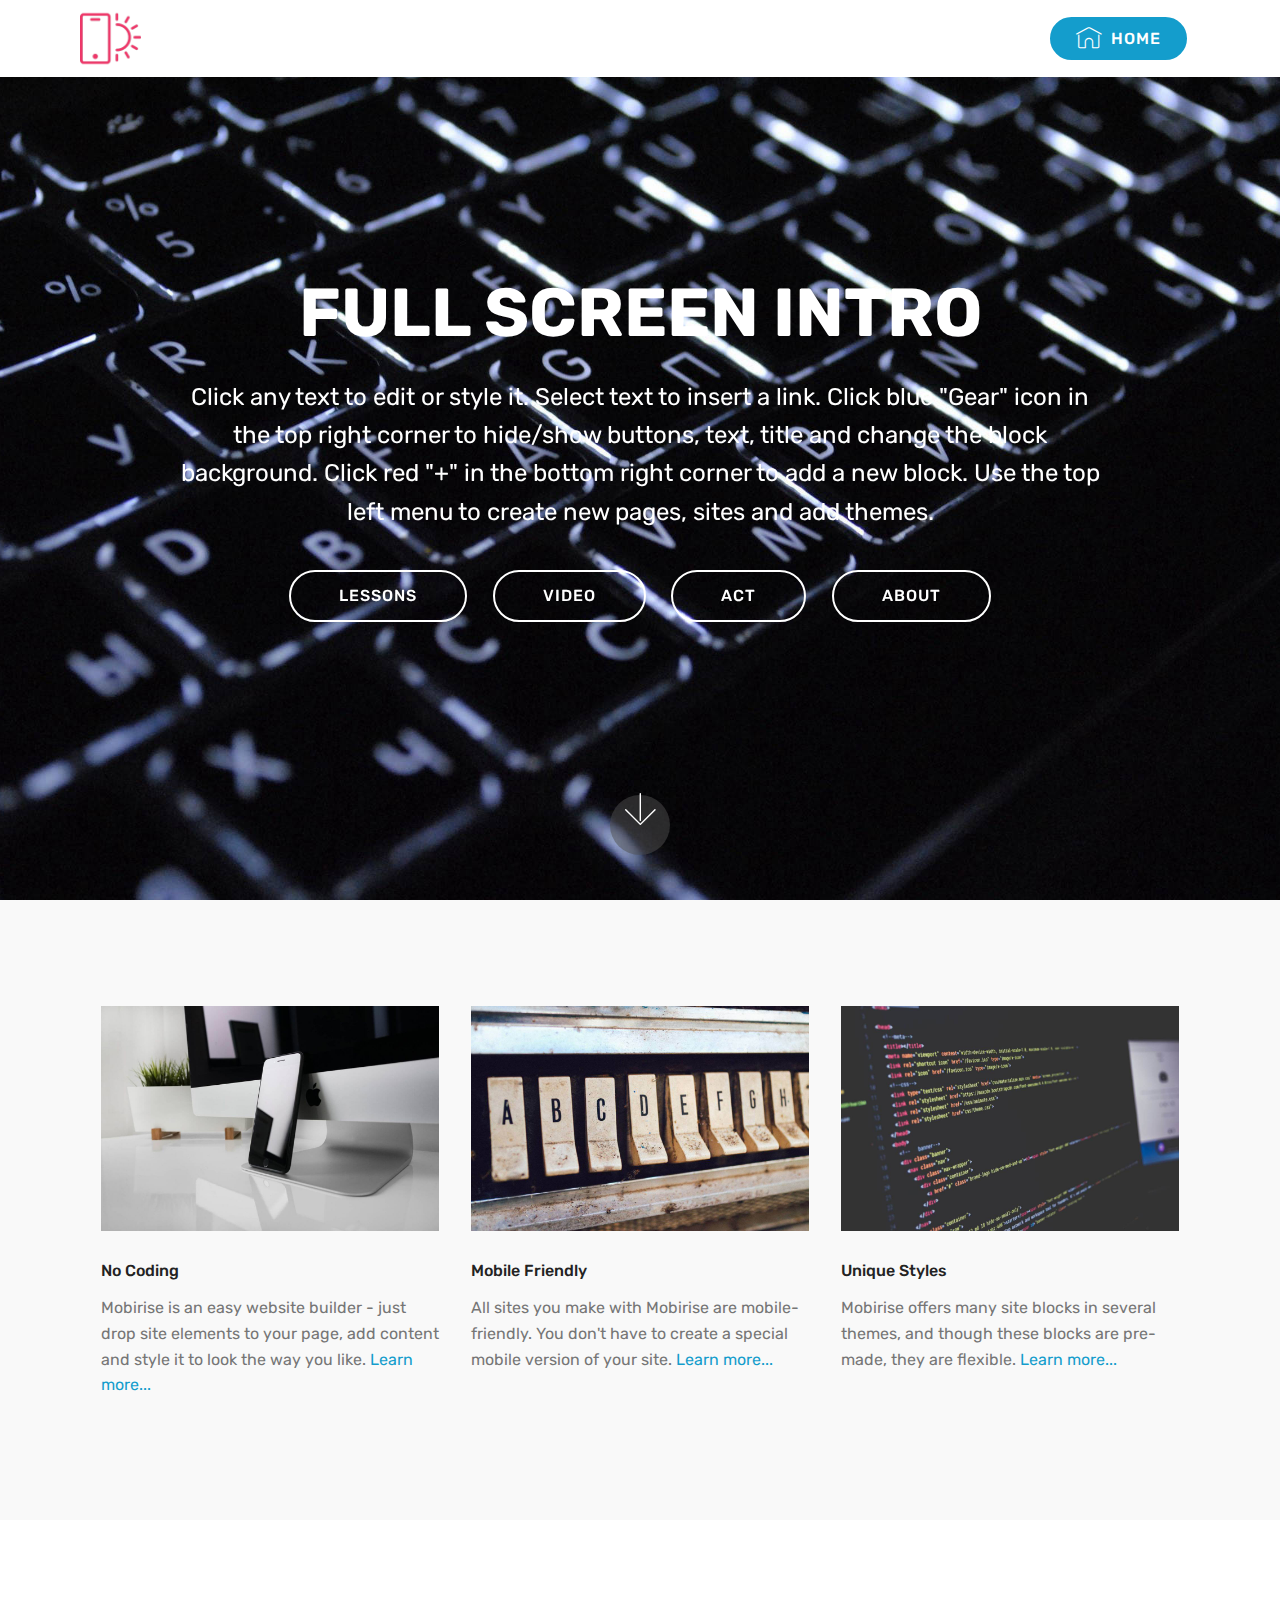
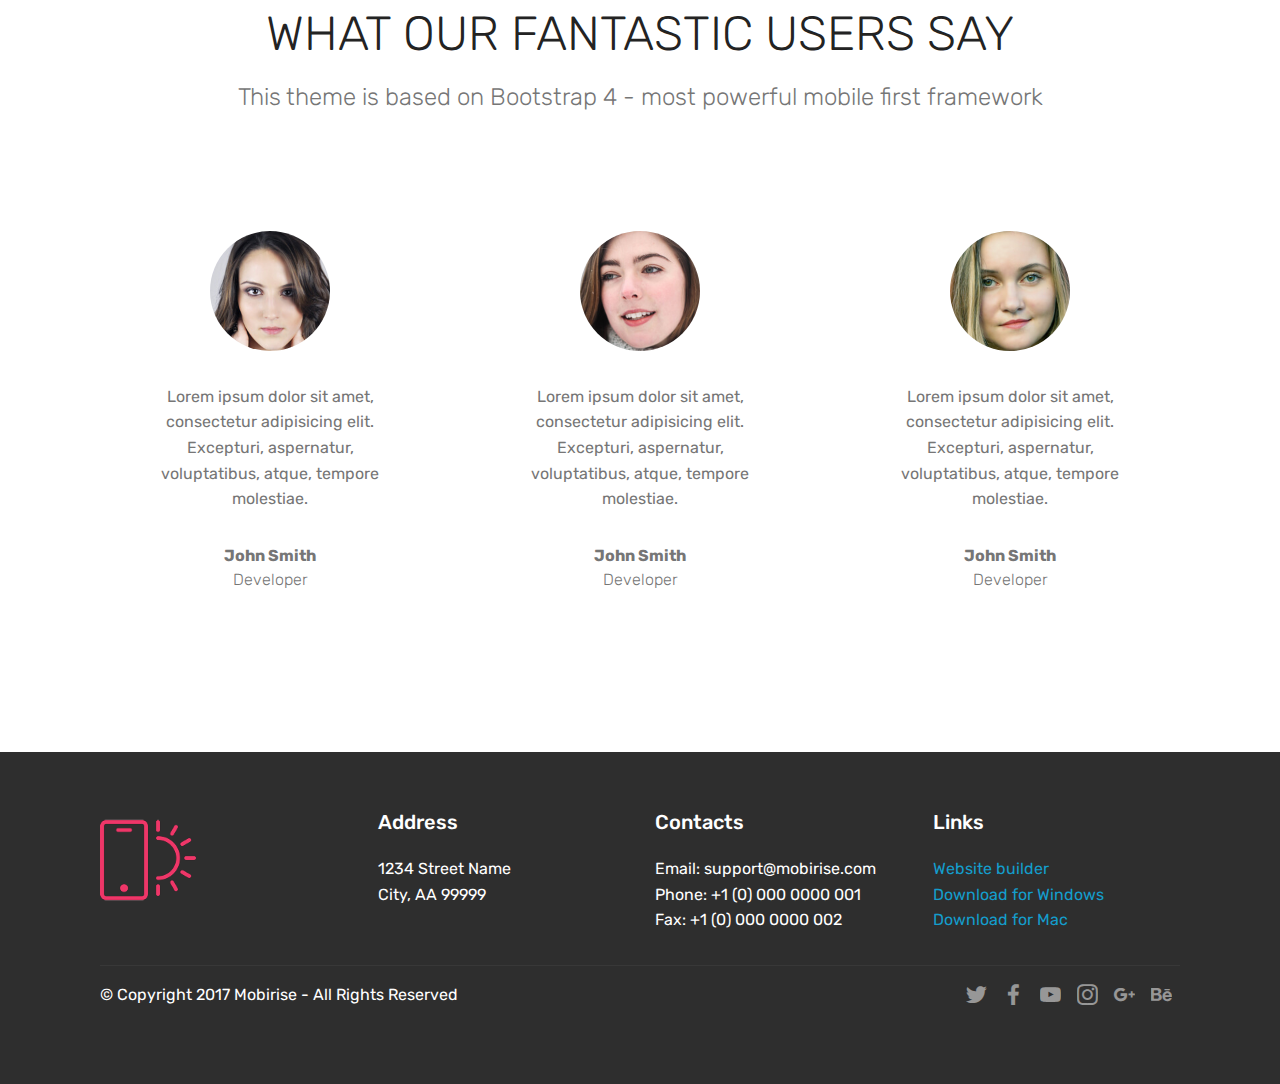
<file: index.html>
<!DOCTYPE html>
<html >
<head>
  <!-- Site made with Mobirise Website Builder v4.8.1, https://mobirise.com -->
  <meta charset="UTF-8">
  <meta http-equiv="X-UA-Compatible" content="IE=edge">
  <meta name="generator" content="Mobirise v4.8.1, mobirise.com">
  <meta name="viewport" content="width=device-width, initial-scale=1, minimum-scale=1">
  <link rel="shortcut icon" href="assets/images/logo2.png" type="image/x-icon">
  <meta name="description" content="">
  <title>Home</title>
  <link rel="stylesheet" href="assets/web/assets/mobirise-icons/mobirise-icons.css">
  <link rel="stylesheet" href="assets/tether/tether.min.css">
  <link rel="stylesheet" href="assets/bootstrap/css/bootstrap.min.css">
  <link rel="stylesheet" href="assets/bootstrap/css/bootstrap-grid.min.css">
  <link rel="stylesheet" href="assets/bootstrap/css/bootstrap-reboot.min.css">
  <link rel="stylesheet" href="assets/socicon/css/styles.css">
  <link rel="stylesheet" href="assets/dropdown/css/style.css">
  <link rel="stylesheet" href="assets/theme/css/style.css">
  <link rel="stylesheet" href="assets/mobirise/css/mbr-additional.css" type="text/css">
  
  
  
</head>
<body>
  <section class="menu cid-qRFJzCqyzZ" once="menu" id="menu2-k">

    

    <nav class="navbar navbar-expand beta-menu navbar-dropdown align-items-center navbar-fixed-top navbar-toggleable-sm">
        <button class="navbar-toggler navbar-toggler-right" type="button" data-toggle="collapse" data-target="#navbarSupportedContent" aria-controls="navbarSupportedContent" aria-expanded="false" aria-label="Toggle navigation">
            <div class="hamburger">
                <span></span>
                <span></span>
                <span></span>
                <span></span>
            </div>
        </button>
        <div class="menu-logo">
            <div class="navbar-brand">
                <span class="navbar-logo">
                    <a href="https://mobirise.com">
                        <img src="assets/images/logo2.png" alt="Mobirise" style="height: 3.8rem;">
                    </a>
                </span>
                
            </div>
        </div>
        <div class="collapse navbar-collapse" id="navbarSupportedContent">
            <ul class="navbar-nav nav-dropdown" data-app-modern-menu="true"><li class="nav-item">
                    <a class="nav-link link text-black display-4" href="https://mobirise.com"></a>
                </li>
                <li class="nav-item">
                    <a class="nav-link link text-black display-4" href="https://mobirise.com">&nbsp; &nbsp; &nbsp; &nbsp; &nbsp; &nbsp; &nbsp; &nbsp; &nbsp; &nbsp; &nbsp;</a>
                </li></ul>
            <div class="navbar-buttons mbr-section-btn"><a class="btn btn-sm btn-primary display-4" href="index.html"><span class="mbri-home mbr-iconfont mbr-iconfont-btn"></span>
                    
                    HOME</a></div>
        </div>
    </nav>
</section>

<section class="engine"><a href="https://mobiri.se/d">site maker</a></section><section class="cid-qPpEoGr4Gi mbr-fullscreen mbr-parallax-background" id="header2-0">

    

    

    <div class="container align-center">
        <div class="row justify-content-md-center">
            <div class="mbr-white col-md-10">
                <h1 class="mbr-section-title mbr-bold pb-3 mbr-fonts-style display-1">
                    FULL SCREEN INTRO
                </h1>
                
                <p class="mbr-text pb-3 mbr-fonts-style display-5">
                    Click any text to edit or style it. Select text to insert a link. Click blue "Gear" icon in the top right corner to hide/show buttons, text, title and change the block background. Click red "+" in the bottom right corner to add a new block. Use the top left menu to create new pages, sites and add themes.
                </p>
                <div class="mbr-section-btn"><a class="btn btn-md btn-white-outline display-4" href="page1.html">LESSONS</a> <a class="btn btn-md btn-white-outline display-4" href="page2.html">VIDEO</a> <a class="btn btn-md btn-white-outline display-4" href="page3.html">ACT</a> <a class="btn btn-md btn-white-outline display-4" href="page5.html">ABOUT</a></div>
            </div>
        </div>
    </div>
    <div class="mbr-arrow hidden-sm-down" aria-hidden="true">
        <a href="#next">
            <i class="mbri-down mbr-iconfont"></i>
        </a>
    </div>
</section>

<section class="features2 cid-qPpEtc7bzT" id="features2-1">

    

    
    
    <div class="container">
        <div class="media-container-row">
            <div class="card p-3 col-12 col-md-6 col-lg-4">
                <div class="card-wrapper">
                    <div class="card-img">
                        <img src="assets/images/01.jpg" alt="Mobirise">
                    </div>
                    <div class="card-box">
                        <h4 class="card-title pb-3 mbr-fonts-style display-7">
                            No Coding
                        </h4>
                        <p class="mbr-text mbr-fonts-style display-7">
                            Mobirise is an easy website builder - just drop site elements to your page, add content and style it to look the way you like. <a href="http://mobirise.com">Learn more...</a>
                        </p>
                    </div>
                </div>
            </div>

            <div class="card p-3 col-12 col-md-6 col-lg-4">
                <div class="card-wrapper">
                    <div class="card-img">
                        <img src="assets/images/02.jpg" alt="Mobirise">
                    </div>
                    <div class="card-box ">
                        <h4 class="card-title pb-3 mbr-fonts-style display-7">
                            Mobile Friendly
                        </h4>
                        <p class="mbr-text mbr-fonts-style display-7">
                            All sites you make with Mobirise are mobile-friendly. You don't have to create a special mobile version of your site. <a href="http://mobirise.com">Learn more...</a>
                        </p>
                    </div>
                </div>
            </div>

            <div class="card p-3 col-12 col-md-6 col-lg-4">
                <div class="card-wrapper">
                    <div class="card-img">
                        <img src="assets/images/03.jpg" alt="Mobirise">
                    </div>
                    <div class="card-box">
                        <h4 class="card-title pb-3 mbr-fonts-style display-7">
                            Unique Styles
                        </h4>
                        <p class="mbr-text mbr-fonts-style display-7">
                            Mobirise offers many site blocks in several themes, and though these blocks are pre-made, they are flexible. <a href="http://mobirise.com">Learn more...</a>
                        </p>
                    </div>
                </div>
            </div>

            
        </div>
    </div>
</section>

<section class="testimonials1 cid-qPpEx8QI1q" id="testimonials1-2">

    

    
    <div class="container">
        <div class="media-container-row">
            <div class="title col-12 align-center">
                <h2 class="pb-3 mbr-fonts-style display-2">
                    WHAT OUR FANTASTIC USERS SAY
                </h2>
                <h3 class="mbr-section-subtitle mbr-light pb-3 mbr-fonts-style display-5">
                    This theme is based on Bootstrap 4 - most powerful mobile first framework
                </h3>
            </div>
        </div>
    </div>

    <div class="container pt-3 mt-2">
        <div class="media-container-row">
            <div class="mbr-testimonial p-3 align-center col-12 col-md-6 col-lg-4">
                <div class="panel-item p-3">
                    <div class="card-block">
                        <div class="testimonial-photo">
                            <img src="assets/images/face1.jpg">
                        </div>
                        <p class="mbr-text mbr-fonts-style display-7">
                           Lorem ipsum dolor sit amet, consectetur adipisicing elit. Excepturi, aspernatur, voluptatibus, atque, tempore molestiae.
                        </p>
                    </div>
                    <div class="card-footer">
                        <div class="mbr-author-name mbr-bold mbr-fonts-style display-7">
                             John Smith
                        </div>
                        <small class="mbr-author-desc mbr-italic mbr-light mbr-fonts-style display-7">
                               Developer
                        </small>
                    </div>
                </div>
            </div>

            <div class="mbr-testimonial p-3 align-center col-12 col-md-6 col-lg-4">
                <div class="panel-item p-3">
                    <div class="card-block">
                        <div class="testimonial-photo">
                            <img src="assets/images/face2.jpg">
                        </div>
                        <p class="mbr-text mbr-fonts-style display-7">
                           Lorem ipsum dolor sit amet, consectetur adipisicing elit. Excepturi, aspernatur, voluptatibus, atque, tempore molestiae.
                        </p>
                    </div>
                    <div class="card-footer">
                        <div class="mbr-author-name mbr-bold mbr-fonts-style display-7">
                             John Smith
                        </div>
                        <small class="mbr-author-desc mbr-italic mbr-light mbr-fonts-style display-7">
                               Developer
                        </small>
                    </div>
                </div>
            </div>

            <div class="mbr-testimonial p-3 align-center col-12 col-md-6 col-lg-4">
                <div class="panel-item p-3">
                    <div class="card-block">
                        <div class="testimonial-photo">
                            <img src="assets/images/face3.jpg">
                        </div>
                        <p class="mbr-text mbr-fonts-style display-7">
                           Lorem ipsum dolor sit amet, consectetur adipisicing elit. Excepturi, aspernatur, voluptatibus, atque, tempore molestiae.
                        </p>
                    </div>
                    <div class="card-footer">
                        <div class="mbr-author-name mbr-bold mbr-fonts-style display-7">
                             John Smith
                        </div>
                        <small class="mbr-author-desc mbr-italic mbr-light mbr-fonts-style display-7">
                               Developer
                        </small>
                    </div>
                </div>
            </div>

            

            

            
        </div>
    </div>   
</section>

<section class="cid-qPpEzFp6pa" id="footer1-3">

    

    

    <div class="container">
        <div class="media-container-row content text-white">
            <div class="col-12 col-md-3">
                <div class="media-wrap">
                    <a href="https://mobirise.com/">
                        <img src="assets/images/logo20.png" alt="Mobirise">
                    </a>
                </div>
            </div>
            <div class="col-12 col-md-3 mbr-fonts-style display-7">
                <h5 class="pb-3">
                    Address
                </h5>
                <p class="mbr-text">
                    1234 Street Name
                    <br>City, AA 99999
                </p>
            </div>
            <div class="col-12 col-md-3 mbr-fonts-style display-7">
                <h5 class="pb-3">
                    Contacts
                </h5>
                <p class="mbr-text">
                    Email: support@mobirise.com
                    <br>Phone: +1 (0) 000 0000 001
                    <br>Fax: +1 (0) 000 0000 002
                </p>
            </div>
            <div class="col-12 col-md-3 mbr-fonts-style display-7">
                <h5 class="pb-3">
                    Links
                </h5>
                <p class="mbr-text">
                    <a class="text-primary" href="https://mobirise.com/">Website builder</a>
                    <br><a class="text-primary" href="https://mobirise.com/mobirise-free-win.zip">Download for Windows</a>
                    <br><a class="text-primary" href="https://mobirise.com/mobirise-free-mac.zip">Download for Mac</a>
                </p>
            </div>
        </div>
        <div class="footer-lower">
            <div class="media-container-row">
                <div class="col-sm-12">
                    <hr>
                </div>
            </div>
            <div class="media-container-row mbr-white">
                <div class="col-sm-6 copyright">
                    <p class="mbr-text mbr-fonts-style display-7">
                        © Copyright 2017 Mobirise - All Rights Reserved
                    </p>
                </div>
                <div class="col-md-6">
                    <div class="social-list align-right">
                        <div class="soc-item">
                            <a href="https://twitter.com/mobirise" target="_blank">
                                <span class="socicon-twitter socicon mbr-iconfont mbr-iconfont-social"></span>
                            </a>
                        </div>
                        <div class="soc-item">
                            <a href="https://www.facebook.com/pages/Mobirise/1616226671953247" target="_blank">
                                <span class="socicon-facebook socicon mbr-iconfont mbr-iconfont-social"></span>
                            </a>
                        </div>
                        <div class="soc-item">
                            <a href="https://www.youtube.com/c/mobirise" target="_blank">
                                <span class="socicon-youtube socicon mbr-iconfont mbr-iconfont-social"></span>
                            </a>
                        </div>
                        <div class="soc-item">
                            <a href="https://instagram.com/mobirise" target="_blank">
                                <span class="socicon-instagram socicon mbr-iconfont mbr-iconfont-social"></span>
                            </a>
                        </div>
                        <div class="soc-item">
                            <a href="https://plus.google.com/u/0/+Mobirise" target="_blank">
                                <span class="socicon-googleplus socicon mbr-iconfont mbr-iconfont-social"></span>
                            </a>
                        </div>
                        <div class="soc-item">
                            <a href="https://www.behance.net/Mobirise" target="_blank">
                                <span class="socicon-behance socicon mbr-iconfont mbr-iconfont-social"></span>
                            </a>
                        </div>
                    </div>
                </div>
            </div>
        </div>
    </div>
</section>


  <script src="assets/web/assets/jquery/jquery.min.js"></script>
  <script src="assets/popper/popper.min.js"></script>
  <script src="assets/tether/tether.min.js"></script>
  <script src="assets/bootstrap/js/bootstrap.min.js"></script>
  <script src="assets/parallax/jarallax.min.js"></script>
  <script src="assets/dropdown/js/script.min.js"></script>
  <script src="assets/touchswipe/jquery.touch-swipe.min.js"></script>
  <script src="assets/smoothscroll/smooth-scroll.js"></script>
  <script src="assets/theme/js/script.js"></script>
  
  
</body>
</html>
</file>
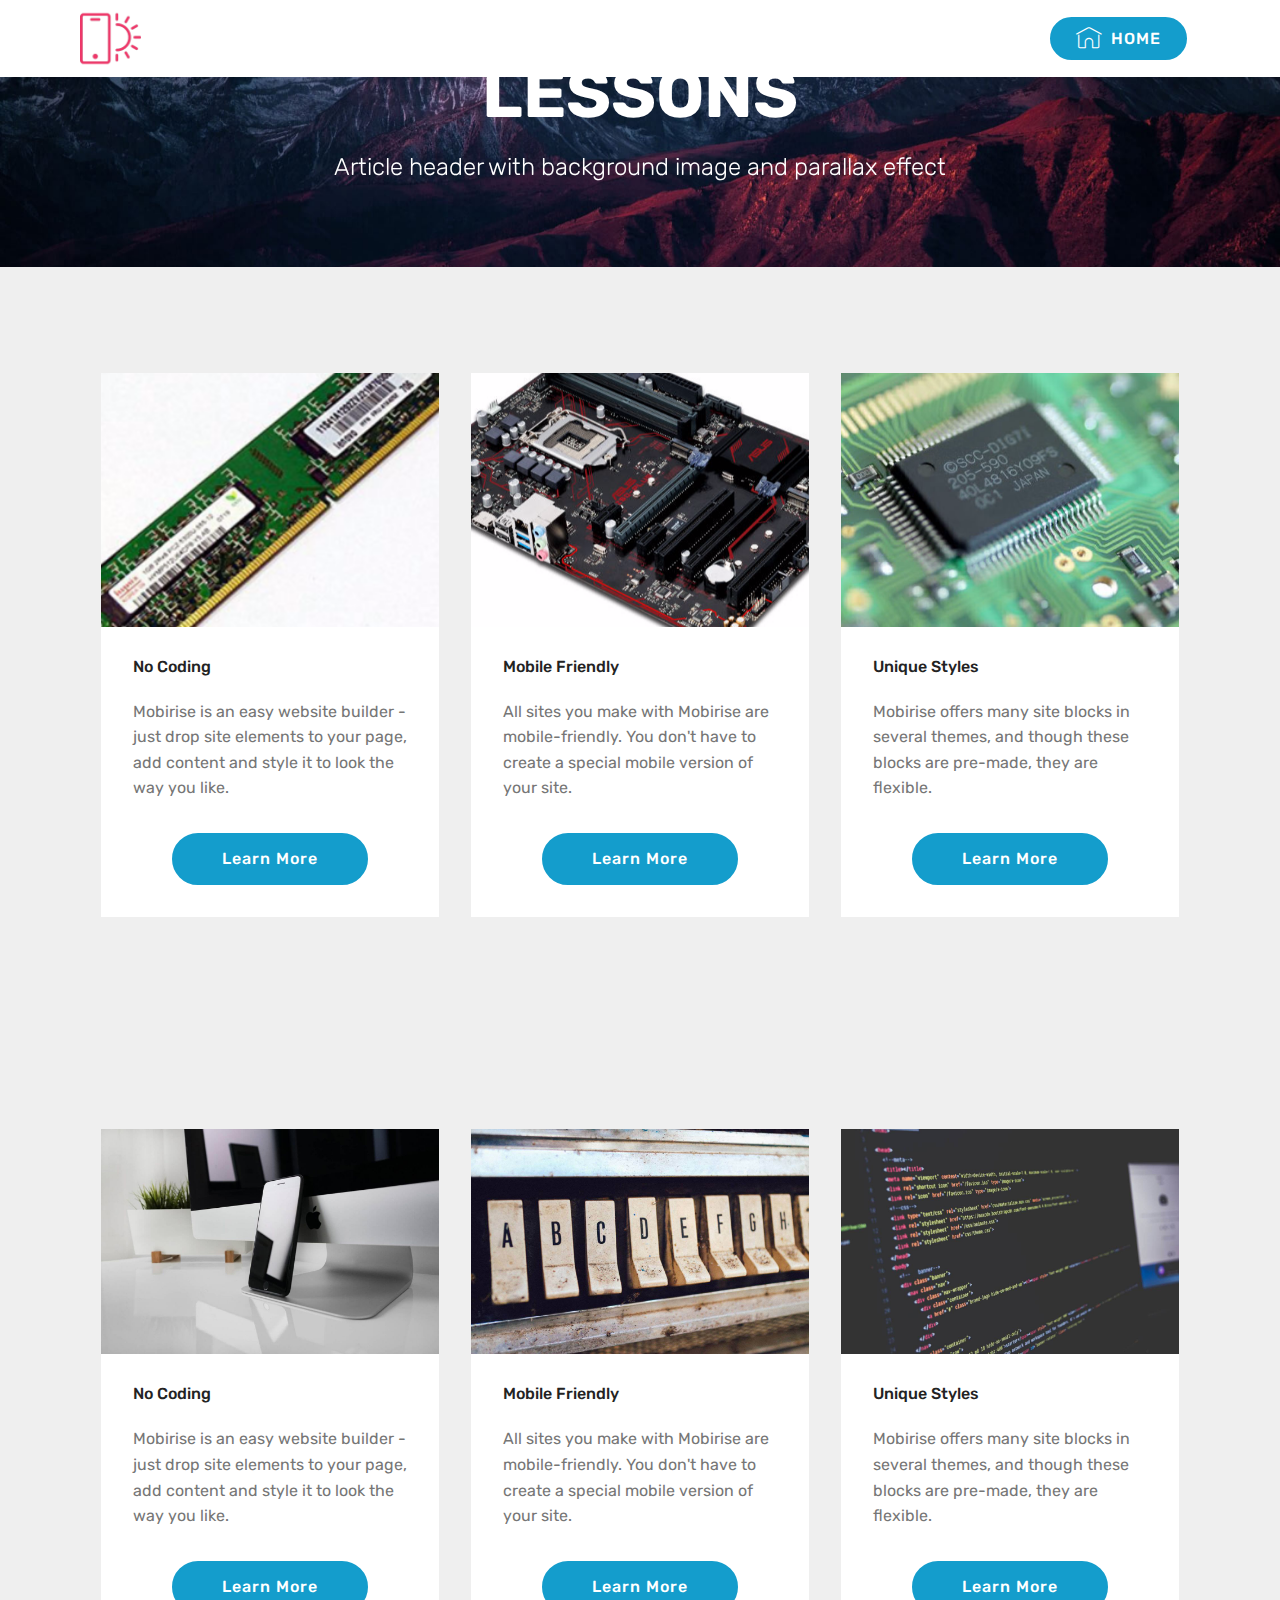
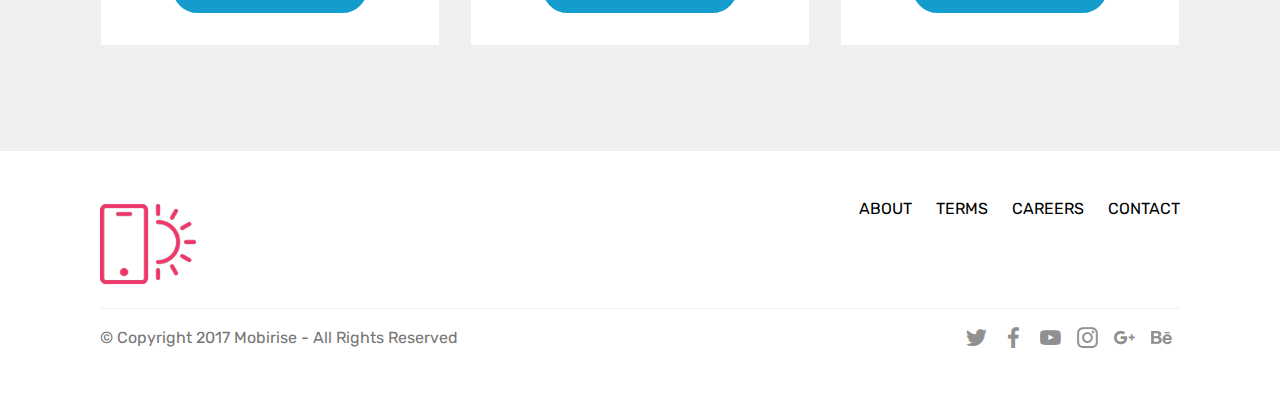
<file: page1.html>
<!DOCTYPE html>
<html >
<head>
  <!-- Site made with Mobirise Website Builder v4.8.1, https://mobirise.com -->
  <meta charset="UTF-8">
  <meta http-equiv="X-UA-Compatible" content="IE=edge">
  <meta name="generator" content="Mobirise v4.8.1, mobirise.com">
  <meta name="viewport" content="width=device-width, initial-scale=1, minimum-scale=1">
  <link rel="shortcut icon" href="assets/images/logo2.png" type="image/x-icon">
  <meta name="description" content="Web Site Maker Description">
  <title>LESSONS</title>
  <link rel="stylesheet" href="assets/web/assets/mobirise-icons/mobirise-icons.css">
  <link rel="stylesheet" href="assets/tether/tether.min.css">
  <link rel="stylesheet" href="assets/bootstrap/css/bootstrap.min.css">
  <link rel="stylesheet" href="assets/bootstrap/css/bootstrap-grid.min.css">
  <link rel="stylesheet" href="assets/bootstrap/css/bootstrap-reboot.min.css">
  <link rel="stylesheet" href="assets/dropdown/css/style.css">
  <link rel="stylesheet" href="assets/socicon/css/styles.css">
  <link rel="stylesheet" href="assets/theme/css/style.css">
  <link rel="stylesheet" href="assets/mobirise/css/mbr-additional.css" type="text/css">
  
  
  
</head>
<body>
  <section class="mbr-section content5 cid-qPpG1fLUPF mbr-parallax-background" id="content5-4">

    

    

    <div class="container">
        <div class="media-container-row">
            <div class="title col-12 col-md-8">
                <h2 class="align-center mbr-bold mbr-white pb-3 mbr-fonts-style display-1">
                    LESSONS</h2>
                <h3 class="mbr-section-subtitle align-center mbr-light mbr-white pb-3 mbr-fonts-style display-5">
                    Article header with background image and parallax effect
                </h3>
                
                
            </div>
        </div>
    </div>
</section>

<section class="engine"><a href="https://mobiri.se/r">free bootstrap template</a></section><section class="features3 cid-qPpG2NX5Uv" id="features3-6">

    

    
    <div class="container">
        <div class="media-container-row">
            <div class="card p-3 col-12 col-md-6 col-lg-4">
                <div class="card-wrapper">
                    <div class="card-img">
                        <img src="assets/images/51tqsqpqgkl.-sy355-1-355x355.jpg" alt="Mobirise" title="">
                    </div>
                    <div class="card-box">
                        <h4 class="card-title mbr-fonts-style display-7">
                            No Coding
                        </h4>
                        <p class="mbr-text mbr-fonts-style display-7">
                            Mobirise is an easy website builder - just drop site elements to your page, add content and style it to look the way you like.
                        </p>
                    </div>
                    <div class="mbr-section-btn text-center"><a href="page4.html" class="btn btn-primary display-4">
                            Learn More
                        </a></div>
                </div>
            </div>

            <div class="card p-3 col-12 col-md-6 col-lg-4">
                <div class="card-wrapper">
                    <div class="card-img">
                        <img src="assets/images/asus-b250-pro-angle-large-1-676x417.jpg" alt="Mobirise" title="">
                    </div>
                    <div class="card-box">
                        <h4 class="card-title mbr-fonts-style display-7">
                            Mobile Friendly
                        </h4>
                        <p class="mbr-text mbr-fonts-style display-7">
                            All sites you make with Mobirise are mobile-friendly. You don't have to create a special mobile version of your site.
                        </p>
                    </div>
                    <div class="mbr-section-btn text-center">
                        <a href="https://mobirise.com" class="btn btn-primary display-4">
                            Learn More
                        </a>
                    </div>
                </div>
            </div>

            <div class="card p-3 col-12 col-md-6 col-lg-4">
                <div class="card-wrapper">
                    <div class="card-img">
                        <img src="assets/images/microprocessor-chip-in-circuit-board-85757306-596fa28e6f53ba0011f9135c-1-676x507.jpg" alt="Mobirise" title="">
                    </div>
                    <div class="card-box">
                        <h4 class="card-title mbr-fonts-style display-7">
                            Unique Styles
                        </h4>
                        <p class="mbr-text mbr-fonts-style display-7">
                            Mobirise offers many site blocks in several themes, and though these blocks are pre-made, they are flexible.
                        </p>
                    </div>
                    <div class="mbr-section-btn text-center">
                        <a href="https://mobirise.com" class="btn btn-primary display-4">
                            Learn More
                        </a>
                    </div>
                </div>
            </div>

            
        </div>
    </div>
</section>

<section class="features3 cid-qPpG38v9cA" id="features3-7">

    

    
    <div class="container">
        <div class="media-container-row">
            <div class="card p-3 col-12 col-md-6 col-lg-4">
                <div class="card-wrapper">
                    <div class="card-img">
                        <img src="assets/images/01.jpg" alt="Mobirise">
                    </div>
                    <div class="card-box">
                        <h4 class="card-title mbr-fonts-style display-7">
                            No Coding
                        </h4>
                        <p class="mbr-text mbr-fonts-style display-7">
                            Mobirise is an easy website builder - just drop site elements to your page, add content and style it to look the way you like.
                        </p>
                    </div>
                    <div class="mbr-section-btn text-center">
                        <a href="https://mobirise.com" class="btn btn-primary display-4">
                            Learn More
                        </a>
                    </div>
                </div>
            </div>

            <div class="card p-3 col-12 col-md-6 col-lg-4">
                <div class="card-wrapper">
                    <div class="card-img">
                        <img src="assets/images/02.jpg" alt="Mobirise">
                    </div>
                    <div class="card-box">
                        <h4 class="card-title mbr-fonts-style display-7">
                            Mobile Friendly
                        </h4>
                        <p class="mbr-text mbr-fonts-style display-7">
                            All sites you make with Mobirise are mobile-friendly. You don't have to create a special mobile version of your site.
                        </p>
                    </div>
                    <div class="mbr-section-btn text-center">
                        <a href="https://mobirise.com" class="btn btn-primary display-4">
                            Learn More
                        </a>
                    </div>
                </div>
            </div>

            <div class="card p-3 col-12 col-md-6 col-lg-4">
                <div class="card-wrapper">
                    <div class="card-img">
                        <img src="assets/images/03.jpg" alt="Mobirise">
                    </div>
                    <div class="card-box">
                        <h4 class="card-title mbr-fonts-style display-7">
                            Unique Styles
                        </h4>
                        <p class="mbr-text mbr-fonts-style display-7">
                            Mobirise offers many site blocks in several themes, and though these blocks are pre-made, they are flexible.
                        </p>
                    </div>
                    <div class="mbr-section-btn text-center">
                        <a href="https://mobirise.com" class="btn btn-primary display-4">
                            Learn More
                        </a>
                    </div>
                </div>
            </div>

            
        </div>
    </div>
</section>

<section class="cid-qPpG4GR1rn" id="footer5-8">

    

    

    <div class="container">
        <div class="media-container-row">
            <div class="col-md-3">
                <div class="media-wrap">
                    <a href="https://mobirise.com/">
                       <img src="assets/images/logo20.png" alt="Mobirise">
                    </a>
                </div>
            </div>
            <div class="col-md-9">
                <p class="mbr-text align-right links mbr-fonts-style display-7">
                    <a href="#" class="text-black">ABOUT</a> &nbsp;&nbsp;&nbsp;&nbsp;
                    <a href="#" class="text-black">TERMS</a> &nbsp;&nbsp;&nbsp;&nbsp;
                    <a href="#" class="text-black">CAREERS</a> &nbsp;&nbsp;&nbsp;&nbsp;
                    <a href="#" class="text-black">CONTACT</a>
                </p>
            </div>
        </div>
        <div class="footer-lower">
            <div class="media-container-row">
                <div class="col-md-12">
                    <hr>
                </div>
            </div>
            <div class="media-container-row mbr-white">
                <div class="col-md-6 copyright">
                    <p class="mbr-text mbr-fonts-style display-7">
                        © Copyright 2017 Mobirise - All Rights Reserved
                    </p>
                </div>
                <div class="col-md-6">
                    <div class="social-list align-right">
                        <div class="soc-item">
                            <a href="https://twitter.com/mobirise" target="_blank">
                                <span class="socicon-twitter socicon mbr-iconfont mbr-iconfont-social"></span>
                            </a>
                        </div>
                        <div class="soc-item">
                            <a href="https://www.facebook.com/pages/Mobirise/1616226671953247" target="_blank">
                                <span class="socicon-facebook socicon mbr-iconfont mbr-iconfont-social"></span>
                            </a>
                        </div>
                        <div class="soc-item">
                            <a href="https://www.youtube.com/c/mobirise" target="_blank">
                                <span class="socicon-youtube socicon mbr-iconfont mbr-iconfont-social"></span>
                            </a>
                        </div>
                        <div class="soc-item">
                            <a href="https://instagram.com/mobirise" target="_blank">
                                <span class="socicon-instagram socicon mbr-iconfont mbr-iconfont-social"></span>
                            </a>
                        </div>
                        <div class="soc-item">
                            <a href="https://plus.google.com/u/0/+Mobirise" target="_blank">
                                <span class="socicon-googleplus socicon mbr-iconfont mbr-iconfont-social"></span>
                            </a>
                        </div>
                        <div class="soc-item">
                            <a href="https://www.behance.net/Mobirise" target="_blank">
                                <span class="socicon-behance socicon mbr-iconfont mbr-iconfont-social"></span>
                            </a>
                        </div>
                    </div>
                </div>
            </div>
        </div>
    </div>
</section>

<section class="menu cid-qPpHCWVU5g" once="menu" id="menu2-9">

    

    <nav class="navbar navbar-expand beta-menu navbar-dropdown align-items-center navbar-fixed-top navbar-toggleable-sm">
        <button class="navbar-toggler navbar-toggler-right" type="button" data-toggle="collapse" data-target="#navbarSupportedContent" aria-controls="navbarSupportedContent" aria-expanded="false" aria-label="Toggle navigation">
            <div class="hamburger">
                <span></span>
                <span></span>
                <span></span>
                <span></span>
            </div>
        </button>
        <div class="menu-logo">
            <div class="navbar-brand">
                <span class="navbar-logo">
                    <a href="https://mobirise.com">
                        <img src="assets/images/logo2.png" alt="Mobirise" style="height: 3.8rem;">
                    </a>
                </span>
                
            </div>
        </div>
        <div class="collapse navbar-collapse" id="navbarSupportedContent">
            <ul class="navbar-nav nav-dropdown" data-app-modern-menu="true"><li class="nav-item">
                    <a class="nav-link link text-black display-4" href="https://mobirise.com"></a>
                </li>
                <li class="nav-item">
                    <a class="nav-link link text-black display-4" href="https://mobirise.com">&nbsp; &nbsp; &nbsp; &nbsp; &nbsp; &nbsp; &nbsp; &nbsp; &nbsp; &nbsp; &nbsp;</a>
                </li></ul>
            <div class="navbar-buttons mbr-section-btn"><a class="btn btn-sm btn-primary display-4" href="index.html"><span class="mbri-home mbr-iconfont mbr-iconfont-btn"></span>
                    
                    HOME</a></div>
        </div>
    </nav>
</section>


  <script src="assets/web/assets/jquery/jquery.min.js"></script>
  <script src="assets/popper/popper.min.js"></script>
  <script src="assets/tether/tether.min.js"></script>
  <script src="assets/bootstrap/js/bootstrap.min.js"></script>
  <script src="assets/parallax/jarallax.min.js"></script>
  <script src="assets/dropdown/js/script.min.js"></script>
  <script src="assets/touchswipe/jquery.touch-swipe.min.js"></script>
  <script src="assets/smoothscroll/smooth-scroll.js"></script>
  <script src="assets/theme/js/script.js"></script>
  
  
</body>
</html>
</file>
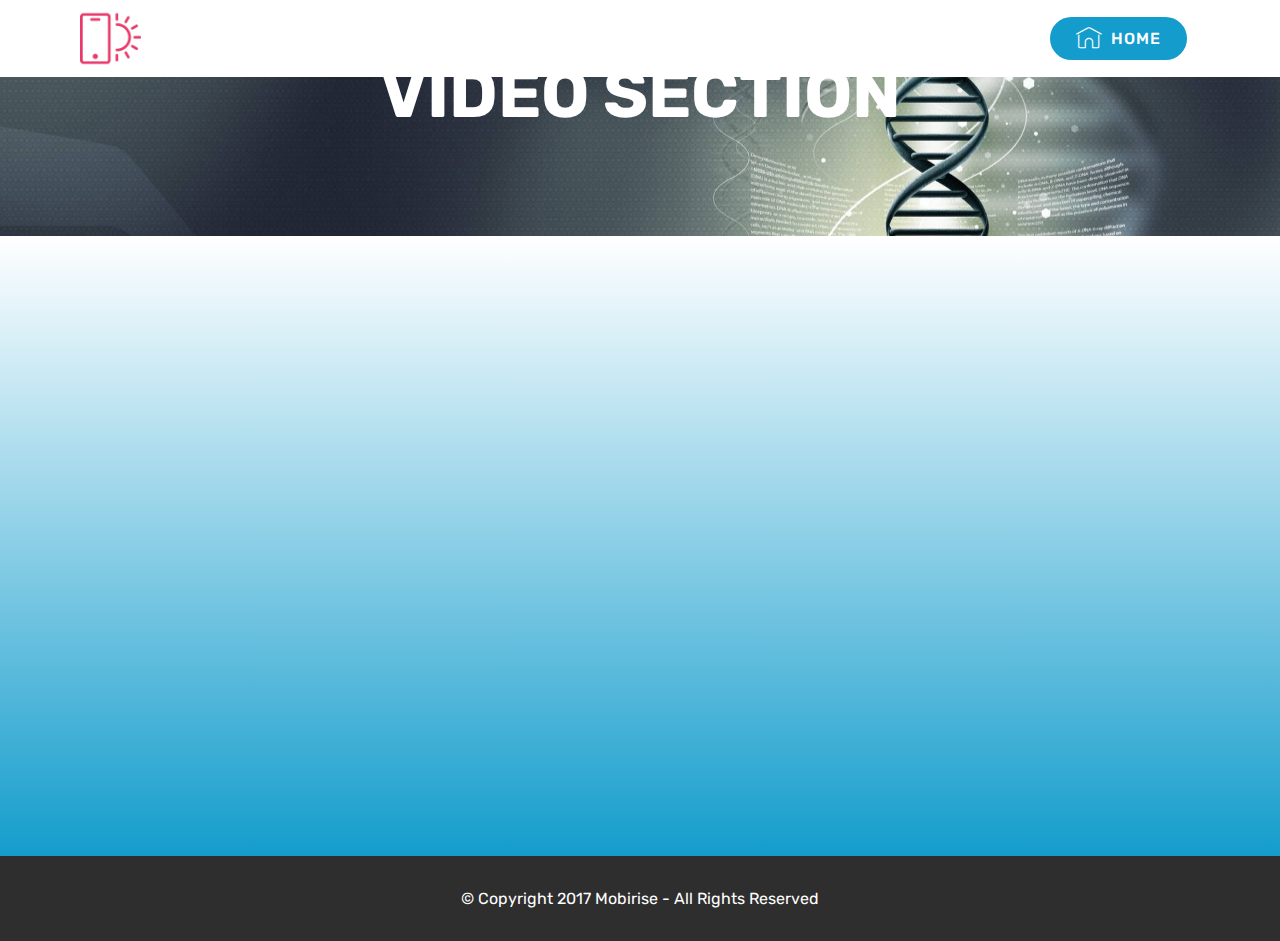
<file: page2.html>
<!DOCTYPE html>
<html >
<head>
  <!-- Site made with Mobirise Website Builder v4.8.1, https://mobirise.com -->
  <meta charset="UTF-8">
  <meta http-equiv="X-UA-Compatible" content="IE=edge">
  <meta name="generator" content="Mobirise v4.8.1, mobirise.com">
  <meta name="viewport" content="width=device-width, initial-scale=1, minimum-scale=1">
  <link rel="shortcut icon" href="assets/images/logo2.png" type="image/x-icon">
  <meta name="description" content="Website Maker Description">
  <title>Page 2</title>
  <link rel="stylesheet" href="assets/web/assets/mobirise-icons/mobirise-icons.css">
  <link rel="stylesheet" href="assets/tether/tether.min.css">
  <link rel="stylesheet" href="assets/bootstrap/css/bootstrap.min.css">
  <link rel="stylesheet" href="assets/bootstrap/css/bootstrap-grid.min.css">
  <link rel="stylesheet" href="assets/bootstrap/css/bootstrap-reboot.min.css">
  <link rel="stylesheet" href="assets/dropdown/css/style.css">
  <link rel="stylesheet" href="assets/theme/css/style.css">
  <link rel="stylesheet" href="assets/mobirise/css/mbr-additional.css" type="text/css">
  
  
  
</head>
<body>
  <section class="mbr-section content5 cid-qRFL2h7JTL mbr-parallax-background" id="content5-p">

    

    

    <div class="container">
        <div class="media-container-row">
            <div class="title col-12 col-md-8">
                <h2 class="align-center mbr-bold mbr-white pb-3 mbr-fonts-style display-1">VIDEO SECTION</h2>
                <h3 class="mbr-section-subtitle align-center mbr-light mbr-white pb-3 mbr-fonts-style display-5"></h3>
                
                
            </div>
        </div>
    </div>
</section>

<section class="engine"><a href="https://mobiri.se/r">bootstrap templates</a></section><section class="cid-qPpIsr2ZK8" id="video3-a">

    
    
    <figure class="mbr-figure align-center container">
        <div class="video-block" style="width: 80%;">
            <div><iframe class="mbr-embedded-video" src="file:///E:/The history of technology in education.mp4?loop=0&amp;autoplay=0" width="1280" height="720" frameborder="0" allowfullscreen></iframe></div>
        </div>
    </figure>
</section>

<section class="menu cid-qRFKkVUglh" once="menu" id="menu2-l">

    

    <nav class="navbar navbar-expand beta-menu navbar-dropdown align-items-center navbar-fixed-top navbar-toggleable-sm">
        <button class="navbar-toggler navbar-toggler-right" type="button" data-toggle="collapse" data-target="#navbarSupportedContent" aria-controls="navbarSupportedContent" aria-expanded="false" aria-label="Toggle navigation">
            <div class="hamburger">
                <span></span>
                <span></span>
                <span></span>
                <span></span>
            </div>
        </button>
        <div class="menu-logo">
            <div class="navbar-brand">
                <span class="navbar-logo">
                    <a href="https://mobirise.com">
                        <img src="assets/images/logo2.png" alt="Mobirise" style="height: 3.8rem;">
                    </a>
                </span>
                
            </div>
        </div>
        <div class="collapse navbar-collapse" id="navbarSupportedContent">
            <ul class="navbar-nav nav-dropdown" data-app-modern-menu="true"><li class="nav-item">
                    <a class="nav-link link text-black display-4" href="https://mobirise.com"></a>
                </li>
                <li class="nav-item">
                    <a class="nav-link link text-black display-4" href="https://mobirise.com">&nbsp; &nbsp; &nbsp; &nbsp; &nbsp; &nbsp; &nbsp; &nbsp; &nbsp; &nbsp; &nbsp;</a>
                </li></ul>
            <div class="navbar-buttons mbr-section-btn"><a class="btn btn-sm btn-primary display-4" href="index.html"><span class="mbri-home mbr-iconfont mbr-iconfont-btn"></span>
                    
                    HOME</a></div>
        </div>
    </nav>
</section>

<section once="" class="cid-qRFKq2aiuw" id="footer6-m">

    

    

    <div class="container">
        <div class="media-container-row align-center mbr-white">
            <div class="col-12">
                <p class="mbr-text mb-0 mbr-fonts-style display-7">
                    © Copyright 2017 Mobirise - All Rights Reserved
                </p>
            </div>
        </div>
    </div>
</section>


  <script src="assets/web/assets/jquery/jquery.min.js"></script>
  <script src="assets/popper/popper.min.js"></script>
  <script src="assets/tether/tether.min.js"></script>
  <script src="assets/bootstrap/js/bootstrap.min.js"></script>
  <script src="assets/smoothscroll/smooth-scroll.js"></script>
  <script src="assets/parallax/jarallax.min.js"></script>
  <script src="assets/dropdown/js/script.min.js"></script>
  <script src="assets/touchswipe/jquery.touch-swipe.min.js"></script>
  <script src="assets/theme/js/script.js"></script>
  
  
</body>
</html>
</file>
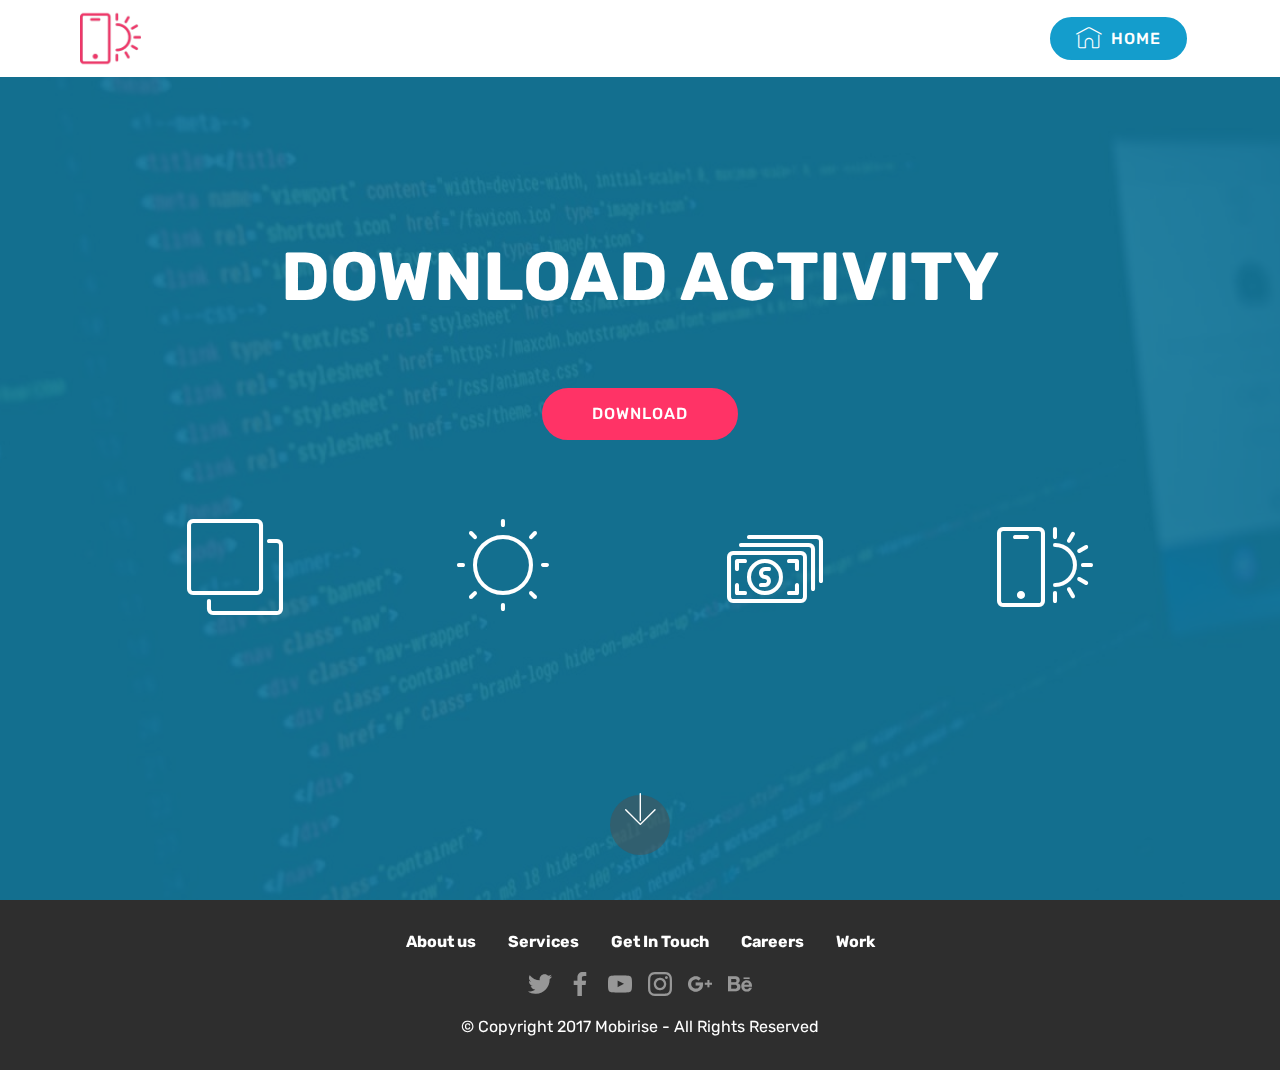
<file: page3.html>
<!DOCTYPE html>
<html >
<head>
  <!-- Site made with Mobirise Website Builder v4.8.1, https://mobirise.com -->
  <meta charset="UTF-8">
  <meta http-equiv="X-UA-Compatible" content="IE=edge">
  <meta name="generator" content="Mobirise v4.8.1, mobirise.com">
  <meta name="viewport" content="width=device-width, initial-scale=1, minimum-scale=1">
  <link rel="shortcut icon" href="assets/images/logo2.png" type="image/x-icon">
  <meta name="description" content="Web Page Maker Description">
  <title>ACT</title>
  <link rel="stylesheet" href="assets/web/assets/mobirise-icons/mobirise-icons.css">
  <link rel="stylesheet" href="assets/tether/tether.min.css">
  <link rel="stylesheet" href="assets/bootstrap/css/bootstrap.min.css">
  <link rel="stylesheet" href="assets/bootstrap/css/bootstrap-grid.min.css">
  <link rel="stylesheet" href="assets/bootstrap/css/bootstrap-reboot.min.css">
  <link rel="stylesheet" href="assets/socicon/css/styles.css">
  <link rel="stylesheet" href="assets/dropdown/css/style.css">
  <link rel="stylesheet" href="assets/theme/css/style.css">
  <link rel="stylesheet" href="assets/mobirise/css/mbr-additional.css" type="text/css">
  
  
  
</head>
<body>
  <section class="header12 cid-qPpK89JRY6 mbr-fullscreen mbr-parallax-background" id="header12-b">

    

    <div class="mbr-overlay" style="opacity: 0.9; background-color: rgb(15, 118, 153);">
    </div>

    <div class="container  ">
            <div class="media-container">
                <div class="col-md-12 align-center">
                    <h1 class="mbr-section-title pb-3 mbr-white mbr-bold mbr-fonts-style display-1">
                        DOWNLOAD ACTIVITY</h1>
                    <p class="mbr-text pb-3 mbr-white mbr-fonts-style display-5"></p>
                    <div class="mbr-section-btn align-center py-2"><a class="btn btn-md btn-secondary display-4" href="assets/files/EDTECH2The-Computer-as-the-Teachers-Tool.pptx">DOWNLOAD</a></div>

                    <div class="icons-media-container mbr-white">
                        <div class="card col-12 col-md-6 col-lg-3">
                            <div class="icon-block">
                            <a href="https://mobirise.com/">
                                <span class="mbri-layers mbr-iconfont"></span>
                            </a>
                            </div>
                            <h5 class="mbr-fonts-style display-5"></h5>
                        </div>

                        <div class="card col-12 col-md-6 col-lg-3">
                            <div class="icon-block">
                                <a href="https://mobirise.com/">
                                    <span class="mbri-sun mbr-iconfont"></span>
                                </a>
                            </div>
                            <h5 class="mbr-fonts-style display-5"></h5>
                        </div>

                        <div class="card col-12 col-md-6 col-lg-3">
                            <div class="icon-block">
                                <a href="https://mobirise.com/">
                                    <span class="mbri-cash mbr-iconfont"></span>
                                </a>
                            </div>
                            <h5 class="mbr-fonts-style display-5"></h5>
                        </div>

                        <div class="card col-12 col-md-6 col-lg-3">
                            <div class="icon-block">
                                <a href="https://mobirise.com/">
                                    <span class="mbri-mobirise mbr-iconfont"></span>
                                </a>
                            </div>
                            <h5 class="mbr-fonts-style display-5"></h5>
                        </div>
                    </div>
                </div>
            </div>
    </div>

    <div class="mbr-arrow hidden-sm-down" aria-hidden="true">
        <a href="#next">
            <i class="mbri-down mbr-iconfont"></i>
        </a>
    </div>
</section>

<section class="engine"><a href="https://mobiri.se/a">online site builder</a></section><section class="menu cid-qRFLWnFFZd" once="menu" id="menu2-q">

    

    <nav class="navbar navbar-expand beta-menu navbar-dropdown align-items-center navbar-fixed-top navbar-toggleable-sm">
        <button class="navbar-toggler navbar-toggler-right" type="button" data-toggle="collapse" data-target="#navbarSupportedContent" aria-controls="navbarSupportedContent" aria-expanded="false" aria-label="Toggle navigation">
            <div class="hamburger">
                <span></span>
                <span></span>
                <span></span>
                <span></span>
            </div>
        </button>
        <div class="menu-logo">
            <div class="navbar-brand">
                <span class="navbar-logo">
                    <a href="https://mobirise.com">
                        <img src="assets/images/logo2.png" alt="Mobirise" style="height: 3.8rem;">
                    </a>
                </span>
                
            </div>
        </div>
        <div class="collapse navbar-collapse" id="navbarSupportedContent">
            <ul class="navbar-nav nav-dropdown" data-app-modern-menu="true"><li class="nav-item">
                    <a class="nav-link link text-black display-4" href="https://mobirise.com"></a>
                </li>
                <li class="nav-item">
                    <a class="nav-link link text-black display-4" href="https://mobirise.com">&nbsp; &nbsp; &nbsp; &nbsp; &nbsp; &nbsp; &nbsp; &nbsp; &nbsp; &nbsp; &nbsp;</a>
                </li></ul>
            <div class="navbar-buttons mbr-section-btn"><a class="btn btn-sm btn-primary display-4" href="index.html"><span class="mbri-home mbr-iconfont mbr-iconfont-btn"></span>
                    
                    HOME</a></div>
        </div>
    </nav>
</section>

<section once="" class="cid-qRFM01TBYB" id="footer7-r">

    

    

    <div class="container">
        <div class="media-container-row align-center mbr-white">
            <div class="row row-links">
                <ul class="foot-menu">
                    
                    
                    
                    
                    
                <li class="foot-menu-item mbr-fonts-style display-7">
                        <a class="text-white mbr-bold" href="#" target="_blank">About us</a>
                    </li><li class="foot-menu-item mbr-fonts-style display-7">
                        <a class="text-white mbr-bold" href="#" target="_blank">Services</a>
                    </li><li class="foot-menu-item mbr-fonts-style display-7">
                        <a class="text-white mbr-bold" href="#" target="_blank">Get In Touch</a>
                    </li><li class="foot-menu-item mbr-fonts-style display-7">
                        <a class="text-white mbr-bold" href="#" target="_blank">Careers</a>
                    </li><li class="foot-menu-item mbr-fonts-style display-7">
                        <a class="text-white mbr-bold" href="#" target="_blank">Work</a>
                    </li></ul>
            </div>
            <div class="row social-row">
                <div class="social-list align-right pb-2">
                    
                    
                    
                    
                    
                    
                <div class="soc-item">
                        <a href="https://twitter.com/mobirise" target="_blank">
                            <span class="socicon-twitter socicon mbr-iconfont mbr-iconfont-social"></span>
                        </a>
                    </div><div class="soc-item">
                        <a href="https://www.facebook.com/pages/Mobirise/1616226671953247" target="_blank">
                            <span class="socicon-facebook socicon mbr-iconfont mbr-iconfont-social"></span>
                        </a>
                    </div><div class="soc-item">
                        <a href="https://www.youtube.com/c/mobirise" target="_blank">
                            <span class="socicon-youtube socicon mbr-iconfont mbr-iconfont-social"></span>
                        </a>
                    </div><div class="soc-item">
                        <a href="https://instagram.com/mobirise" target="_blank">
                            <span class="socicon-instagram socicon mbr-iconfont mbr-iconfont-social"></span>
                        </a>
                    </div><div class="soc-item">
                        <a href="https://plus.google.com/u/0/+Mobirise" target="_blank">
                            <span class="socicon-googleplus socicon mbr-iconfont mbr-iconfont-social"></span>
                        </a>
                    </div><div class="soc-item">
                        <a href="https://www.behance.net/Mobirise" target="_blank">
                            <span class="socicon-behance socicon mbr-iconfont mbr-iconfont-social"></span>
                        </a>
                    </div></div>
            </div>
            <div class="row row-copirayt">
                <p class="mbr-text mb-0 mbr-fonts-style mbr-white align-center display-7">
                    © Copyright 2017 Mobirise - All Rights Reserved
                </p>
            </div>
        </div>
    </div>
</section>


  <script src="assets/web/assets/jquery/jquery.min.js"></script>
  <script src="assets/popper/popper.min.js"></script>
  <script src="assets/tether/tether.min.js"></script>
  <script src="assets/bootstrap/js/bootstrap.min.js"></script>
  <script src="assets/parallax/jarallax.min.js"></script>
  <script src="assets/dropdown/js/script.min.js"></script>
  <script src="assets/touchswipe/jquery.touch-swipe.min.js"></script>
  <script src="assets/smoothscroll/smooth-scroll.js"></script>
  <script src="assets/theme/js/script.js"></script>
  
  
</body>
</html>
</file>
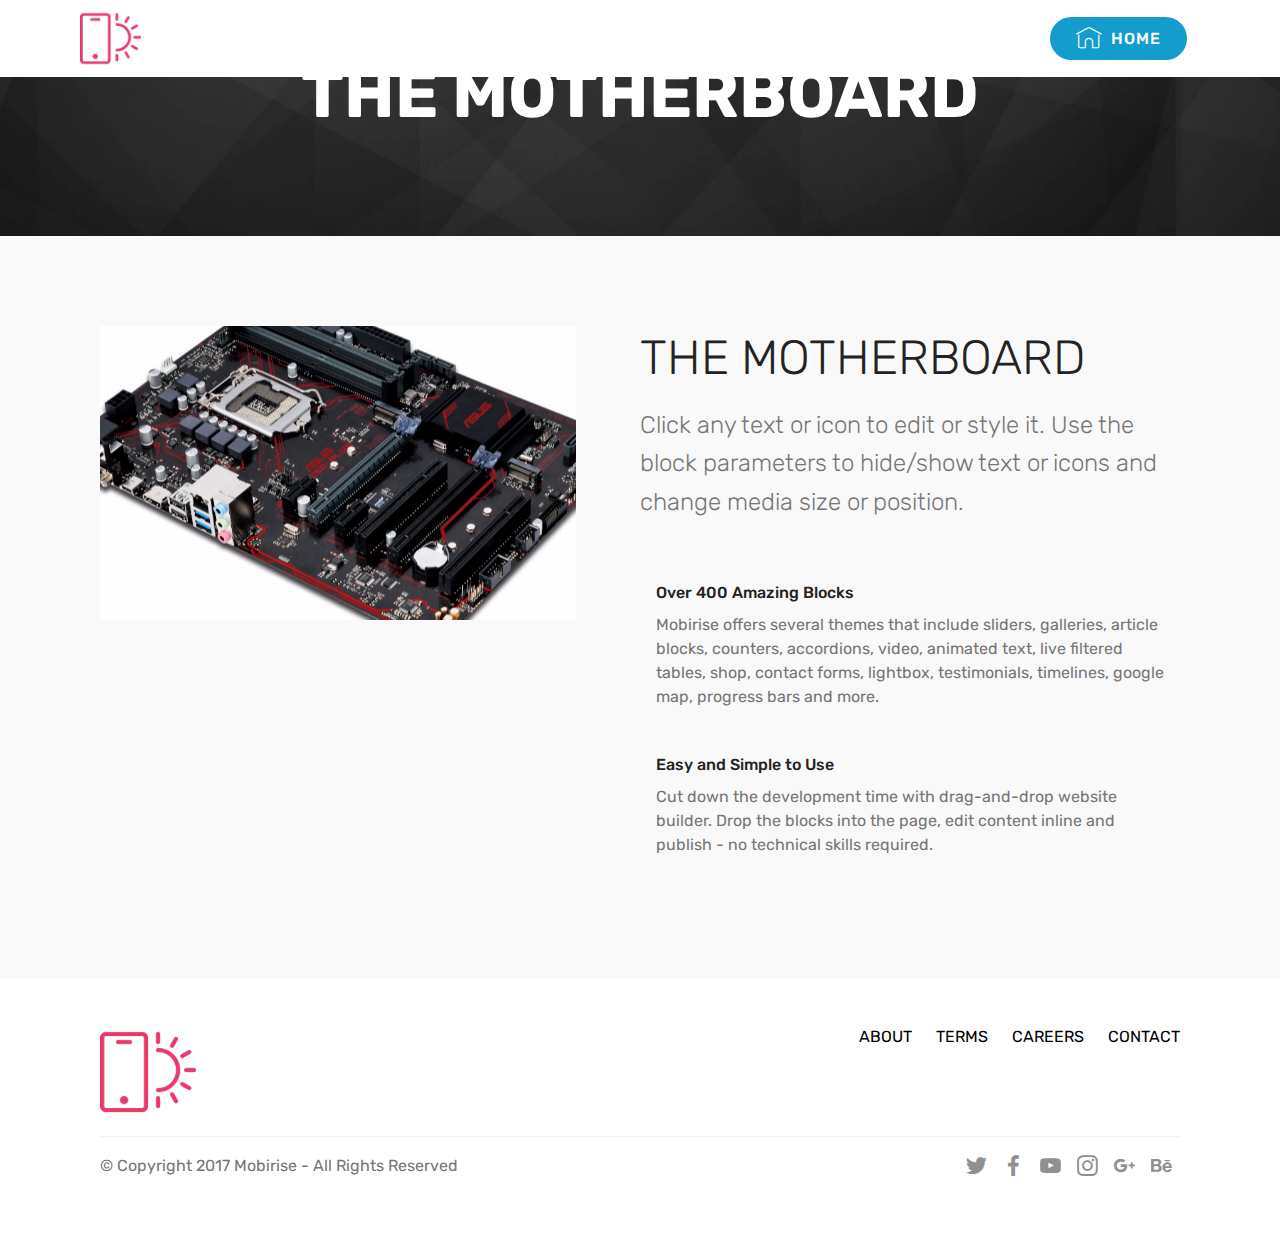
<file: page4.html>
<!DOCTYPE html>
<html >
<head>
  <!-- Site made with Mobirise Website Builder v4.8.1, https://mobirise.com -->
  <meta charset="UTF-8">
  <meta http-equiv="X-UA-Compatible" content="IE=edge">
  <meta name="generator" content="Mobirise v4.8.1, mobirise.com">
  <meta name="viewport" content="width=device-width, initial-scale=1, minimum-scale=1">
  <link rel="shortcut icon" href="assets/images/logo2.png" type="image/x-icon">
  <meta name="description" content="Web Site Maker Description">
  <title>LESSON 1</title>
  <link rel="stylesheet" href="assets/web/assets/mobirise-icons/mobirise-icons.css">
  <link rel="stylesheet" href="assets/tether/tether.min.css">
  <link rel="stylesheet" href="assets/bootstrap/css/bootstrap.min.css">
  <link rel="stylesheet" href="assets/bootstrap/css/bootstrap-grid.min.css">
  <link rel="stylesheet" href="assets/bootstrap/css/bootstrap-reboot.min.css">
  <link rel="stylesheet" href="assets/socicon/css/styles.css">
  <link rel="stylesheet" href="assets/dropdown/css/style.css">
  <link rel="stylesheet" href="assets/theme/css/style.css">
  <link rel="stylesheet" href="assets/mobirise/css/mbr-additional.css" type="text/css">
  
  
  
</head>
<body>
  <section class="mbr-section content5 cid-qRFIe19vSG mbr-parallax-background" id="content5-d">

    

    

    <div class="container">
        <div class="media-container-row">
            <div class="title col-12 col-md-8">
                <h2 class="align-center mbr-bold mbr-white pb-3 mbr-fonts-style display-1">
                    THE MOTHERBOARD</h2>
                <h3 class="mbr-section-subtitle align-center mbr-light mbr-white pb-3 mbr-fonts-style display-5"></h3>
                
                
            </div>
        </div>
    </div>
</section>

<section class="engine"><a href="https://mobiri.se/v">html templates</a></section><section class="features11 cid-qRFIvysu1L" id="features11-j">

    

    

    <div class="container">   
        <div class="col-md-12">
            <div class="media-container-row">
                <div class="mbr-figure" style="width: 50%;">
                    <img src="assets/images/asus-b250-pro-angle-large-1-952x587.jpg" alt="Mobirise" title="">
                </div>
                <div class=" align-left aside-content">
                    <h2 class="mbr-title pt-2 mbr-fonts-style display-2">THE MOTHERBOARD</h2>
                    <div class="mbr-section-text">
                        <p class="mbr-text mb-5 pt-3 mbr-light mbr-fonts-style display-5">
                        Click any text or icon to edit or style it. Use the block parameters to hide/show text or icons and change media size or position.
                        </p>
                    </div>

                    <div class="block-content">
                        <div class="card p-3 pr-3">
                            <div class="media">
                                     
                                <div class="media-body">
                                    <h4 class="card-title mbr-fonts-style display-7">
                                        Over 400 Amazing Blocks
                                    </h4>
                                </div>
                            </div>                

                            <div class="card-box">
                                <p class="block-text mbr-fonts-style display-7">
                                   Mobirise offers several themes that include sliders, galleries, article blocks, counters, accordions, video, animated text, live filtered tables, shop, contact forms, lightbox, testimonials, timelines, google map, progress bars and more. 
                                </p>
                            </div>
                        </div>

                        <div class="card p-3 pr-3">
                            <div class="media">
                                     
                                <div class="media-body">
                                    <h4 class="card-title mbr-fonts-style display-7">
                                        Easy and Simple to Use
                                    </h4>
                                </div>
                            </div>                

                            <div class="card-box">
                                <p class="block-text mbr-fonts-style display-7">
                                    Cut down the development time with drag-and-drop website builder. Drop the blocks into the page, edit content inline and publish - no technical skills required.
                                </p>
                            </div>
                        </div>
                    </div>
                </div>
            </div>
        </div> 
    </div>          
</section>

<section class="cid-qRFIeagi3p" id="footer5-g">

    

    

    <div class="container">
        <div class="media-container-row">
            <div class="col-md-3">
                <div class="media-wrap">
                    <a href="https://mobirise.com/">
                       <img src="assets/images/logo20.png" alt="Mobirise">
                    </a>
                </div>
            </div>
            <div class="col-md-9">
                <p class="mbr-text align-right links mbr-fonts-style display-7">
                    <a href="#" class="text-black">ABOUT</a> &nbsp;&nbsp;&nbsp;&nbsp;
                    <a href="#" class="text-black">TERMS</a> &nbsp;&nbsp;&nbsp;&nbsp;
                    <a href="#" class="text-black">CAREERS</a> &nbsp;&nbsp;&nbsp;&nbsp;
                    <a href="#" class="text-black">CONTACT</a>
                </p>
            </div>
        </div>
        <div class="footer-lower">
            <div class="media-container-row">
                <div class="col-md-12">
                    <hr>
                </div>
            </div>
            <div class="media-container-row mbr-white">
                <div class="col-md-6 copyright">
                    <p class="mbr-text mbr-fonts-style display-7">
                        © Copyright 2017 Mobirise - All Rights Reserved
                    </p>
                </div>
                <div class="col-md-6">
                    <div class="social-list align-right">
                        <div class="soc-item">
                            <a href="https://twitter.com/mobirise" target="_blank">
                                <span class="socicon-twitter socicon mbr-iconfont mbr-iconfont-social"></span>
                            </a>
                        </div>
                        <div class="soc-item">
                            <a href="https://www.facebook.com/pages/Mobirise/1616226671953247" target="_blank">
                                <span class="socicon-facebook socicon mbr-iconfont mbr-iconfont-social"></span>
                            </a>
                        </div>
                        <div class="soc-item">
                            <a href="https://www.youtube.com/c/mobirise" target="_blank">
                                <span class="socicon-youtube socicon mbr-iconfont mbr-iconfont-social"></span>
                            </a>
                        </div>
                        <div class="soc-item">
                            <a href="https://instagram.com/mobirise" target="_blank">
                                <span class="socicon-instagram socicon mbr-iconfont mbr-iconfont-social"></span>
                            </a>
                        </div>
                        <div class="soc-item">
                            <a href="https://plus.google.com/u/0/+Mobirise" target="_blank">
                                <span class="socicon-googleplus socicon mbr-iconfont mbr-iconfont-social"></span>
                            </a>
                        </div>
                        <div class="soc-item">
                            <a href="https://www.behance.net/Mobirise" target="_blank">
                                <span class="socicon-behance socicon mbr-iconfont mbr-iconfont-social"></span>
                            </a>
                        </div>
                    </div>
                </div>
            </div>
        </div>
    </div>
</section>

<section class="menu cid-qRFMOzW3xr" once="menu" id="menu2-s">

    

    <nav class="navbar navbar-expand beta-menu navbar-dropdown align-items-center navbar-fixed-top navbar-toggleable-sm">
        <button class="navbar-toggler navbar-toggler-right" type="button" data-toggle="collapse" data-target="#navbarSupportedContent" aria-controls="navbarSupportedContent" aria-expanded="false" aria-label="Toggle navigation">
            <div class="hamburger">
                <span></span>
                <span></span>
                <span></span>
                <span></span>
            </div>
        </button>
        <div class="menu-logo">
            <div class="navbar-brand">
                <span class="navbar-logo">
                    <a href="https://mobirise.com">
                        <img src="assets/images/logo2.png" alt="Mobirise" style="height: 3.8rem;">
                    </a>
                </span>
                
            </div>
        </div>
        <div class="collapse navbar-collapse" id="navbarSupportedContent">
            <ul class="navbar-nav nav-dropdown" data-app-modern-menu="true"><li class="nav-item">
                    <a class="nav-link link text-black display-4" href="https://mobirise.com"></a>
                </li>
                <li class="nav-item">
                    <a class="nav-link link text-black display-4" href="https://mobirise.com">&nbsp; &nbsp; &nbsp; &nbsp; &nbsp; &nbsp; &nbsp; &nbsp; &nbsp; &nbsp; &nbsp;</a>
                </li></ul>
            <div class="navbar-buttons mbr-section-btn"><a class="btn btn-sm btn-primary display-4" href="index.html"><span class="mbri-home mbr-iconfont mbr-iconfont-btn"></span>
                    
                    HOME</a></div>
        </div>
    </nav>
</section>


  <script src="assets/web/assets/jquery/jquery.min.js"></script>
  <script src="assets/popper/popper.min.js"></script>
  <script src="assets/tether/tether.min.js"></script>
  <script src="assets/bootstrap/js/bootstrap.min.js"></script>
  <script src="assets/parallax/jarallax.min.js"></script>
  <script src="assets/dropdown/js/script.min.js"></script>
  <script src="assets/touchswipe/jquery.touch-swipe.min.js"></script>
  <script src="assets/smoothscroll/smooth-scroll.js"></script>
  <script src="assets/theme/js/script.js"></script>
  
  
</body>
</html>
</file>
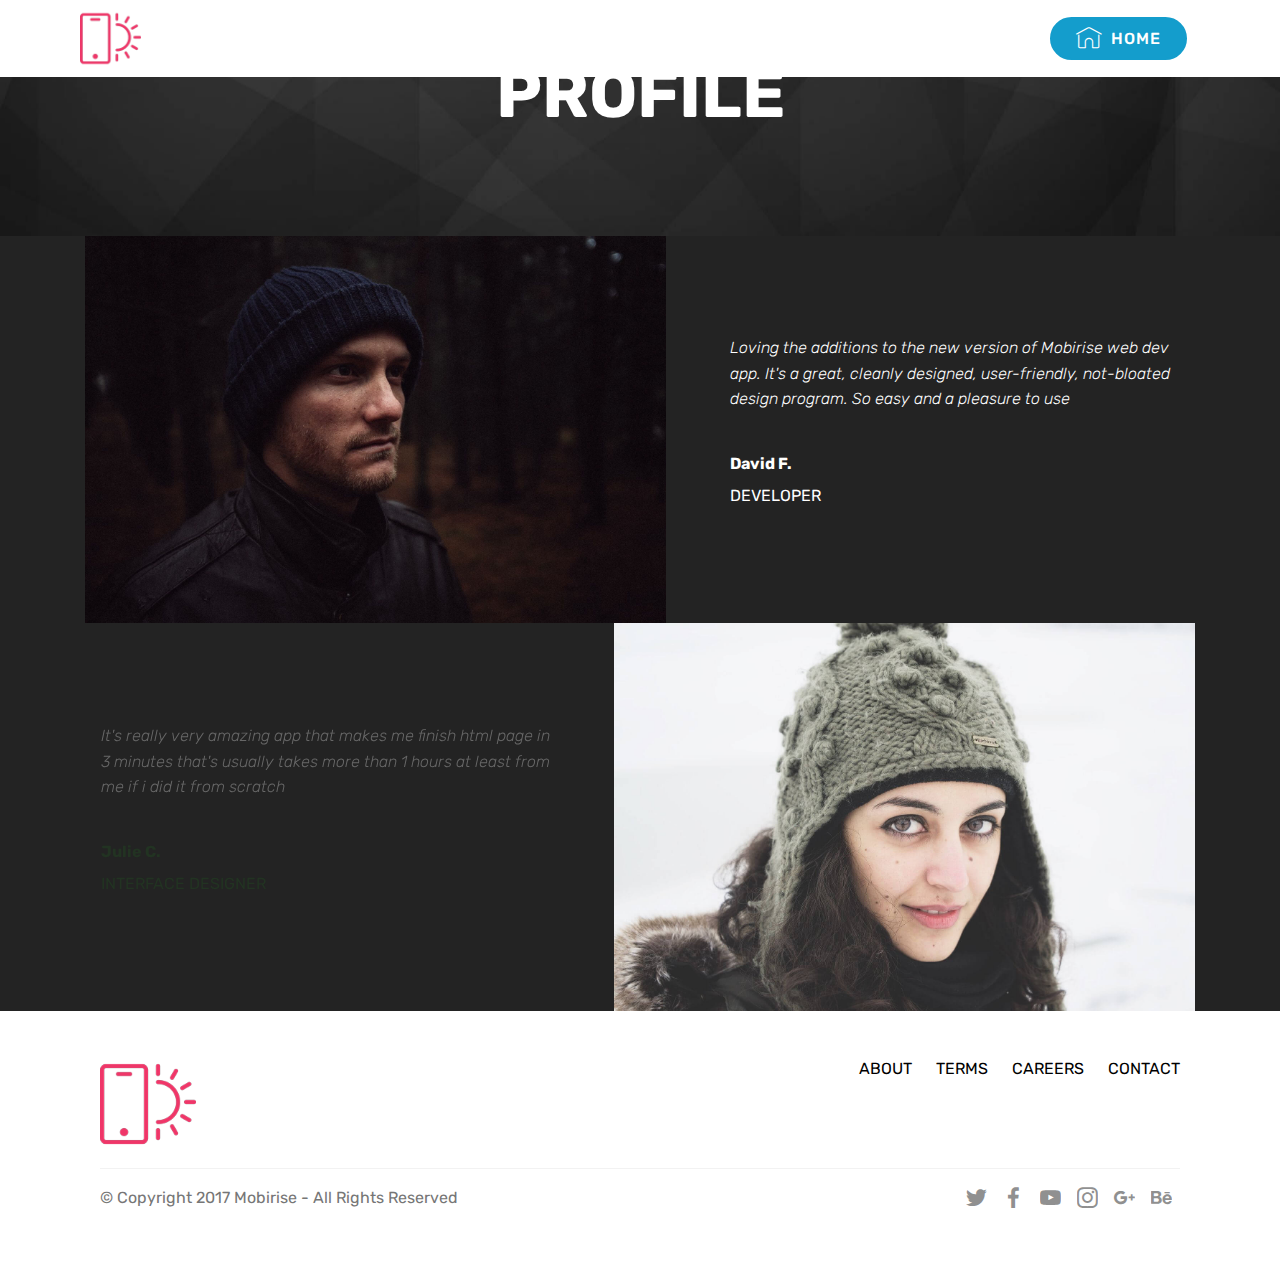
<file: page5.html>
<!DOCTYPE html>
<html >
<head>
  <!-- Site made with Mobirise Website Builder v4.8.1, https://mobirise.com -->
  <meta charset="UTF-8">
  <meta http-equiv="X-UA-Compatible" content="IE=edge">
  <meta name="generator" content="Mobirise v4.8.1, mobirise.com">
  <meta name="viewport" content="width=device-width, initial-scale=1, minimum-scale=1">
  <link rel="shortcut icon" href="assets/images/logo2.png" type="image/x-icon">
  <meta name="description" content="Site Builder Description">
  <title>ABOUT</title>
  <link rel="stylesheet" href="assets/web/assets/mobirise-icons/mobirise-icons.css">
  <link rel="stylesheet" href="assets/tether/tether.min.css">
  <link rel="stylesheet" href="assets/bootstrap/css/bootstrap.min.css">
  <link rel="stylesheet" href="assets/bootstrap/css/bootstrap-grid.min.css">
  <link rel="stylesheet" href="assets/bootstrap/css/bootstrap-reboot.min.css">
  <link rel="stylesheet" href="assets/socicon/css/styles.css">
  <link rel="stylesheet" href="assets/dropdown/css/style.css">
  <link rel="stylesheet" href="assets/theme/css/style.css">
  <link rel="stylesheet" href="assets/mobirise/css/mbr-additional.css" type="text/css">
  
  
  
</head>
<body>
  <section class="mbr-section content5 cid-qRFNIKakHf mbr-parallax-background" id="content5-w">

    

    

    <div class="container">
        <div class="media-container-row">
            <div class="title col-12 col-md-8">
                <h2 class="align-center mbr-bold mbr-white pb-3 mbr-fonts-style display-1">
                    PROFILE</h2>
                <h3 class="mbr-section-subtitle align-center mbr-light mbr-white pb-3 mbr-fonts-style display-5"></h3>
                
                
            </div>
        </div>
    </div>
</section>

<section class="engine"><a href="https://mobiri.se/q">free responsive web templates</a></section><section class="menu cid-qRFJzCqyzZ" once="menu" id="menu2-t">

    

    <nav class="navbar navbar-expand beta-menu navbar-dropdown align-items-center navbar-fixed-top navbar-toggleable-sm">
        <button class="navbar-toggler navbar-toggler-right" type="button" data-toggle="collapse" data-target="#navbarSupportedContent" aria-controls="navbarSupportedContent" aria-expanded="false" aria-label="Toggle navigation">
            <div class="hamburger">
                <span></span>
                <span></span>
                <span></span>
                <span></span>
            </div>
        </button>
        <div class="menu-logo">
            <div class="navbar-brand">
                <span class="navbar-logo">
                    <a href="https://mobirise.com">
                        <img src="assets/images/logo2.png" alt="Mobirise" style="height: 3.8rem;">
                    </a>
                </span>
                
            </div>
        </div>
        <div class="collapse navbar-collapse" id="navbarSupportedContent">
            <ul class="navbar-nav nav-dropdown" data-app-modern-menu="true"><li class="nav-item">
                    <a class="nav-link link text-black display-4" href="https://mobirise.com"></a>
                </li>
                <li class="nav-item">
                    <a class="nav-link link text-black display-4" href="https://mobirise.com">&nbsp; &nbsp; &nbsp; &nbsp; &nbsp; &nbsp; &nbsp; &nbsp; &nbsp; &nbsp; &nbsp;</a>
                </li></ul>
            <div class="navbar-buttons mbr-section-btn"><a class="btn btn-sm btn-primary display-4" href="index.html"><span class="mbri-home mbr-iconfont mbr-iconfont-btn"></span>
                    
                    HOME</a></div>
        </div>
    </nav>
</section>

<section class="testimonials2 cid-qRFNxii4Ri" id="testimonials2-u">

    

    

    <div class="container">
        <div class="media-container-row">
            <div class="mbr-figure pr-lg-5" style="width: 130%;">
              <img src="assets/images/face4.jpg">
            </div>
            <div class="media-content px-3 align-self-center mbr-white py-2">
                    <p class="mbr-text testimonial-text mbr-fonts-style display-7">
                       Loving the additions to the new version of Mobirise web dev app. It's a great, cleanly designed, user-friendly, not-bloated design program. So easy and a pleasure to use
                    </p>
                    <p class="mbr-author-name pt-4 mb-2 mbr-fonts-style display-7">
                       David F.
                    </p>
                    <p class="mbr-author-desc mbr-fonts-style display-7">
                       DEVELOPER
                    </p>
            </div>
        </div>
    </div>
</section>

<section class="testimonials3 cid-qRFOa5rkmk" id="testimonials3-x">

    

    

    <div class="container">
        <div class="media-container-row">
            <div class="media-content px-3 align-self-center mbr-white py-2">
                <p class="mbr-text testimonial-text mbr-fonts-style display-7">
                   It's really very amazing app that makes me finish html page in 3 minutes that's usually takes more than 1 hours at least from me if i did it from scratch
                </p>
                <p class="mbr-author-name pt-4 mb-2 mbr-fonts-style display-7">
                   Julie C.
                </p>
                <p class="mbr-author-desc mbr-fonts-style display-7">
                   INTERFACE DESIGNER
                </p>
            </div>

            <div class="mbr-figure pl-lg-5" style="width: 130%;">
              <img src="assets/images/face5.jpg">
            </div>
        </div>
    </div>
</section>

<section class="cid-qRFNA9Aufu" id="footer5-v">

    

    

    <div class="container">
        <div class="media-container-row">
            <div class="col-md-3">
                <div class="media-wrap">
                    <a href="https://mobirise.com/">
                       <img src="assets/images/logo20.png" alt="Mobirise">
                    </a>
                </div>
            </div>
            <div class="col-md-9">
                <p class="mbr-text align-right links mbr-fonts-style display-7">
                    <a href="#" class="text-black">ABOUT</a> &nbsp;&nbsp;&nbsp;&nbsp;
                    <a href="#" class="text-black">TERMS</a> &nbsp;&nbsp;&nbsp;&nbsp;
                    <a href="#" class="text-black">CAREERS</a> &nbsp;&nbsp;&nbsp;&nbsp;
                    <a href="#" class="text-black">CONTACT</a>
                </p>
            </div>
        </div>
        <div class="footer-lower">
            <div class="media-container-row">
                <div class="col-md-12">
                    <hr>
                </div>
            </div>
            <div class="media-container-row mbr-white">
                <div class="col-md-6 copyright">
                    <p class="mbr-text mbr-fonts-style display-7">
                        © Copyright 2017 Mobirise - All Rights Reserved
                    </p>
                </div>
                <div class="col-md-6">
                    <div class="social-list align-right">
                        <div class="soc-item">
                            <a href="https://twitter.com/mobirise" target="_blank">
                                <span class="socicon-twitter socicon mbr-iconfont mbr-iconfont-social"></span>
                            </a>
                        </div>
                        <div class="soc-item">
                            <a href="https://www.facebook.com/pages/Mobirise/1616226671953247" target="_blank">
                                <span class="socicon-facebook socicon mbr-iconfont mbr-iconfont-social"></span>
                            </a>
                        </div>
                        <div class="soc-item">
                            <a href="https://www.youtube.com/c/mobirise" target="_blank">
                                <span class="socicon-youtube socicon mbr-iconfont mbr-iconfont-social"></span>
                            </a>
                        </div>
                        <div class="soc-item">
                            <a href="https://instagram.com/mobirise" target="_blank">
                                <span class="socicon-instagram socicon mbr-iconfont mbr-iconfont-social"></span>
                            </a>
                        </div>
                        <div class="soc-item">
                            <a href="https://plus.google.com/u/0/+Mobirise" target="_blank">
                                <span class="socicon-googleplus socicon mbr-iconfont mbr-iconfont-social"></span>
                            </a>
                        </div>
                        <div class="soc-item">
                            <a href="https://www.behance.net/Mobirise" target="_blank">
                                <span class="socicon-behance socicon mbr-iconfont mbr-iconfont-social"></span>
                            </a>
                        </div>
                    </div>
                </div>
            </div>
        </div>
    </div>
</section>


  <script src="assets/web/assets/jquery/jquery.min.js"></script>
  <script src="assets/popper/popper.min.js"></script>
  <script src="assets/tether/tether.min.js"></script>
  <script src="assets/bootstrap/js/bootstrap.min.js"></script>
  <script src="assets/parallax/jarallax.min.js"></script>
  <script src="assets/dropdown/js/script.min.js"></script>
  <script src="assets/touchswipe/jquery.touch-swipe.min.js"></script>
  <script src="assets/smoothscroll/smooth-scroll.js"></script>
  <script src="assets/theme/js/script.js"></script>
  
  
</body>
</html>
</file>
<file: assets/web/assets/mobirise-icons/mobirise-icons.css>
@font-face {
  font-family: 'MobiriseIcons';
  src:  url('mobirise-icons.eot?spat4u');
  src:  url('mobirise-icons.eot?spat4u#iefix') format('embedded-opentype'),
    url('mobirise-icons.ttf?spat4u') format('truetype'),
    url('mobirise-icons.woff?spat4u') format('woff'),
    url('mobirise-icons.svg?spat4u#MobiriseIcons') format('svg');
  font-weight: normal;
  font-style: normal;
}

[class^="mbri-"], [class*=" mbri-"] {
  /* use !important to prevent issues with browser extensions that change fonts */
  font-family: MobiriseIcons !important;
  speak: none;
  font-style: normal;
  font-weight: normal;
  font-variant: normal;
  text-transform: none;
  line-height: 1;

  /* Better Font Rendering =========== */
  -webkit-font-smoothing: antialiased;
  -moz-osx-font-smoothing: grayscale;
}

.mbri-add-submenu:before {
  content: "\e900";
}
.mbri-alert:before {
  content: "\e901";
}
.mbri-align-center:before {
  content: "\e902";
}
.mbri-align-justify:before {
  content: "\e903";
}
.mbri-align-left:before {
  content: "\e904";
}
.mbri-align-right:before {
  content: "\e905";
}
.mbri-android:before {
  content: "\e906";
}
.mbri-apple:before {
  content: "\e907";
}
.mbri-arrow-down:before {
  content: "\e908";
}
.mbri-arrow-next:before {
  content: "\e909";
}
.mbri-arrow-prev:before {
  content: "\e90a";
}
.mbri-arrow-up:before {
  content: "\e90b";
}
.mbri-bold:before {
  content: "\e90c";
}
.mbri-bookmark:before {
  content: "\e90d";
}
.mbri-bootstrap:before {
  content: "\e90e";
}
.mbri-briefcase:before {
  content: "\e90f";
}
.mbri-browse:before {
  content: "\e910";
}
.mbri-bulleted-list:before {
  content: "\e911";
}
.mbri-calendar:before {
  content: "\e912";
}
.mbri-camera:before {
  content: "\e913";
}
.mbri-cart-add:before {
  content: "\e914";
}
.mbri-cart-full:before {
  content: "\e915";
}
.mbri-cash:before {
  content: "\e916";
}
.mbri-change-style:before {
  content: "\e917";
}
.mbri-chat:before {
  content: "\e918";
}
.mbri-clock:before {
  content: "\e919";
}
.mbri-close:before {
  content: "\e91a";
}
.mbri-cloud:before {
  content: "\e91b";
}
.mbri-code:before {
  content: "\e91c";
}
.mbri-contact-form:before {
  content: "\e91d";
}
.mbri-credit-card:before {
  content: "\e91e";
}
.mbri-cursor-click:before {
  content: "\e91f";
}
.mbri-cust-feedback:before {
  content: "\e920";
}
.mbri-database:before {
  content: "\e921";
}
.mbri-delivery:before {
  content: "\e922";
}
.mbri-desktop:before {
  content: "\e923";
}
.mbri-devices:before {
  content: "\e924";
}
.mbri-down:before {
  content: "\e925";
}
.mbri-download:before {
  content: "\e989";
}
.mbri-drag-n-drop:before {
  content: "\e927";
}
.mbri-drag-n-drop2:before {
  content: "\e928";
}
.mbri-edit:before {
  content: "\e929";
}
.mbri-edit2:before {
  content: "\e92a";
}
.mbri-error:before {
  content: "\e92b";
}
.mbri-extension:before {
  content: "\e92c";
}
.mbri-features:before {
  content: "\e92d";
}
.mbri-file:before {
  content: "\e92e";
}
.mbri-flag:before {
  content: "\e92f";
}
.mbri-folder:before {
  content: "\e930";
}
.mbri-gift:before {
  content: "\e931";
}
.mbri-github:before {
  content: "\e932";
}
.mbri-globe:before {
  content: "\e933";
}
.mbri-globe-2:before {
  content: "\e934";
}
.mbri-growing-chart:before {
  content: "\e935";
}
.mbri-hearth:before {
  content: "\e936";
}
.mbri-help:before {
  content: "\e937";
}
.mbri-home:before {
  content: "\e938";
}
.mbri-hot-cup:before {
  content: "\e939";
}
.mbri-idea:before {
  content: "\e93a";
}
.mbri-image-gallery:before {
  content: "\e93b";
}
.mbri-image-slider:before {
  content: "\e93c";
}
.mbri-info:before {
  content: "\e93d";
}
.mbri-italic:before {
  content: "\e93e";
}
.mbri-key:before {
  content: "\e93f";
}
.mbri-laptop:before {
  content: "\e940";
}
.mbri-layers:before {
  content: "\e941";
}
.mbri-left-right:before {
  content: "\e942";
}
.mbri-left:before {
  content: "\e943";
}
.mbri-letter:before {
  content: "\e944";
}
.mbri-like:before {
  content: "\e945";
}
.mbri-link:before {
  content: "\e946";
}
.mbri-lock:before {
  content: "\e947";
}
.mbri-login:before {
  content: "\e948";
}
.mbri-logout:before {
  content: "\e949";
}
.mbri-magic-stick:before {
  content: "\e94a";
}
.mbri-map-pin:before {
  content: "\e94b";
}
.mbri-menu:before {
  content: "\e94c";
}
.mbri-mobile:before {
  content: "\e94d";
}
.mbri-mobile2:before {
  content: "\e94e";
}
.mbri-mobirise:before {
  content: "\e94f";
}
.mbri-more-horizontal:before {
  content: "\e950";
}
.mbri-more-vertical:before {
  content: "\e951";
}
.mbri-music:before {
  content: "\e952";
}
.mbri-new-file:before {
  content: "\e953";
}
.mbri-numbered-list:before {
  content: "\e954";
}
.mbri-opened-folder:before {
  content: "\e955";
}
.mbri-pages:before {
  content: "\e956";
}
.mbri-paper-plane:before {
  content: "\e957";
}
.mbri-paperclip:before {
  content: "\e958";
}
.mbri-photo:before {
  content: "\e959";
}
.mbri-photos:before {
  content: "\e95a";
}
.mbri-pin:before {
  content: "\e95b";
}
.mbri-play:before {
  content: "\e95c";
}
.mbri-plus:before {
  content: "\e95d";
}
.mbri-preview:before {
  content: "\e95e";
}
.mbri-print:before {
  content: "\e95f";
}
.mbri-protect:before {
  content: "\e960";
}
.mbri-question:before {
  content: "\e961";
}
.mbri-quote-left:before {
  content: "\e962";
}
.mbri-quote-right:before {
  content: "\e963";
}
.mbri-refresh:before {
  content: "\e964";
}
.mbri-responsive:before {
  content: "\e965";
}
.mbri-right:before {
  content: "\e966";
}
.mbri-rocket:before {
  content: "\e967";
}
.mbri-sad-face:before {
  content: "\e968";
}
.mbri-sale:before {
  content: "\e969";
}
.mbri-save:before {
  content: "\e96a";
}
.mbri-search:before {
  content: "\e96b";
}
.mbri-setting:before {
  content: "\e96c";
}
.mbri-setting2:before {
  content: "\e96d";
}
.mbri-setting3:before {
  content: "\e96e";
}
.mbri-share:before {
  content: "\e96f";
}
.mbri-shopping-bag:before {
  content: "\e970";
}
.mbri-shopping-basket:before {
  content: "\e971";
}
.mbri-shopping-cart:before {
  content: "\e972";
}
.mbri-sites:before {
  content: "\e973";
}
.mbri-smile-face:before {
  content: "\e974";
}
.mbri-speed:before {
  content: "\e975";
}
.mbri-star:before {
  content: "\e976";
}
.mbri-success:before {
  content: "\e977";
}
.mbri-sun:before {
  content: "\e978";
}
.mbri-sun2:before {
  content: "\e979";
}
.mbri-tablet:before {
  content: "\e97a";
}
.mbri-tablet-vertical:before {
  content: "\e97b";
}
.mbri-target:before {
  content: "\e97c";
}
.mbri-timer:before {
  content: "\e97d";
}
.mbri-to-ftp:before {
  content: "\e97e";
}
.mbri-to-local-drive:before {
  content: "\e97f";
}
.mbri-touch-swipe:before {
  content: "\e980";
}
.mbri-touch:before {
  content: "\e981";
}
.mbri-trash:before {
  content: "\e982";
}
.mbri-underline:before {
  content: "\e983";
}
.mbri-unlink:before {
  content: "\e984";
}
.mbri-unlock:before {
  content: "\e985";
}
.mbri-up-down:before {
  content: "\e986";
}
.mbri-up:before {
  content: "\e987";
}
.mbri-update:before {
  content: "\e988";
}
.mbri-upload:before {
 content: "\e926"; 
}
.mbri-user:before {
  content: "\e98a";
}
.mbri-user2:before {
  content: "\e98b";
}
.mbri-users:before {
  content: "\e98c";
}
.mbri-video:before {
  content: "\e98d";
}
.mbri-video-play:before {
  content: "\e98e";
}
.mbri-watch:before {
  content: "\e98f";
}
.mbri-website-theme:before {
  content: "\e990";
}
.mbri-wifi:before {
  content: "\e991";
}
.mbri-windows:before {
  content: "\e992";
}
.mbri-zoom-out:before {
  content: "\e993";
}
.mbri-redo:before {
  content: "\e994";
}
.mbri-undo:before {
  content: "\e995";
}
</file>
<file: assets/socicon/css/styles.css>
@charset "UTF-8";

@font-face {
  font-family: "socicon";
  src:url("../fonts/socicon.eot");
  src:url("../fonts/socicon.eot?#iefix") format("embedded-opentype"),
    url("../fonts/socicon.woff") format("woff"),
    url("../fonts/socicon.ttf") format("truetype"),
    url("../fonts/socicon.svg#socicon") format("svg");
  font-weight: normal;
  font-style: normal;

}

[data-icon]:before {
  font-family: "socicon" !important;
  content: attr(data-icon);
  font-style: normal !important;
  font-weight: normal !important;
  font-variant: normal !important;
  text-transform: none !important;
  speak: none;
  line-height: 1;
  -webkit-font-smoothing: antialiased;
  -moz-osx-font-smoothing: grayscale;
}

[class^="socicon-"]:before,
[class*=" socicon-"]:before {
  font-family: "socicon" !important;
  font-style: normal !important;
  font-weight: normal !important;
  font-variant: normal !important;
  text-transform: none !important;
  speak: none;
  line-height: 1;
  -webkit-font-smoothing: antialiased;
  -moz-osx-font-smoothing: grayscale;
}

.socicon-modelmayhem:before {
  content: "\e000";
}
.socicon-mixcloud:before {
  content: "\e001";
}
.socicon-drupal:before {
  content: "\e002";
}
.socicon-swarm:before {
  content: "\e003";
}
.socicon-istock:before {
  content: "\e004";
}
.socicon-yammer:before {
  content: "\e005";
}
.socicon-ello:before {
  content: "\e006";
}
.socicon-stackoverflow:before {
  content: "\e007";
}
.socicon-persona:before {
  content: "\e008";
}
.socicon-triplej:before {
  content: "\e009";
}
.socicon-houzz:before {
  content: "\e00a";
}
.socicon-rss:before {
  content: "\e00b";
}
.socicon-paypal:before {
  content: "\e00c";
}
.socicon-odnoklassniki:before {
  content: "\e00d";
}
.socicon-airbnb:before {
  content: "\e00e";
}
.socicon-periscope:before {
  content: "\e00f";
}
.socicon-outlook:before {
  content: "\e010";
}
.socicon-coderwall:before {
  content: "\e011";
}
.socicon-tripadvisor:before {
  content: "\e012";
}
.socicon-appnet:before {
  content: "\e013";
}
.socicon-goodreads:before {
  content: "\e014";
}
.socicon-tripit:before {
  content: "\e015";
}
.socicon-lanyrd:before {
  content: "\e016";
}
.socicon-slideshare:before {
  content: "\e017";
}
.socicon-buffer:before {
  content: "\e018";
}
.socicon-disqus:before {
  content: "\e019";
}
.socicon-vkontakte:before {
  content: "\e01a";
}
.socicon-whatsapp:before {
  content: "\e01b";
}
.socicon-patreon:before {
  content: "\e01c";
}
.socicon-storehouse:before {
  content: "\e01d";
}
.socicon-pocket:before {
  content: "\e01e";
}
.socicon-mail:before {
  content: "\e01f";
}
.socicon-blogger:before {
  content: "\e020";
}
.socicon-technorati:before {
  content: "\e021";
}
.socicon-reddit:before {
  content: "\e022";
}
.socicon-dribbble:before {
  content: "\e023";
}
.socicon-stumbleupon:before {
  content: "\e024";
}
.socicon-digg:before {
  content: "\e025";
}
.socicon-envato:before {
  content: "\e026";
}
.socicon-behance:before {
  content: "\e027";
}
.socicon-delicious:before {
  content: "\e028";
}
.socicon-deviantart:before {
  content: "\e029";
}
.socicon-forrst:before {
  content: "\e02a";
}
.socicon-play:before {
  content: "\e02b";
}
.socicon-zerply:before {
  content: "\e02c";
}
.socicon-wikipedia:before {
  content: "\e02d";
}
.socicon-apple:before {
  content: "\e02e";
}
.socicon-flattr:before {
  content: "\e02f";
}
.socicon-github:before {
  content: "\e030";
}
.socicon-renren:before {
  content: "\e031";
}
.socicon-friendfeed:before {
  content: "\e032";
}
.socicon-newsvine:before {
  content: "\e033";
}
.socicon-identica:before {
  content: "\e034";
}
.socicon-bebo:before {
  content: "\e035";
}
.socicon-zynga:before {
  content: "\e036";
}
.socicon-steam:before {
  content: "\e037";
}
.socicon-xbox:before {
  content: "\e038";
}
.socicon-windows:before {
  content: "\e039";
}
.socicon-qq:before {
  content: "\e03a";
}
.socicon-douban:before {
  content: "\e03b";
}
.socicon-meetup:before {
  content: "\e03c";
}
.socicon-playstation:before {
  content: "\e03d";
}
.socicon-android:before {
  content: "\e03e";
}
.socicon-snapchat:before {
  content: "\e03f";
}
.socicon-twitter:before {
  content: "\e040";
}
.socicon-facebook:before {
  content: "\e041";
}
.socicon-googleplus:before {
  content: "\e042";
}
.socicon-pinterest:before {
  content: "\e043";
}
.socicon-foursquare:before {
  content: "\e044";
}
.socicon-yahoo:before {
  content: "\e045";
}
.socicon-skype:before {
  content: "\e046";
}
.socicon-yelp:before {
  content: "\e047";
}
.socicon-feedburner:before {
  content: "\e048";
}
.socicon-linkedin:before {
  content: "\e049";
}
.socicon-viadeo:before {
  content: "\e04a";
}
.socicon-xing:before {
  content: "\e04b";
}
.socicon-myspace:before {
  content: "\e04c";
}
.socicon-soundcloud:before {
  content: "\e04d";
}
.socicon-spotify:before {
  content: "\e04e";
}
.socicon-grooveshark:before {
  content: "\e04f";
}
.socicon-lastfm:before {
  content: "\e050";
}
.socicon-youtube:before {
  content: "\e051";
}
.socicon-vimeo:before {
  content: "\e052";
}
.socicon-dailymotion:before {
  content: "\e053";
}
.socicon-vine:before {
  content: "\e054";
}
.socicon-flickr:before {
  content: "\e055";
}
.socicon-500px:before {
  content: "\e056";
}
.socicon-wordpress:before {
  content: "\e058";
}
.socicon-tumblr:before {
  content: "\e059";
}
.socicon-twitch:before {
  content: "\e05a";
}
.socicon-8tracks:before {
  content: "\e05b";
}
.socicon-amazon:before {
  content: "\e05c";
}
.socicon-icq:before {
  content: "\e05d";
}
.socicon-smugmug:before {
  content: "\e05e";
}
.socicon-ravelry:before {
  content: "\e05f";
}
.socicon-weibo:before {
  content: "\e060";
}
.socicon-baidu:before {
  content: "\e061";
}
.socicon-angellist:before {
  content: "\e062";
}
.socicon-ebay:before {
  content: "\e063";
}
.socicon-imdb:before {
  content: "\e064";
}
.socicon-stayfriends:before {
  content: "\e065";
}
.socicon-residentadvisor:before {
  content: "\e066";
}
.socicon-google:before {
  content: "\e067";
}
.socicon-yandex:before {
  content: "\e068";
}
.socicon-sharethis:before {
  content: "\e069";
}
.socicon-bandcamp:before {
  content: "\e06a";
}
.socicon-itunes:before {
  content: "\e06b";
}
.socicon-deezer:before {
  content: "\e06c";
}
.socicon-telegram:before {
  content: "\e06e";
}
.socicon-openid:before {
  content: "\e06f";
}
.socicon-amplement:before {
  content: "\e070";
}
.socicon-viber:before {
  content: "\e071";
}
.socicon-zomato:before {
  content: "\e072";
}
.socicon-draugiem:before {
  content: "\e074";
}
.socicon-endomodo:before {
  content: "\e075";
}
.socicon-filmweb:before {
  content: "\e076";
}
.socicon-stackexchange:before {
  content: "\e077";
}
.socicon-wykop:before {
  content: "\e078";
}
.socicon-teamspeak:before {
  content: "\e079";
}
.socicon-teamviewer:before {
  content: "\e07a";
}
.socicon-ventrilo:before {
  content: "\e07b";
}
.socicon-younow:before {
  content: "\e07c";
}
.socicon-raidcall:before {
  content: "\e07d";
}
.socicon-mumble:before {
  content: "\e07e";
}
.socicon-medium:before {
  content: "\e06d";
}
.socicon-bebee:before {
  content: "\e07f";
}
.socicon-hitbox:before {
  content: "\e080";
}
.socicon-reverbnation:before {
  content: "\e081";
}
.socicon-formulr:before {
  content: "\e082";
}
.socicon-instagram:before {
  content: "\e057";
}
.socicon-battlenet:before {
  content: "\e083";
}
.socicon-chrome:before {
  content: "\e084";
}
.socicon-discord:before {
  content: "\e086";
}
.socicon-issuu:before {
  content: "\e087";
}
.socicon-macos:before {
  content: "\e088";
}
.socicon-firefox:before {
  content: "\e089";
}
.socicon-opera:before {
  content: "\e08d";
}
.socicon-keybase:before {
  content: "\e090";
}
.socicon-alliance:before {
  content: "\e091";
}
.socicon-livejournal:before {
  content: "\e092";
}
.socicon-googlephotos:before {
  content: "\e093";
}
.socicon-horde:before {
  content: "\e094";
}
.socicon-etsy:before {
  content: "\e095";
}
.socicon-zapier:before {
  content: "\e096";
}
.socicon-google-scholar:before {
  content: "\e097";
}
.socicon-researchgate:before {
  content: "\e098";
}
.socicon-wechat:before {
  content: "\e099";
}
.socicon-strava:before {
  content: "\e09a";
}
.socicon-line:before {
  content: "\e09b";
}
.socicon-lyft:before {
  content: "\e09c";
}
.socicon-uber:before {
  content: "\e09d";
}
.socicon-songkick:before {
  content: "\e09e";
}
.socicon-viewbug:before {
  content: "\e09f";
}
.socicon-googlegroups:before {
  content: "\e0a0";
}
.socicon-quora:before {
  content: "\e073";
}
.socicon-diablo:before {
  content: "\e085";
}
.socicon-blizzard:before {
  content: "\e0a1";
}
.socicon-hearthstone:before {
  content: "\e08b";
}
.socicon-heroes:before {
  content: "\e08a";
}
.socicon-overwatch:before {
  content: "\e08c";
}
.socicon-warcraft:before {
  content: "\e08e";
}
.socicon-starcraft:before {
  content: "\e08f";
}
.socicon-beam:before {
  content: "\e0a2";
}
.socicon-curse:before {
  content: "\e0a3";
}
.socicon-player:before {
  content: "\e0a4";
}
.socicon-streamjar:before {
  content: "\e0a5";
}
.socicon-nintendo:before {
  content: "\e0a6";
}
.socicon-hellocoton:before {
  content: "\e0a7";
}
</file>
<file: assets/dropdown/css/style.css>
.navbar-dropdown {
  left: 0;
  padding: 0;
  position: absolute;
  right: 0;
  top: 0;
  transition: all 0.45s ease;
  z-index: 1030;
  background: #282828; }
  .navbar-dropdown .navbar-logo {
    margin-right: 0.8rem;
    transition: margin 0.3s ease-in-out;
    vertical-align: middle; }
    .navbar-dropdown .navbar-logo img {
      height: 3.125rem;
      transition: all 0.3s ease-in-out; }
    .navbar-dropdown .navbar-logo.mbr-iconfont {
      font-size: 3.125rem;
      line-height: 3.125rem; }
  .navbar-dropdown .navbar-caption {
    font-weight: 700;
    white-space: normal;
    vertical-align: -4px;
    line-height: 3.125rem !important; }
    .navbar-dropdown .navbar-caption, .navbar-dropdown .navbar-caption:hover {
      color: inherit;
      text-decoration: none; }
  .navbar-dropdown .mbr-iconfont + .navbar-caption {
    vertical-align: -1px; }
  .navbar-dropdown.navbar-fixed-top {
    position: fixed; }
  .navbar-dropdown .navbar-brand span {
    vertical-align: -4px; }
  .navbar-dropdown.bg-color.transparent {
    background: none; }
  .navbar-dropdown.navbar-short .navbar-brand {
    padding: 0.625rem 0; }
    .navbar-dropdown.navbar-short .navbar-brand span {
      vertical-align: -1px; }
  .navbar-dropdown.navbar-short .navbar-caption {
    line-height: 2.375rem !important;
    vertical-align: -2px; }
  .navbar-dropdown.navbar-short .navbar-logo {
    margin-right: 0.5rem; }
    .navbar-dropdown.navbar-short .navbar-logo img {
      height: 2.375rem; }
    .navbar-dropdown.navbar-short .navbar-logo.mbr-iconfont {
      font-size: 2.375rem;
      line-height: 2.375rem; }
  .navbar-dropdown.navbar-short .mbr-table-cell {
    height: 3.625rem; }
  .navbar-dropdown .navbar-close {
    left: 0.6875rem;
    position: fixed;
    top: 0.75rem;
    z-index: 1000; }
  .navbar-dropdown .hamburger-icon {
    content: "";
    display: inline-block;
    vertical-align: middle;
    width: 16px;
    -webkit-box-shadow: 0 -6px 0 1px #282828,0 0 0 1px #282828,0 6px 0 1px #282828;
    -moz-box-shadow: 0 -6px 0 1px #282828,0 0 0 1px #282828,0 6px 0 1px #282828;
    box-shadow: 0 -6px 0 1px #282828,0 0 0 1px #282828,0 6px 0 1px #282828; }

.dropdown-menu .dropdown-toggle[data-toggle="dropdown-submenu"]::after {
  border-bottom: 0.35em solid transparent;
  border-left: 0.35em solid;
  border-right: 0;
  border-top: 0.35em solid transparent;
  margin-left: 0.3rem; }

.dropdown-menu .dropdown-item:focus {
  outline: 0; }

.nav-dropdown {
  font-size: 0.75rem;
  font-weight: 500;
  height: auto !important; }
  .nav-dropdown .nav-btn {
    padding-left: 1rem; }
  .nav-dropdown .link {
    margin: .667em 1.667em;
    font-weight: 500;
    padding: 0;
    transition: color .2s ease-in-out; }
    .nav-dropdown .link.dropdown-toggle {
      margin-right: 2.583em; }
      .nav-dropdown .link.dropdown-toggle::after {
        margin-left: .25rem;
        border-top: 0.35em solid;
        border-right: 0.35em solid transparent;
        border-left: 0.35em solid transparent;
        border-bottom: 0; }
      .nav-dropdown .link.dropdown-toggle[aria-expanded="true"] {
        margin: 0;
        padding: 0.667em 3.263em  0.667em 1.667em; }
  .nav-dropdown .link::after,
  .nav-dropdown .dropdown-item::after {
    color: inherit; }
  .nav-dropdown .btn {
    font-size: 0.75rem;
    font-weight: 700;
    letter-spacing: 0;
    margin-bottom: 0;
    padding-left: 1.25rem;
    padding-right: 1.25rem; }
  .nav-dropdown .dropdown-menu {
    border-radius: 0;
    border: 0;
    left: 0;
    margin: 0;
    padding-bottom: 1.25rem;
    padding-top: 1.25rem;
    position: relative; }
  .nav-dropdown .dropdown-submenu {
    margin-left: 0.125rem;
    top: 0; }
  .nav-dropdown .dropdown-item {
    font-weight: 500;
    line-height: 2;
    padding: 0.3846em 4.615em 0.3846em 1.5385em;
    position: relative;
    transition: color .2s ease-in-out, background-color .2s ease-in-out; }
    .nav-dropdown .dropdown-item::after {
      margin-top: -0.3077em;
      position: absolute;
      right: 1.1538em;
      top: 50%; }
    .nav-dropdown .dropdown-item:focus, .nav-dropdown .dropdown-item:hover {
      background: none; }

@media (max-width: 767px) {
  .nav-dropdown.navbar-toggleable-sm {
    bottom: 0;
    display: none;
    left: 0;
    overflow-x: hidden;
    position: fixed;
    top: 0;
    transform: translateX(-100%);
    -ms-transform: translateX(-100%);
    -webkit-transform: translateX(-100%);
    width: 18.75rem;
    z-index: 999; } }
.nav-dropdown.navbar-toggleable-xl {
  bottom: 0;
  display: none;
  left: 0;
  overflow-x: hidden;
  position: fixed;
  top: 0;
  transform: translateX(-100%);
  -ms-transform: translateX(-100%);
  -webkit-transform: translateX(-100%);
  width: 18.75rem;
  z-index: 999; }

.nav-dropdown-sm {
  display: block !important;
  overflow-x: hidden;
  overflow: auto;
  padding-top: 3.875rem; }
  .nav-dropdown-sm::after {
    content: "";
    display: block;
    height: 3rem;
    width: 100%; }
  .nav-dropdown-sm.collapse.in ~ .navbar-close {
    display: block !important; }
  .nav-dropdown-sm.collapsing, .nav-dropdown-sm.collapse.in {
    transform: translateX(0);
    -ms-transform: translateX(0);
    -webkit-transform: translateX(0);
    transition: all 0.25s ease-out;
    -webkit-transition: all 0.25s ease-out;
    background: #282828; }
  .nav-dropdown-sm.collapsing[aria-expanded="false"] {
    transform: translateX(-100%);
    -ms-transform: translateX(-100%);
    -webkit-transform: translateX(-100%); }
  .nav-dropdown-sm .nav-item {
    display: block;
    margin-left: 0 !important;
    padding-left: 0; }
  .nav-dropdown-sm .link,
  .nav-dropdown-sm .dropdown-item {
    border-top: 1px dotted rgba(255, 255, 255, 0.1);
    font-size: 0.8125rem;
    line-height: 1.6;
    margin: 0 !important;
    padding: 0.875rem 2.4rem 0.875rem 1.5625rem !important;
    position: relative;
    white-space: normal; }
    .nav-dropdown-sm .link:focus, .nav-dropdown-sm .link:hover,
    .nav-dropdown-sm .dropdown-item:focus,
    .nav-dropdown-sm .dropdown-item:hover {
      background: rgba(0, 0, 0, 0.2) !important;
      color: #c0a375; }
  .nav-dropdown-sm .nav-btn {
    position: relative;
    padding: 1.5625rem 1.5625rem 0 1.5625rem; }
    .nav-dropdown-sm .nav-btn::before {
      border-top: 1px dotted rgba(255, 255, 255, 0.1);
      content: "";
      left: 0;
      position: absolute;
      top: 0;
      width: 100%; }
    .nav-dropdown-sm .nav-btn + .nav-btn {
      padding-top: 0.625rem; }
      .nav-dropdown-sm .nav-btn + .nav-btn::before {
        display: none; }
  .nav-dropdown-sm .btn {
    padding: 0.625rem 0; }
  .nav-dropdown-sm .dropdown-toggle[data-toggle="dropdown-submenu"]::after {
    margin-left: .25rem;
    border-top: 0.35em solid;
    border-right: 0.35em solid transparent;
    border-left: 0.35em solid transparent;
    border-bottom: 0; }
  .nav-dropdown-sm .dropdown-toggle[data-toggle="dropdown-submenu"][aria-expanded="true"]::after {
    border-top: 0;
    border-right: 0.35em solid transparent;
    border-left: 0.35em solid transparent;
    border-bottom: 0.35em solid; }
  .nav-dropdown-sm .dropdown-menu {
    margin: 0;
    padding: 0;
    position: relative;
    top: 0;
    left: 0;
    width: 100%;
    border: 0;
    float: none;
    border-radius: 0;
    background: none; }
  .nav-dropdown-sm .dropdown-submenu {
    left: 100%;
    margin-left: 0.125rem;
    margin-top: -1.25rem;
    top: 0; }

.navbar-toggleable-sm .nav-dropdown .dropdown-menu {
  position: absolute; }

.navbar-toggleable-sm .nav-dropdown .dropdown-submenu {
  left: 100%;
  margin-left: 0.125rem;
  margin-top: -1.25rem;
  top: 0; }

.navbar-toggleable-sm.opened .nav-dropdown .dropdown-menu {
  position: relative; }

.navbar-toggleable-sm.opened .nav-dropdown .dropdown-submenu {
  left: 0;
  margin-left: 00rem;
  margin-top: 0rem;
  top: 0; }

.is-builder .nav-dropdown.collapsing {
  transition: none !important; }

/*# sourceMappingURL=style.css.map */
</file>
<file: assets/theme/css/style.css>
/*!
 * Mobirise v4 theme (https://mobirise.com/)
 * Copyright 2017 Mobirise
 */
section {
  background-color: #eeeeee; }

section,
.container,
.container-fluid {
  position: relative;
  word-wrap: break-word; }

a.mbr-iconfont:hover {
  text-decoration: none; }

.article .lead p, .article .lead ul, .article .lead ol, .article .lead pre, .article .lead blockquote {
  margin-bottom: 0; }

a {
  font-style: normal;
  font-weight: 400;
  cursor: pointer; }
  a, a:hover {
    text-decoration: none; }

figure {
  margin-bottom: 0; }

body {
  color: #232323; }

h1, h2, h3, h4, h5, h6,
.h1, .h2, .h3, .h4, .h5, .h6,
.display-1, .display-2, .display-3, .display-4 {
  line-height: 1;
  word-break: break-word;
  word-wrap: break-word; }

b, strong {
  font-weight: bold; }

blockquote {
  padding: 10px 0 10px 20px;
  position: relative;
  border-left: 2px solid;
  border-color: #ff3366; }

input:-webkit-autofill, input:-webkit-autofill:hover, input:-webkit-autofill:focus, input:-webkit-autofill:active {
  transition-delay: 9999s;
  transition-property: background-color, color; }

textarea[type="hidden"] {
  display: none; }

body {
  position: relative; }

section {
  background-position: 50% 50%;
  background-repeat: no-repeat;
  background-size: cover; }
  section .mbr-background-video,
  section .mbr-background-video-preview {
    position: absolute;
    bottom: 0;
    left: 0;
    right: 0;
    top: 0; }

.hidden {
  visibility: hidden; }

.mbr-z-index20 {
  z-index: 20; }

/*! Base colors */
.mbr-white {
  color: #ffffff; }

.mbr-black {
  color: #000000; }

.mbr-bg-white {
  background-color: #ffffff; }

.mbr-bg-black {
  background-color: #000000; }

/*! Text-aligns */
.align-left {
  text-align: left; }

.align-center {
  text-align: center; }

.align-right {
  text-align: right; }

@media (max-width: 767px) {
  .align-left, .align-center, .align-right, .mbr-section-btn, .mbr-section-title {
    text-align: center; } }
/*! Font-weight  */
.mbr-light {
  font-weight: 300; }

.mbr-regular {
  font-weight: 400; }

.mbr-semibold {
  font-weight: 500; }

.mbr-bold {
  font-weight: 700; }

/*! Media  */
.media-size-item {
  -webkit-flex: 1 1 auto;
  -moz-flex: 1 1 auto;
  -ms-flex: 1 1 auto;
  -o-flex: 1 1 auto;
  flex: 1 1 auto; }

.media-content {
  -webkit-flex-basis: 100%;
  flex-basis: 100%; }

.media-container-row {
  display: -ms-flexbox;
  display: -webkit-flex;
  display: flex;
  -webkit-flex-direction: row;
  -ms-flex-direction: row;
  flex-direction: row;
  -webkit-flex-wrap: wrap;
  -ms-flex-wrap: wrap;
  flex-wrap: wrap;
  -webkit-justify-content: center;
  -ms-flex-pack: center;
  justify-content: center;
  -webkit-align-content: center;
  -ms-flex-line-pack: center;
  align-content: center;
  -webkit-align-items: start;
  -ms-flex-align: start;
  align-items: start; }
  .media-container-row .media-size-item {
    width: 400px; }

.media-container-column {
  display: -ms-flexbox;
  display: -webkit-flex;
  display: flex;
  -webkit-flex-direction: column;
  -ms-flex-direction: column;
  flex-direction: column;
  -webkit-flex-wrap: wrap;
  -ms-flex-wrap: wrap;
  flex-wrap: wrap;
  -webkit-justify-content: center;
  -ms-flex-pack: center;
  justify-content: center;
  -webkit-align-content: center;
  -ms-flex-line-pack: center;
  align-content: center;
  -webkit-align-items: stretch;
  -ms-flex-align: stretch;
  align-items: stretch; }
  .media-container-column > * {
    width: 100%; }

@media (min-width: 992px) {
  .media-container-row {
    -webkit-flex-wrap: nowrap;
    -ms-flex-wrap: nowrap;
    flex-wrap: nowrap; } }
figure {
  overflow: hidden; }

figure[mbr-media-size] {
  transition: width 0.1s; }

.mbr-figure img, .mbr-figure iframe {
  display: block;
  width: 100%; }

.card {
  background-color: transparent;
  border: none; }

.card-img {
  text-align: center;
  flex-shrink: 0; }

.media {
  max-width: 100%;
  margin: 0 auto; }

.mbr-figure {
  -ms-flex-item-align: center;
  -ms-grid-row-align: center;
  -webkit-align-self: center;
  align-self: center; }

.media-container > div {
  max-width: 100%; }

.mbr-figure img, .card-img img {
  width: 100%; }

@media (max-width: 991px) {
  .media-size-item {
    width: auto !important; }

  .media {
    width: auto; }

  .mbr-figure {
    width: 100% !important; } }
/*! Buttons */
.mbr-section-btn {
  margin-left: -.25rem;
  margin-right: -.25rem;
  font-size: 0; }

nav .mbr-section-btn {
  margin-left: 0rem;
  margin-right: 0rem; }

/*! Btn icon margin */
.btn .mbr-iconfont, .btn.btn-sm .mbr-iconfont {
  cursor: pointer;
  margin-right: 0.5rem; }

.btn.btn-md .mbr-iconfont, .btn.btn-md .mbr-iconfont {
  margin-right: 0.8rem; }

.mbr-regular {
  font-weight: 400; }

.mbr-semibold {
  font-weight: 500; }

.mbr-bold {
  font-weight: 700; }

[type="submit"] {
  -webkit-appearance: none; }

/*! Full-screen */
.mbr-fullscreen .mbr-overlay {
  min-height: 100vh; }

.mbr-fullscreen {
  display: flex;
  display: -webkit-flex;
  display: -moz-flex;
  display: -ms-flex;
  display: -o-flex;
  align-items: center;
  -webkit-align-items: center;
  min-height: 100vh;
  padding-top: 3rem;
  padding-bottom: 3rem; }

/*! Map */
.map {
  height: 25rem;
  position: relative; }
  .map iframe {
    width: 100%;
    height: 100%; }

/* Form */
.form-asterisk {
  font-family: initial;
  position: absolute;
  top: -2px;
  font-weight: normal; }

/*! Scroll to top arrow */
.mbr-arrow-up {
  bottom: 25px;
  right: 90px;
  position: fixed;
  text-align: right;
  z-index: 5000;
  color: #ffffff;
  font-size: 32px;
  transform: rotate(180deg);
  -webkit-transform: rotate(180deg); }

.mbr-arrow-up a {
  background: rgba(0, 0, 0, 0.2);
  border-radius: 3px;
  color: #fff;
  display: inline-block;
  height: 60px;
  width: 60px;
  outline-style: none !important;
  position: relative;
  text-decoration: none;
  transition: all .3s ease-in-out;
  cursor: pointer;
  text-align: center; }
  .mbr-arrow-up a:hover {
    background-color: rgba(0, 0, 0, 0.4); }
  .mbr-arrow-up a i {
    line-height: 60px; }

.mbr-arrow-up-icon {
  display: block;
  color: #fff; }

.mbr-arrow-up-icon::before {
  content: "\203a";
  display: inline-block;
  font-family: serif;
  font-size: 32px;
  line-height: 1;
  font-style: normal;
  position: relative;
  top: 6px;
  left: -4px;
  -webkit-transform: rotate(-90deg);
  transform: rotate(-90deg); }

/*! Arrow Down */
.mbr-arrow {
  position: absolute;
  bottom: 45px;
  left: 50%;
  width: 60px;
  height: 60px;
  cursor: pointer;
  background-color: rgba(80, 80, 80, 0.5);
  border-radius: 50%;
  -webkit-transform: translateX(-50%);
  transform: translateX(-50%); }
  .mbr-arrow > a {
    display: inline-block;
    text-decoration: none;
    outline-style: none;
    -webkit-animation: arrowdown 1.7s ease-in-out infinite;
    animation: arrowdown 1.7s ease-in-out infinite; }
    .mbr-arrow > a > i {
      position: absolute;
      top: -2px;
      left: 15px;
      font-size: 2rem; }

@keyframes arrowdown {
  0% {
    transform: translateY(0px);
    -webkit-transform: translateY(0px); }
  50% {
    transform: translateY(-5px);
    -webkit-transform: translateY(-5px); }
  100% {
    transform: translateY(0px);
    -webkit-transform: translateY(0px); } }
@-webkit-keyframes arrowdown {
  0% {
    transform: translateY(0px);
    -webkit-transform: translateY(0px); }
  50% {
    transform: translateY(-5px);
    -webkit-transform: translateY(-5px); }
  100% {
    transform: translateY(0px);
    -webkit-transform: translateY(0px); } }
@media (max-width: 500px) {
  .mbr-arrow-up {
    left: 50%;
    right: auto;
    transform: translateX(-50%) rotate(180deg);
    -webkit-transform: translateX(-50%) rotate(180deg); } }
/*Gradients animation*/
@keyframes gradient-animation {
  from {
    background-position: 0% 100%;
    animation-timing-function: ease-in-out; }
  to {
    background-position: 100% 0%;
    animation-timing-function: ease-in-out; } }
@-webkit-keyframes gradient-animation {
  from {
    background-position: 0% 100%;
    animation-timing-function: ease-in-out; }
  to {
    background-position: 100% 0%;
    animation-timing-function: ease-in-out; } }
.bg-gradient {
  background-size: 200% 200%;
  animation: gradient-animation 5s infinite alternate;
  -webkit-animation: gradient-animation 5s infinite alternate; }

.menu .navbar-brand {
  display: -webkit-flex; }
  .menu .navbar-brand span {
    display: flex;
    display: -webkit-flex; }
  .menu .navbar-brand .navbar-caption-wrap {
    display: -webkit-flex; }
  .menu .navbar-brand .navbar-logo img {
    display: -webkit-flex; }
@media (min-width: 768px) and (max-width: 991px) {
  .menu .navbar-toggleable-sm .navbar-nav {
    display: -webkit-box;
    display: -webkit-flex;
    display: -ms-flexbox; } }
@media (min-width: 992px) {
  .menu .navbar-nav.nav-dropdown {
    display: -webkit-flex; }
  .menu .navbar-toggleable-sm .navbar-collapse {
    display: -webkit-flex !important; } }

/*# sourceMappingURL=style.css.map */
.engine {
	position: absolute;
	text-indent: -2400px;
	text-align: center;
	padding: 0;
	top: 0;
	left: -2400px;
}
</file>
<file: assets/mobirise/css/mbr-additional.css>
@import url(https://fonts.googleapis.com/css?family=Rubik:300,300i,400,400i,500,500i,700,700i,900,900i);





body {
  font-style: normal;
  line-height: 1.5;
}
.mbr-section-title {
  font-style: normal;
  line-height: 1.2;
}
.mbr-section-subtitle {
  line-height: 1.3;
}
.mbr-text {
  font-style: normal;
  line-height: 1.6;
}
.display-1 {
  font-family: 'Rubik', sans-serif;
  font-size: 4.25rem;
}
.display-1 > .mbr-iconfont {
  font-size: 6.8rem;
}
.display-2 {
  font-family: 'Rubik', sans-serif;
  font-size: 3rem;
}
.display-2 > .mbr-iconfont {
  font-size: 4.8rem;
}
.display-4 {
  font-family: 'Rubik', sans-serif;
  font-size: 1rem;
}
.display-4 > .mbr-iconfont {
  font-size: 1.6rem;
}
.display-5 {
  font-family: 'Rubik', sans-serif;
  font-size: 1.5rem;
}
.display-5 > .mbr-iconfont {
  font-size: 2.4rem;
}
.display-7 {
  font-family: 'Rubik', sans-serif;
  font-size: 1rem;
}
.display-7 > .mbr-iconfont {
  font-size: 1.6rem;
}
/* ---- Fluid typography for mobile devices ---- */
/* 1.4 - font scale ratio ( bootstrap == 1.42857 ) */
/* 100vw - current viewport width */
/* (48 - 20)  48 == 48rem == 768px, 20 == 20rem == 320px(minimal supported viewport) */
/* 0.65 - min scale variable, may vary */
@media (max-width: 768px) {
  .display-1 {
    font-size: 3.4rem;
    font-size: calc( 2.1374999999999997rem + (4.25 - 2.1374999999999997) * ((100vw - 20rem) / (48 - 20)));
    line-height: calc( 1.4 * (2.1374999999999997rem + (4.25 - 2.1374999999999997) * ((100vw - 20rem) / (48 - 20))));
  }
  .display-2 {
    font-size: 2.4rem;
    font-size: calc( 1.7rem + (3 - 1.7) * ((100vw - 20rem) / (48 - 20)));
    line-height: calc( 1.4 * (1.7rem + (3 - 1.7) * ((100vw - 20rem) / (48 - 20))));
  }
  .display-4 {
    font-size: 0.8rem;
    font-size: calc( 1rem + (1 - 1) * ((100vw - 20rem) / (48 - 20)));
    line-height: calc( 1.4 * (1rem + (1 - 1) * ((100vw - 20rem) / (48 - 20))));
  }
  .display-5 {
    font-size: 1.2rem;
    font-size: calc( 1.175rem + (1.5 - 1.175) * ((100vw - 20rem) / (48 - 20)));
    line-height: calc( 1.4 * (1.175rem + (1.5 - 1.175) * ((100vw - 20rem) / (48 - 20))));
  }
}
/* Buttons */
.btn {
  font-weight: 500;
  border-width: 2px;
  font-style: normal;
  letter-spacing: 1px;
  margin: .4rem .8rem;
  white-space: normal;
  -webkit-transition: all 0.3s ease-in-out;
  -moz-transition: all 0.3s ease-in-out;
  transition: all 0.3s ease-in-out;
  padding: 1rem 3rem;
  border-radius: 3px;
  display: inline-flex;
  align-items: center;
  justify-content: center;
  word-break: break-word;
}
.btn-sm {
  font-weight: 500;
  letter-spacing: 1px;
  -webkit-transition: all 0.3s ease-in-out;
  -moz-transition: all 0.3s ease-in-out;
  transition: all 0.3s ease-in-out;
  padding: 0.6rem 1.5rem;
  border-radius: 3px;
}
.btn-md {
  font-weight: 500;
  letter-spacing: 1px;
  margin: .4rem .8rem !important;
  -webkit-transition: all 0.3s ease-in-out;
  -moz-transition: all 0.3s ease-in-out;
  transition: all 0.3s ease-in-out;
  padding: 1rem 3rem;
  border-radius: 3px;
}
.btn-lg {
  font-weight: 500;
  letter-spacing: 1px;
  margin: .4rem .8rem !important;
  -webkit-transition: all 0.3s ease-in-out;
  -moz-transition: all 0.3s ease-in-out;
  transition: all 0.3s ease-in-out;
  padding: 1.2rem 3.2rem;
  border-radius: 3px;
}
.bg-primary {
  background-color: #149dcc !important;
}
.bg-success {
  background-color: #f7ed4a !important;
}
.bg-info {
  background-color: #82786e !important;
}
.bg-warning {
  background-color: #879a9f !important;
}
.bg-danger {
  background-color: #b1a374 !important;
}
.btn-primary,
.btn-primary:active {
  background-color: #149dcc !important;
  border-color: #149dcc !important;
  color: #ffffff !important;
}
.btn-primary:hover,
.btn-primary:focus,
.btn-primary.focus,
.btn-primary.active {
  color: #ffffff !important;
  background-color: #0d6786 !important;
  border-color: #0d6786 !important;
}
.btn-primary.disabled,
.btn-primary:disabled {
  color: #ffffff !important;
  background-color: #0d6786 !important;
  border-color: #0d6786 !important;
}
.btn-secondary,
.btn-secondary:active {
  background-color: #ff3366 !important;
  border-color: #ff3366 !important;
  color: #ffffff !important;
}
.btn-secondary:hover,
.btn-secondary:focus,
.btn-secondary.focus,
.btn-secondary.active {
  color: #ffffff !important;
  background-color: #e50039 !important;
  border-color: #e50039 !important;
}
.btn-secondary.disabled,
.btn-secondary:disabled {
  color: #ffffff !important;
  background-color: #e50039 !important;
  border-color: #e50039 !important;
}
.btn-info,
.btn-info:active {
  background-color: #82786e !important;
  border-color: #82786e !important;
  color: #ffffff !important;
}
.btn-info:hover,
.btn-info:focus,
.btn-info.focus,
.btn-info.active {
  color: #ffffff !important;
  background-color: #59524b !important;
  border-color: #59524b !important;
}
.btn-info.disabled,
.btn-info:disabled {
  color: #ffffff !important;
  background-color: #59524b !important;
  border-color: #59524b !important;
}
.btn-success,
.btn-success:active {
  background-color: #f7ed4a !important;
  border-color: #f7ed4a !important;
  color: #3f3c03 !important;
}
.btn-success:hover,
.btn-success:focus,
.btn-success.focus,
.btn-success.active {
  color: #3f3c03 !important;
  background-color: #eadd0a !important;
  border-color: #eadd0a !important;
}
.btn-success.disabled,
.btn-success:disabled {
  color: #3f3c03 !important;
  background-color: #eadd0a !important;
  border-color: #eadd0a !important;
}
.btn-warning,
.btn-warning:active {
  background-color: #879a9f !important;
  border-color: #879a9f !important;
  color: #ffffff !important;
}
.btn-warning:hover,
.btn-warning:focus,
.btn-warning.focus,
.btn-warning.active {
  color: #ffffff !important;
  background-color: #617479 !important;
  border-color: #617479 !important;
}
.btn-warning.disabled,
.btn-warning:disabled {
  color: #ffffff !important;
  background-color: #617479 !important;
  border-color: #617479 !important;
}
.btn-danger,
.btn-danger:active {
  background-color: #b1a374 !important;
  border-color: #b1a374 !important;
  color: #ffffff !important;
}
.btn-danger:hover,
.btn-danger:focus,
.btn-danger.focus,
.btn-danger.active {
  color: #ffffff !important;
  background-color: #8b7d4e !important;
  border-color: #8b7d4e !important;
}
.btn-danger.disabled,
.btn-danger:disabled {
  color: #ffffff !important;
  background-color: #8b7d4e !important;
  border-color: #8b7d4e !important;
}
.btn-white {
  color: #333333 !important;
}
.btn-white,
.btn-white:active {
  background-color: #ffffff !important;
  border-color: #ffffff !important;
  color: #808080 !important;
}
.btn-white:hover,
.btn-white:focus,
.btn-white.focus,
.btn-white.active {
  color: #808080 !important;
  background-color: #d9d9d9 !important;
  border-color: #d9d9d9 !important;
}
.btn-white.disabled,
.btn-white:disabled {
  color: #808080 !important;
  background-color: #d9d9d9 !important;
  border-color: #d9d9d9 !important;
}
.btn-black,
.btn-black:active {
  background-color: #333333 !important;
  border-color: #333333 !important;
  color: #ffffff !important;
}
.btn-black:hover,
.btn-black:focus,
.btn-black.focus,
.btn-black.active {
  color: #ffffff !important;
  background-color: #0d0d0d !important;
  border-color: #0d0d0d !important;
}
.btn-black.disabled,
.btn-black:disabled {
  color: #ffffff !important;
  background-color: #0d0d0d !important;
  border-color: #0d0d0d !important;
}
.btn-primary-outline,
.btn-primary-outline:active {
  background: none;
  border-color: #0b566f;
  color: #0b566f;
}
.btn-primary-outline:hover,
.btn-primary-outline:focus,
.btn-primary-outline.focus,
.btn-primary-outline.active {
  color: #ffffff;
  background-color: #149dcc;
  border-color: #149dcc;
}
.btn-primary-outline.disabled,
.btn-primary-outline:disabled {
  color: #ffffff !important;
  background-color: #149dcc !important;
  border-color: #149dcc !important;
}
.btn-secondary-outline,
.btn-secondary-outline:active {
  background: none;
  border-color: #cc0033;
  color: #cc0033;
}
.btn-secondary-outline:hover,
.btn-secondary-outline:focus,
.btn-secondary-outline.focus,
.btn-secondary-outline.active {
  color: #ffffff;
  background-color: #ff3366;
  border-color: #ff3366;
}
.btn-secondary-outline.disabled,
.btn-secondary-outline:disabled {
  color: #ffffff !important;
  background-color: #ff3366 !important;
  border-color: #ff3366 !important;
}
.btn-info-outline,
.btn-info-outline:active {
  background: none;
  border-color: #4b453f;
  color: #4b453f;
}
.btn-info-outline:hover,
.btn-info-outline:focus,
.btn-info-outline.focus,
.btn-info-outline.active {
  color: #ffffff;
  background-color: #82786e;
  border-color: #82786e;
}
.btn-info-outline.disabled,
.btn-info-outline:disabled {
  color: #ffffff !important;
  background-color: #82786e !important;
  border-color: #82786e !important;
}
.btn-success-outline,
.btn-success-outline:active {
  background: none;
  border-color: #d2c609;
  color: #d2c609;
}
.btn-success-outline:hover,
.btn-success-outline:focus,
.btn-success-outline.focus,
.btn-success-outline.active {
  color: #3f3c03;
  background-color: #f7ed4a;
  border-color: #f7ed4a;
}
.btn-success-outline.disabled,
.btn-success-outline:disabled {
  color: #3f3c03 !important;
  background-color: #f7ed4a !important;
  border-color: #f7ed4a !important;
}
.btn-warning-outline,
.btn-warning-outline:active {
  background: none;
  border-color: #55666b;
  color: #55666b;
}
.btn-warning-outline:hover,
.btn-warning-outline:focus,
.btn-warning-outline.focus,
.btn-warning-outline.active {
  color: #ffffff;
  background-color: #879a9f;
  border-color: #879a9f;
}
.btn-warning-outline.disabled,
.btn-warning-outline:disabled {
  color: #ffffff !important;
  background-color: #879a9f !important;
  border-color: #879a9f !important;
}
.btn-danger-outline,
.btn-danger-outline:active {
  background: none;
  border-color: #7a6e45;
  color: #7a6e45;
}
.btn-danger-outline:hover,
.btn-danger-outline:focus,
.btn-danger-outline.focus,
.btn-danger-outline.active {
  color: #ffffff;
  background-color: #b1a374;
  border-color: #b1a374;
}
.btn-danger-outline.disabled,
.btn-danger-outline:disabled {
  color: #ffffff !important;
  background-color: #b1a374 !important;
  border-color: #b1a374 !important;
}
.btn-black-outline,
.btn-black-outline:active {
  background: none;
  border-color: #000000;
  color: #000000;
}
.btn-black-outline:hover,
.btn-black-outline:focus,
.btn-black-outline.focus,
.btn-black-outline.active {
  color: #ffffff;
  background-color: #333333;
  border-color: #333333;
}
.btn-black-outline.disabled,
.btn-black-outline:disabled {
  color: #ffffff !important;
  background-color: #333333 !important;
  border-color: #333333 !important;
}
.btn-white-outline,
.btn-white-outline:active,
.btn-white-outline.active {
  background: none;
  border-color: #ffffff;
  color: #ffffff;
}
.btn-white-outline:hover,
.btn-white-outline:focus,
.btn-white-outline.focus {
  color: #333333;
  background-color: #ffffff;
  border-color: #ffffff;
}
.text-primary {
  color: #149dcc !important;
}
.text-secondary {
  color: #ff3366 !important;
}
.text-success {
  color: #f7ed4a !important;
}
.text-info {
  color: #82786e !important;
}
.text-warning {
  color: #879a9f !important;
}
.text-danger {
  color: #b1a374 !important;
}
.text-white {
  color: #ffffff !important;
}
.text-black {
  color: #000000 !important;
}
a.text-primary:hover,
a.text-primary:focus {
  color: #0b566f !important;
}
a.text-secondary:hover,
a.text-secondary:focus {
  color: #cc0033 !important;
}
a.text-success:hover,
a.text-success:focus {
  color: #d2c609 !important;
}
a.text-info:hover,
a.text-info:focus {
  color: #4b453f !important;
}
a.text-warning:hover,
a.text-warning:focus {
  color: #55666b !important;
}
a.text-danger:hover,
a.text-danger:focus {
  color: #7a6e45 !important;
}
a.text-white:hover,
a.text-white:focus {
  color: #b3b3b3 !important;
}
a.text-black:hover,
a.text-black:focus {
  color: #4d4d4d !important;
}
.alert-success {
  background-color: #70c770;
}
.alert-info {
  background-color: #82786e;
}
.alert-warning {
  background-color: #879a9f;
}
.alert-danger {
  background-color: #b1a374;
}
.mbr-section-btn a.btn:not(.btn-form) {
  border-radius: 100px;
}
.mbr-section-btn a.btn:not(.btn-form):hover,
.mbr-section-btn a.btn:not(.btn-form):focus {
  box-shadow: none !important;
}
.mbr-section-btn a.btn:not(.btn-form):hover,
.mbr-section-btn a.btn:not(.btn-form):focus {
  box-shadow: 0 10px 40px 0 rgba(0, 0, 0, 0.2) !important;
  -webkit-box-shadow: 0 10px 40px 0 rgba(0, 0, 0, 0.2) !important;
}
.mbr-gallery-filter li a {
  border-radius: 100px !important;
}
.mbr-gallery-filter li.active .btn {
  background-color: #149dcc;
  border-color: #149dcc;
  color: #ffffff;
}
.mbr-gallery-filter li.active .btn:focus {
  box-shadow: none;
}
.nav-tabs .nav-link {
  border-radius: 100px !important;
}
.btn-form {
  border-radius: 0;
}
.btn-form:hover {
  cursor: pointer;
}
a,
a:hover {
  color: #149dcc;
}
.mbr-plan-header.bg-primary .mbr-plan-subtitle,
.mbr-plan-header.bg-primary .mbr-plan-price-desc {
  color: #b4e6f8;
}
.mbr-plan-header.bg-success .mbr-plan-subtitle,
.mbr-plan-header.bg-success .mbr-plan-price-desc {
  color: #ffffff;
}
.mbr-plan-header.bg-info .mbr-plan-subtitle,
.mbr-plan-header.bg-info .mbr-plan-price-desc {
  color: #beb8b2;
}
.mbr-plan-header.bg-warning .mbr-plan-subtitle,
.mbr-plan-header.bg-warning .mbr-plan-price-desc {
  color: #ced6d8;
}
.mbr-plan-header.bg-danger .mbr-plan-subtitle,
.mbr-plan-header.bg-danger .mbr-plan-price-desc {
  color: #dfd9c6;
}
/* Scroll to top button*/
.scrollToTop_wraper {
  display: none;
}
#scrollToTop a i:before {
  content: '';
  position: absolute;
  height: 40%;
  top: 25%;
  background: #fff;
  width: 2px;
  left: calc(50% - 1px);
}
#scrollToTop a i:after {
  content: '';
  position: absolute;
  display: block;
  border-top: 2px solid #fff;
  border-right: 2px solid #fff;
  width: 40%;
  height: 40%;
  left: 30%;
  bottom: 30%;
  transform: rotate(135deg);
}
/* Others*/
.note-check a[data-value=Rubik] {
  font-style: normal;
}
.mbr-arrow a {
  color: #ffffff;
}
@media (max-width: 767px) {
  .mbr-arrow {
    display: none;
  }
}
.form-control-label {
  position: relative;
  cursor: pointer;
  margin-bottom: .357em;
  padding: 0;
}
.alert {
  color: #ffffff;
  border-radius: 0;
  border: 0;
  font-size: .875rem;
  line-height: 1.5;
  margin-bottom: 1.875rem;
  padding: 1.25rem;
  position: relative;
}
.alert.alert-form::after {
  background-color: inherit;
  bottom: -7px;
  content: "";
  display: block;
  height: 14px;
  left: 50%;
  margin-left: -7px;
  position: absolute;
  transform: rotate(45deg);
  width: 14px;
}
.form-control {
  background-color: #f5f5f5;
  box-shadow: none;
  color: #565656;
  font-family: 'Rubik', sans-serif;
  font-size: 1rem;
  line-height: 1.43;
  min-height: 3.5em;
  padding: 1.07em .5em;
}
.form-control > .mbr-iconfont {
  font-size: 1.6rem;
}
.form-control,
.form-control:focus {
  border: 1px solid #e8e8e8;
}
.form-active .form-control:invalid {
  border-color: red;
}
.mbr-overlay {
  background-color: #000;
  bottom: 0;
  left: 0;
  opacity: .5;
  position: absolute;
  right: 0;
  top: 0;
  z-index: 0;
}
blockquote {
  font-style: italic;
  padding: 10px 0 10px 20px;
  font-size: 1.09rem;
  position: relative;
  border-color: #149dcc;
  border-width: 3px;
}
ul,
ol,
pre,
blockquote {
  margin-bottom: 2.3125rem;
}
pre {
  background: #f4f4f4;
  padding: 10px 24px;
  white-space: pre-wrap;
}
.inactive {
  -webkit-user-select: none;
  -moz-user-select: none;
  -ms-user-select: none;
  user-select: none;
  pointer-events: none;
  -webkit-user-drag: none;
  user-drag: none;
}
.mbr-section__comments .row {
  justify-content: center;
}
/* Forms */
.mbr-form .btn {
  margin: .4rem 0;
}
.mbr-form .input-group-btn a.btn {
  border-radius: 100px !important;
}
.mbr-form .input-group-btn a.btn:hover {
  box-shadow: 0 10px 40px 0 rgba(0, 0, 0, 0.2);
}
.mbr-form .input-group-btn button[type="submit"] {
  border-radius: 100px !important;
  padding: 1rem 3rem;
}
.mbr-form .input-group-btn button[type="submit"]:hover {
  box-shadow: 0 10px 40px 0 rgba(0, 0, 0, 0.2);
}
.form2 .form-control {
  border-top-left-radius: 100px;
  border-bottom-left-radius: 100px;
}
.form2 .input-group-btn a.btn {
  border-top-left-radius: 0 !important;
  border-bottom-left-radius: 0 !important;
}
.form2 .input-group-btn button[type="submit"] {
  border-top-left-radius: 0 !important;
  border-bottom-left-radius: 0 !important;
}
.form3 input[type="email"] {
  border-radius: 100px !important;
}
@media (max-width: 349px) {
  .form2 input[type="email"] {
    border-radius: 100px !important;
  }
  .form2 .input-group-btn a.btn {
    border-radius: 100px !important;
  }
  .form2 .input-group-btn button[type="submit"] {
    border-radius: 100px !important;
  }
}
@media (max-width: 767px) {
  .btn {
    font-size: .75rem !important;
  }
  .btn .mbr-iconfont {
    font-size: 1rem !important;
  }
}
/* Social block */
.btn-social {
  font-size: 20px;
  border-radius: 50%;
  padding: 0;
  width: 44px;
  height: 44px;
  line-height: 44px;
  text-align: center;
  position: relative;
  border: 2px solid #c0a375;
  border-color: #149dcc;
  color: #232323;
  cursor: pointer;
}
.btn-social i {
  top: 0;
  line-height: 44px;
  width: 44px;
}
.btn-social:hover {
  color: #fff;
  background: #149dcc;
}
.btn-social + .btn {
  margin-left: .1rem;
}
/* Footer */
.mbr-footer-content li::before,
.mbr-footer .mbr-contacts li::before {
  background: #149dcc;
}
.mbr-footer-content li a:hover,
.mbr-footer .mbr-contacts li a:hover {
  color: #149dcc;
}
.footer3 input[type="email"],
.footer4 input[type="email"] {
  border-radius: 100px !important;
}
.footer3 .input-group-btn a.btn,
.footer4 .input-group-btn a.btn {
  border-radius: 100px !important;
}
.footer3 .input-group-btn button[type="submit"],
.footer4 .input-group-btn button[type="submit"] {
  border-radius: 100px !important;
}
/* Headers*/
.header13 .form-inline input[type="email"],
.header14 .form-inline input[type="email"] {
  border-radius: 100px;
}
.header13 .form-inline input[type="text"],
.header14 .form-inline input[type="text"] {
  border-radius: 100px;
}
.header13 .form-inline input[type="tel"],
.header14 .form-inline input[type="tel"] {
  border-radius: 100px;
}
.header13 .form-inline a.btn,
.header14 .form-inline a.btn {
  border-radius: 100px;
}
.header13 .form-inline button,
.header14 .form-inline button {
  border-radius: 100px !important;
}
.offset-1 {
  margin-left: 8.33333%;
}
.offset-2 {
  margin-left: 16.66667%;
}
.offset-3 {
  margin-left: 25%;
}
.offset-4 {
  margin-left: 33.33333%;
}
.offset-5 {
  margin-left: 41.66667%;
}
.offset-6 {
  margin-left: 50%;
}
.offset-7 {
  margin-left: 58.33333%;
}
.offset-8 {
  margin-left: 66.66667%;
}
.offset-9 {
  margin-left: 75%;
}
.offset-10 {
  margin-left: 83.33333%;
}
.offset-11 {
  margin-left: 91.66667%;
}
@media (min-width: 576px) {
  .offset-sm-0 {
    margin-left: 0%;
  }
  .offset-sm-1 {
    margin-left: 8.33333%;
  }
  .offset-sm-2 {
    margin-left: 16.66667%;
  }
  .offset-sm-3 {
    margin-left: 25%;
  }
  .offset-sm-4 {
    margin-left: 33.33333%;
  }
  .offset-sm-5 {
    margin-left: 41.66667%;
  }
  .offset-sm-6 {
    margin-left: 50%;
  }
  .offset-sm-7 {
    margin-left: 58.33333%;
  }
  .offset-sm-8 {
    margin-left: 66.66667%;
  }
  .offset-sm-9 {
    margin-left: 75%;
  }
  .offset-sm-10 {
    margin-left: 83.33333%;
  }
  .offset-sm-11 {
    margin-left: 91.66667%;
  }
}
@media (min-width: 768px) {
  .offset-md-0 {
    margin-left: 0%;
  }
  .offset-md-1 {
    margin-left: 8.33333%;
  }
  .offset-md-2 {
    margin-left: 16.66667%;
  }
  .offset-md-3 {
    margin-left: 25%;
  }
  .offset-md-4 {
    margin-left: 33.33333%;
  }
  .offset-md-5 {
    margin-left: 41.66667%;
  }
  .offset-md-6 {
    margin-left: 50%;
  }
  .offset-md-7 {
    margin-left: 58.33333%;
  }
  .offset-md-8 {
    margin-left: 66.66667%;
  }
  .offset-md-9 {
    margin-left: 75%;
  }
  .offset-md-10 {
    margin-left: 83.33333%;
  }
  .offset-md-11 {
    margin-left: 91.66667%;
  }
}
@media (min-width: 992px) {
  .offset-lg-0 {
    margin-left: 0%;
  }
  .offset-lg-1 {
    margin-left: 8.33333%;
  }
  .offset-lg-2 {
    margin-left: 16.66667%;
  }
  .offset-lg-3 {
    margin-left: 25%;
  }
  .offset-lg-4 {
    margin-left: 33.33333%;
  }
  .offset-lg-5 {
    margin-left: 41.66667%;
  }
  .offset-lg-6 {
    margin-left: 50%;
  }
  .offset-lg-7 {
    margin-left: 58.33333%;
  }
  .offset-lg-8 {
    margin-left: 66.66667%;
  }
  .offset-lg-9 {
    margin-left: 75%;
  }
  .offset-lg-10 {
    margin-left: 83.33333%;
  }
  .offset-lg-11 {
    margin-left: 91.66667%;
  }
}
@media (min-width: 1200px) {
  .offset-xl-0 {
    margin-left: 0%;
  }
  .offset-xl-1 {
    margin-left: 8.33333%;
  }
  .offset-xl-2 {
    margin-left: 16.66667%;
  }
  .offset-xl-3 {
    margin-left: 25%;
  }
  .offset-xl-4 {
    margin-left: 33.33333%;
  }
  .offset-xl-5 {
    margin-left: 41.66667%;
  }
  .offset-xl-6 {
    margin-left: 50%;
  }
  .offset-xl-7 {
    margin-left: 58.33333%;
  }
  .offset-xl-8 {
    margin-left: 66.66667%;
  }
  .offset-xl-9 {
    margin-left: 75%;
  }
  .offset-xl-10 {
    margin-left: 83.33333%;
  }
  .offset-xl-11 {
    margin-left: 91.66667%;
  }
}
.navbar-toggler {
  -webkit-align-self: flex-start;
  -ms-flex-item-align: start;
  align-self: flex-start;
  padding: 0.25rem 0.75rem;
  font-size: 1.25rem;
  line-height: 1;
  background: transparent;
  border: 1px solid transparent;
  -webkit-border-radius: 0.25rem;
  border-radius: 0.25rem;
}
.navbar-toggler:focus,
.navbar-toggler:hover {
  text-decoration: none;
}
.navbar-toggler-icon {
  display: inline-block;
  width: 1.5em;
  height: 1.5em;
  vertical-align: middle;
  content: "";
  background: no-repeat center center;
  -webkit-background-size: 100% 100%;
  -o-background-size: 100% 100%;
  background-size: 100% 100%;
}
.navbar-toggler-left {
  position: absolute;
  left: 1rem;
}
.navbar-toggler-right {
  position: absolute;
  right: 1rem;
}
@media (max-width: 575px) {
  .navbar-toggleable .navbar-nav .dropdown-menu {
    position: static;
    float: none;
  }
  .navbar-toggleable > .container {
    padding-right: 0;
    padding-left: 0;
  }
}
@media (min-width: 576px) {
  .navbar-toggleable {
    -webkit-box-orient: horizontal;
    -webkit-box-direction: normal;
    -webkit-flex-direction: row;
    -ms-flex-direction: row;
    flex-direction: row;
    -webkit-flex-wrap: nowrap;
    -ms-flex-wrap: nowrap;
    flex-wrap: nowrap;
    -webkit-box-align: center;
    -webkit-align-items: center;
    -ms-flex-align: center;
    align-items: center;
  }
  .navbar-toggleable .navbar-nav {
    -webkit-box-orient: horizontal;
    -webkit-box-direction: normal;
    -webkit-flex-direction: row;
    -ms-flex-direction: row;
    flex-direction: row;
  }
  .navbar-toggleable .navbar-nav .nav-link {
    padding-right: .5rem;
    padding-left: .5rem;
  }
  .navbar-toggleable > .container {
    display: -webkit-box;
    display: -webkit-flex;
    display: -ms-flexbox;
    display: flex;
    -webkit-flex-wrap: nowrap;
    -ms-flex-wrap: nowrap;
    flex-wrap: nowrap;
    -webkit-box-align: center;
    -webkit-align-items: center;
    -ms-flex-align: center;
    align-items: center;
  }
  .navbar-toggleable .navbar-collapse {
    display: -webkit-box !important;
    display: -webkit-flex !important;
    display: -ms-flexbox !important;
    display: flex !important;
    width: 100%;
  }
  .navbar-toggleable .navbar-toggler {
    display: none;
  }
}
@media (max-width: 767px) {
  .navbar-toggleable-sm .navbar-nav .dropdown-menu {
    position: static;
    float: none;
  }
  .navbar-toggleable-sm > .container {
    padding-right: 0;
    padding-left: 0;
  }
}
@media (min-width: 768px) {
  .navbar-toggleable-sm {
    -webkit-box-orient: horizontal;
    -webkit-box-direction: normal;
    -webkit-flex-direction: row;
    -ms-flex-direction: row;
    flex-direction: row;
    -webkit-flex-wrap: nowrap;
    -ms-flex-wrap: nowrap;
    flex-wrap: nowrap;
    -webkit-box-align: center;
    -webkit-align-items: center;
    -ms-flex-align: center;
    align-items: center;
  }
  .navbar-toggleable-sm .navbar-nav {
    -webkit-box-orient: horizontal;
    -webkit-box-direction: normal;
    -webkit-flex-direction: row;
    -ms-flex-direction: row;
    flex-direction: row;
  }
  .navbar-toggleable-sm .navbar-nav .nav-link {
    padding-right: .5rem;
    padding-left: .5rem;
  }
  .navbar-toggleable-sm > .container {
    display: -webkit-box;
    display: -webkit-flex;
    display: -ms-flexbox;
    display: flex;
    -webkit-flex-wrap: nowrap;
    -ms-flex-wrap: nowrap;
    flex-wrap: nowrap;
    -webkit-box-align: center;
    -webkit-align-items: center;
    -ms-flex-align: center;
    align-items: center;
  }
  .navbar-toggleable-sm .navbar-collapse {
    display: -webkit-box !important;
    display: -webkit-flex !important;
    display: -ms-flexbox !important;
    display: flex !important;
    width: 100%;
  }
  .navbar-toggleable-sm .navbar-toggler {
    display: none;
  }
}
@media (max-width: 991px) {
  .navbar-toggleable-md .navbar-nav .dropdown-menu {
    position: static;
    float: none;
  }
  .navbar-toggleable-md > .container {
    padding-right: 0;
    padding-left: 0;
  }
}
@media (min-width: 992px) {
  .navbar-toggleable-md {
    -webkit-box-orient: horizontal;
    -webkit-box-direction: normal;
    -webkit-flex-direction: row;
    -ms-flex-direction: row;
    flex-direction: row;
    -webkit-flex-wrap: nowrap;
    -ms-flex-wrap: nowrap;
    flex-wrap: nowrap;
    -webkit-box-align: center;
    -webkit-align-items: center;
    -ms-flex-align: center;
    align-items: center;
  }
  .navbar-toggleable-md .navbar-nav {
    -webkit-box-orient: horizontal;
    -webkit-box-direction: normal;
    -webkit-flex-direction: row;
    -ms-flex-direction: row;
    flex-direction: row;
  }
  .navbar-toggleable-md .navbar-nav .nav-link {
    padding-right: .5rem;
    padding-left: .5rem;
  }
  .navbar-toggleable-md > .container {
    display: -webkit-box;
    display: -webkit-flex;
    display: -ms-flexbox;
    display: flex;
    -webkit-flex-wrap: nowrap;
    -ms-flex-wrap: nowrap;
    flex-wrap: nowrap;
    -webkit-box-align: center;
    -webkit-align-items: center;
    -ms-flex-align: center;
    align-items: center;
  }
  .navbar-toggleable-md .navbar-collapse {
    display: -webkit-box !important;
    display: -webkit-flex !important;
    display: -ms-flexbox !important;
    display: flex !important;
    width: 100%;
  }
  .navbar-toggleable-md .navbar-toggler {
    display: none;
  }
}
@media (max-width: 1199px) {
  .navbar-toggleable-lg .navbar-nav .dropdown-menu {
    position: static;
    float: none;
  }
  .navbar-toggleable-lg > .container {
    padding-right: 0;
    padding-left: 0;
  }
}
@media (min-width: 1200px) {
  .navbar-toggleable-lg {
    -webkit-box-orient: horizontal;
    -webkit-box-direction: normal;
    -webkit-flex-direction: row;
    -ms-flex-direction: row;
    flex-direction: row;
    -webkit-flex-wrap: nowrap;
    -ms-flex-wrap: nowrap;
    flex-wrap: nowrap;
    -webkit-box-align: center;
    -webkit-align-items: center;
    -ms-flex-align: center;
    align-items: center;
  }
  .navbar-toggleable-lg .navbar-nav {
    -webkit-box-orient: horizontal;
    -webkit-box-direction: normal;
    -webkit-flex-direction: row;
    -ms-flex-direction: row;
    flex-direction: row;
  }
  .navbar-toggleable-lg .navbar-nav .nav-link {
    padding-right: .5rem;
    padding-left: .5rem;
  }
  .navbar-toggleable-lg > .container {
    display: -webkit-box;
    display: -webkit-flex;
    display: -ms-flexbox;
    display: flex;
    -webkit-flex-wrap: nowrap;
    -ms-flex-wrap: nowrap;
    flex-wrap: nowrap;
    -webkit-box-align: center;
    -webkit-align-items: center;
    -ms-flex-align: center;
    align-items: center;
  }
  .navbar-toggleable-lg .navbar-collapse {
    display: -webkit-box !important;
    display: -webkit-flex !important;
    display: -ms-flexbox !important;
    display: flex !important;
    width: 100%;
  }
  .navbar-toggleable-lg .navbar-toggler {
    display: none;
  }
}
.navbar-toggleable-xl {
  -webkit-box-orient: horizontal;
  -webkit-box-direction: normal;
  -webkit-flex-direction: row;
  -ms-flex-direction: row;
  flex-direction: row;
  -webkit-flex-wrap: nowrap;
  -ms-flex-wrap: nowrap;
  flex-wrap: nowrap;
  -webkit-box-align: center;
  -webkit-align-items: center;
  -ms-flex-align: center;
  align-items: center;
}
.navbar-toggleable-xl .navbar-nav .dropdown-menu {
  position: static;
  float: none;
}
.navbar-toggleable-xl > .container {
  padding-right: 0;
  padding-left: 0;
}
.navbar-toggleable-xl .navbar-nav {
  -webkit-box-orient: horizontal;
  -webkit-box-direction: normal;
  -webkit-flex-direction: row;
  -ms-flex-direction: row;
  flex-direction: row;
}
.navbar-toggleable-xl .navbar-nav .nav-link {
  padding-right: .5rem;
  padding-left: .5rem;
}
.navbar-toggleable-xl > .container {
  display: -webkit-box;
  display: -webkit-flex;
  display: -ms-flexbox;
  display: flex;
  -webkit-flex-wrap: nowrap;
  -ms-flex-wrap: nowrap;
  flex-wrap: nowrap;
  -webkit-box-align: center;
  -webkit-align-items: center;
  -ms-flex-align: center;
  align-items: center;
}
.navbar-toggleable-xl .navbar-collapse {
  display: -webkit-box !important;
  display: -webkit-flex !important;
  display: -ms-flexbox !important;
  display: flex !important;
  width: 100%;
}
.navbar-toggleable-xl .navbar-toggler {
  display: none;
}
.card-img {
  width: auto;
}
.menu .navbar.collapsed:not(.beta-menu) {
  flex-direction: column;
}
.carousel-item.active,
.carousel-item-next,
.carousel-item-prev {
  display: -webkit-box;
  display: -webkit-flex;
  display: -ms-flexbox;
  display: flex;
}
.note-air-layout .dropup .dropdown-menu,
.note-air-layout .navbar-fixed-bottom .dropdown .dropdown-menu {
  bottom: initial !important;
}
html,
body {
  height: auto;
  min-height: 100vh;
}
.dropup .dropdown-toggle::after {
  display: none;
}
.cid-qPpEoGr4Gi {
  background-image: url("../../../assets/images/computer-hd-wallpaper-hd-full-size-download-3d-1920x1200.jpg");
}
.cid-qPpEoGr4Gi H1 {
  color: #ffffff;
}
.cid-qPpEtc7bzT {
  padding-top: 90px;
  padding-bottom: 90px;
  background-color: #f9f9f9;
}
.cid-qPpEtc7bzT h4 {
  font-weight: 500;
  margin-bottom: 0;
  text-align: left;
}
.cid-qPpEtc7bzT p {
  color: #767676;
  text-align: left;
}
.cid-qPpEtc7bzT .card-box {
  padding-top: 2rem;
}
.cid-qPpEtc7bzT .card-wrapper {
  height: 100%;
}
.cid-qPpEx8QI1q {
  padding-top: 90px;
  padding-bottom: 90px;
  background-color: #ffffff;
}
.cid-qPpEx8QI1q .mbr-section-subtitle {
  color: #767676;
}
.cid-qPpEx8QI1q .media-container-row {
  -webkit-flex-wrap: wrap;
  -ms-flex-wrap: wrap;
  flex-wrap: wrap;
}
.cid-qPpEx8QI1q .mbr-text {
  color: #767676;
}
.cid-qPpEx8QI1q .mbr-author-desc {
  display: block;
  color: #767676;
}
.cid-qPpEx8QI1q .mbr-author-name {
  color: #767676;
}
.cid-qPpEx8QI1q .mbr-testimonial .panel-item {
  background-color: #ffffff;
}
.cid-qPpEx8QI1q .mbr-testimonial .card-block {
  -webkit-flex-grow: 0;
  flex-grow: 0;
  padding: 2.4rem 2.4rem 0 2.4rem;
}
.cid-qPpEx8QI1q .mbr-testimonial .card-block .testimonial-photo {
  display: inline-block;
  width: 120px;
  height: 120px;
  margin-bottom: 1.6rem;
  overflow: hidden;
  border-radius: 50%;
}
.cid-qPpEx8QI1q .mbr-testimonial .card-block .testimonial-photo img {
  width: 100%;
  min-width: 100%;
  min-height: 100%;
}
.cid-qPpEx8QI1q .mbr-testimonial .card-footer {
  padding-bottom: 2.4rem;
  border-top: 0;
  padding-top: 1rem;
  word-wrap: break-word;
  word-break: break-word;
  background: none;
}
@media (max-width: 300px) {
  .cid-qPpEx8QI1q .testimonial-photo {
    width: 100% !important;
    height: auto !important;
  }
}
.cid-qPpEzFp6pa {
  padding-top: 60px;
  padding-bottom: 60px;
  background-color: #2e2e2e;
}
@media (max-width: 767px) {
  .cid-qPpEzFp6pa .content {
    text-align: center;
  }
  .cid-qPpEzFp6pa .content > div:not(:last-child) {
    margin-bottom: 2rem;
  }
}
@media (max-width: 767px) {
  .cid-qPpEzFp6pa .media-wrap {
    margin-bottom: 1rem;
  }
}
.cid-qPpEzFp6pa .media-wrap .mbr-iconfont-logo {
  font-size: 7.5rem;
  color: #f36;
}
.cid-qPpEzFp6pa .media-wrap img {
  height: 6rem;
}
@media (max-width: 767px) {
  .cid-qPpEzFp6pa .footer-lower .copyright {
    margin-bottom: 1rem;
    text-align: center;
  }
}
.cid-qPpEzFp6pa .footer-lower hr {
  margin: 1rem 0;
  border-color: #fff;
  opacity: .05;
}
.cid-qPpEzFp6pa .footer-lower .social-list {
  padding-left: 0;
  margin-bottom: 0;
  list-style: none;
  display: flex;
  flex-wrap: wrap;
  justify-content: flex-end;
  -webkit-justify-content: flex-end;
}
.cid-qPpEzFp6pa .footer-lower .social-list .mbr-iconfont-social {
  font-size: 1.3rem;
  color: #fff;
}
.cid-qPpEzFp6pa .footer-lower .social-list .soc-item {
  margin: 0 .5rem;
}
.cid-qPpEzFp6pa .footer-lower .social-list a {
  margin: 0;
  opacity: .5;
  -webkit-transition: .2s linear;
  transition: .2s linear;
}
.cid-qPpEzFp6pa .footer-lower .social-list a:hover {
  opacity: 1;
}
@media (max-width: 767px) {
  .cid-qPpEzFp6pa .footer-lower .social-list {
    justify-content: center;
    -webkit-justify-content: center;
  }
}
.cid-qRFJzCqyzZ .navbar {
  background: #ffffff;
  transition: none;
  min-height: 77px;
  padding: .5rem 0;
}
.cid-qRFJzCqyzZ .navbar-dropdown.bg-color.transparent.opened {
  background: #ffffff;
}
.cid-qRFJzCqyzZ a {
  font-style: normal;
}
.cid-qRFJzCqyzZ .nav-item span {
  padding-right: 0.4em;
  line-height: 0.5em;
  vertical-align: text-bottom;
  position: relative;
  text-decoration: none;
}
.cid-qRFJzCqyzZ .nav-item a {
  display: flex;
  align-items: center;
  justify-content: center;
  padding: 0.7rem 0 !important;
  margin: 0rem .65rem !important;
}
.cid-qRFJzCqyzZ .nav-item:focus,
.cid-qRFJzCqyzZ .nav-link:focus {
  outline: none;
}
.cid-qRFJzCqyzZ .btn {
  padding: 0.4rem 1.5rem;
  display: inline-flex;
  align-items: center;
}
.cid-qRFJzCqyzZ .btn .mbr-iconfont {
  font-size: 1.6rem;
}
.cid-qRFJzCqyzZ .menu-logo {
  margin-right: auto;
}
.cid-qRFJzCqyzZ .menu-logo .navbar-brand {
  display: flex;
  margin-left: 5rem;
  padding: 0;
  transition: padding .2s;
  min-height: 3.8rem;
  align-items: center;
}
.cid-qRFJzCqyzZ .menu-logo .navbar-brand .navbar-caption-wrap {
  display: flex;
  -webkit-align-items: center;
  align-items: center;
  word-break: break-word;
  min-width: 7rem;
  margin: .3rem 0;
}
.cid-qRFJzCqyzZ .menu-logo .navbar-brand .navbar-caption-wrap .navbar-caption {
  line-height: 1.2rem !important;
  padding-right: 2rem;
}
.cid-qRFJzCqyzZ .menu-logo .navbar-brand .navbar-logo {
  font-size: 4rem;
  transition: font-size 0.25s;
}
.cid-qRFJzCqyzZ .menu-logo .navbar-brand .navbar-logo img {
  display: flex;
}
.cid-qRFJzCqyzZ .menu-logo .navbar-brand .navbar-logo .mbr-iconfont {
  transition: font-size 0.25s;
}
.cid-qRFJzCqyzZ .navbar-toggleable-sm .navbar-collapse {
  justify-content: flex-end;
  -webkit-justify-content: flex-end;
  padding-right: 5rem;
  width: auto;
}
.cid-qRFJzCqyzZ .navbar-toggleable-sm .navbar-collapse .navbar-nav {
  flex-wrap: wrap;
  -webkit-flex-wrap: wrap;
  padding-left: 0;
}
.cid-qRFJzCqyzZ .navbar-toggleable-sm .navbar-collapse .navbar-nav .nav-item {
  -webkit-align-self: center;
  align-self: center;
}
.cid-qRFJzCqyzZ .navbar-toggleable-sm .navbar-collapse .navbar-buttons {
  padding-left: 0;
  padding-bottom: 0;
}
.cid-qRFJzCqyzZ .dropdown .dropdown-menu {
  background: #ffffff;
  display: none;
  position: absolute;
  min-width: 5rem;
  padding-top: 1.4rem;
  padding-bottom: 1.4rem;
  text-align: left;
}
.cid-qRFJzCqyzZ .dropdown .dropdown-menu .dropdown-item {
  width: auto;
  padding: 0.235em 1.5385em 0.235em 1.5385em !important;
}
.cid-qRFJzCqyzZ .dropdown .dropdown-menu .dropdown-item::after {
  right: 0.5rem;
}
.cid-qRFJzCqyzZ .dropdown .dropdown-menu .dropdown-submenu {
  margin: 0;
}
.cid-qRFJzCqyzZ .dropdown.open > .dropdown-menu {
  display: block;
}
.cid-qRFJzCqyzZ .navbar-toggleable-sm.opened:after {
  position: absolute;
  width: 100vw;
  height: 100vh;
  content: '';
  background-color: rgba(0, 0, 0, 0.1);
  left: 0;
  bottom: 0;
  transform: translateY(100%);
  -webkit-transform: translateY(100%);
  z-index: 1000;
}
.cid-qRFJzCqyzZ .navbar.navbar-short {
  min-height: 60px;
  transition: all .2s;
}
.cid-qRFJzCqyzZ .navbar.navbar-short .navbar-toggler-right {
  top: 20px;
}
.cid-qRFJzCqyzZ .navbar.navbar-short .navbar-logo a {
  font-size: 2.5rem !important;
  line-height: 2.5rem;
  transition: font-size 0.25s;
}
.cid-qRFJzCqyzZ .navbar.navbar-short .navbar-logo a .mbr-iconfont {
  font-size: 2.5rem !important;
}
.cid-qRFJzCqyzZ .navbar.navbar-short .navbar-logo a img {
  height: 3rem !important;
}
.cid-qRFJzCqyzZ .navbar.navbar-short .navbar-brand {
  min-height: 3rem;
}
.cid-qRFJzCqyzZ button.navbar-toggler {
  width: 31px;
  height: 18px;
  cursor: pointer;
  transition: all .2s;
  top: 1.5rem;
  right: 1rem;
}
.cid-qRFJzCqyzZ button.navbar-toggler:focus {
  outline: none;
}
.cid-qRFJzCqyzZ button.navbar-toggler .hamburger span {
  position: absolute;
  right: 0;
  width: 30px;
  height: 2px;
  border-right: 5px;
  background-color: #333333;
}
.cid-qRFJzCqyzZ button.navbar-toggler .hamburger span:nth-child(1) {
  top: 0;
  transition: all .2s;
}
.cid-qRFJzCqyzZ button.navbar-toggler .hamburger span:nth-child(2) {
  top: 8px;
  transition: all .15s;
}
.cid-qRFJzCqyzZ button.navbar-toggler .hamburger span:nth-child(3) {
  top: 8px;
  transition: all .15s;
}
.cid-qRFJzCqyzZ button.navbar-toggler .hamburger span:nth-child(4) {
  top: 16px;
  transition: all .2s;
}
.cid-qRFJzCqyzZ nav.opened .hamburger span:nth-child(1) {
  top: 8px;
  width: 0;
  opacity: 0;
  right: 50%;
  transition: all .2s;
}
.cid-qRFJzCqyzZ nav.opened .hamburger span:nth-child(2) {
  -webkit-transform: rotate(45deg);
  transform: rotate(45deg);
  transition: all .25s;
}
.cid-qRFJzCqyzZ nav.opened .hamburger span:nth-child(3) {
  -webkit-transform: rotate(-45deg);
  transform: rotate(-45deg);
  transition: all .25s;
}
.cid-qRFJzCqyzZ nav.opened .hamburger span:nth-child(4) {
  top: 8px;
  width: 0;
  opacity: 0;
  right: 50%;
  transition: all .2s;
}
.cid-qRFJzCqyzZ .collapsed.navbar-expand {
  flex-direction: column;
}
.cid-qRFJzCqyzZ .collapsed .btn {
  display: flex;
}
.cid-qRFJzCqyzZ .collapsed .navbar-collapse {
  display: none !important;
  padding-right: 0 !important;
}
.cid-qRFJzCqyzZ .collapsed .navbar-collapse.collapsing,
.cid-qRFJzCqyzZ .collapsed .navbar-collapse.show {
  display: block !important;
}
.cid-qRFJzCqyzZ .collapsed .navbar-collapse.collapsing .navbar-nav,
.cid-qRFJzCqyzZ .collapsed .navbar-collapse.show .navbar-nav {
  display: block;
  text-align: center;
}
.cid-qRFJzCqyzZ .collapsed .navbar-collapse.collapsing .navbar-nav .nav-item,
.cid-qRFJzCqyzZ .collapsed .navbar-collapse.show .navbar-nav .nav-item {
  clear: both;
}
.cid-qRFJzCqyzZ .collapsed .navbar-collapse.collapsing .navbar-buttons,
.cid-qRFJzCqyzZ .collapsed .navbar-collapse.show .navbar-buttons {
  text-align: center;
}
.cid-qRFJzCqyzZ .collapsed .navbar-collapse.collapsing .navbar-buttons:last-child,
.cid-qRFJzCqyzZ .collapsed .navbar-collapse.show .navbar-buttons:last-child {
  margin-bottom: 1rem;
}
.cid-qRFJzCqyzZ .collapsed button.navbar-toggler {
  display: block;
}
.cid-qRFJzCqyzZ .collapsed .navbar-brand {
  margin-left: 1rem !important;
}
.cid-qRFJzCqyzZ .collapsed .navbar-toggleable-sm {
  flex-direction: column;
  -webkit-flex-direction: column;
}
.cid-qRFJzCqyzZ .collapsed .dropdown .dropdown-menu {
  width: 100%;
  text-align: center;
  position: relative;
  opacity: 0;
  display: block;
  height: 0;
  visibility: hidden;
  padding: 0;
  transition-duration: .5s;
  transition-property: opacity,padding,height;
}
.cid-qRFJzCqyzZ .collapsed .dropdown.open > .dropdown-menu {
  position: relative;
  opacity: 1;
  height: auto;
  padding: 1.4rem 0;
  visibility: visible;
}
.cid-qRFJzCqyzZ .collapsed .dropdown .dropdown-submenu {
  left: 0;
  text-align: center;
  width: 100%;
}
.cid-qRFJzCqyzZ .collapsed .dropdown .dropdown-toggle[data-toggle="dropdown-submenu"]::after {
  margin-top: 0;
  position: inherit;
  right: 0;
  top: 50%;
  display: inline-block;
  width: 0;
  height: 0;
  margin-left: .3em;
  vertical-align: middle;
  content: "";
  border-top: .30em solid;
  border-right: .30em solid transparent;
  border-left: .30em solid transparent;
}
@media (max-width: 991px) {
  .cid-qRFJzCqyzZ.navbar-expand {
    flex-direction: column;
  }
  .cid-qRFJzCqyzZ img {
    height: 3.8rem !important;
  }
  .cid-qRFJzCqyzZ .btn {
    display: flex;
  }
  .cid-qRFJzCqyzZ button.navbar-toggler {
    display: block;
  }
  .cid-qRFJzCqyzZ .navbar-brand {
    margin-left: 1rem !important;
  }
  .cid-qRFJzCqyzZ .navbar-toggleable-sm {
    flex-direction: column;
    -webkit-flex-direction: column;
  }
  .cid-qRFJzCqyzZ .navbar-collapse {
    display: none !important;
    padding-right: 0 !important;
  }
  .cid-qRFJzCqyzZ .navbar-collapse.collapsing,
  .cid-qRFJzCqyzZ .navbar-collapse.show {
    display: block !important;
  }
  .cid-qRFJzCqyzZ .navbar-collapse.collapsing .navbar-nav,
  .cid-qRFJzCqyzZ .navbar-collapse.show .navbar-nav {
    display: block;
    text-align: center;
  }
  .cid-qRFJzCqyzZ .navbar-collapse.collapsing .navbar-nav .nav-item,
  .cid-qRFJzCqyzZ .navbar-collapse.show .navbar-nav .nav-item {
    clear: both;
  }
  .cid-qRFJzCqyzZ .navbar-collapse.collapsing .navbar-buttons,
  .cid-qRFJzCqyzZ .navbar-collapse.show .navbar-buttons {
    text-align: center;
  }
  .cid-qRFJzCqyzZ .navbar-collapse.collapsing .navbar-buttons:last-child,
  .cid-qRFJzCqyzZ .navbar-collapse.show .navbar-buttons:last-child {
    margin-bottom: 1rem;
  }
  .cid-qRFJzCqyzZ .dropdown .dropdown-menu {
    width: 100%;
    text-align: center;
    position: relative;
    opacity: 0;
    display: block;
    height: 0;
    visibility: hidden;
    padding: 0;
    transition-duration: .5s;
    transition-property: opacity,padding,height;
  }
  .cid-qRFJzCqyzZ .dropdown.open > .dropdown-menu {
    position: relative;
    opacity: 1;
    height: auto;
    padding: 1.4rem 0;
    visibility: visible;
  }
  .cid-qRFJzCqyzZ .dropdown .dropdown-submenu {
    left: 0;
    text-align: center;
    width: 100%;
  }
  .cid-qRFJzCqyzZ .dropdown .dropdown-toggle[data-toggle="dropdown-submenu"]::after {
    margin-top: 0;
    position: inherit;
    right: 0;
    top: 50%;
    display: inline-block;
    width: 0;
    height: 0;
    margin-left: .3em;
    vertical-align: middle;
    content: "";
    border-top: .30em solid;
    border-right: .30em solid transparent;
    border-left: .30em solid transparent;
  }
}
@media (min-width: 767px) {
  .cid-qRFJzCqyzZ .menu-logo {
    flex-shrink: 0;
  }
}
.cid-qRFJzCqyzZ .navbar-collapse {
  flex-basis: auto;
}
.cid-qRFJzCqyzZ .nav-link:hover,
.cid-qRFJzCqyzZ .dropdown-item:hover {
  color: #767676 !important;
}
.cid-qPpG1fLUPF {
  padding-top: 60px;
  padding-bottom: 60px;
  background-image: url("../../../assets/images/jumbotron.jpg");
}
.cid-qPpG2NX5Uv {
  padding-top: 90px;
  padding-bottom: 90px;
  background-color: #efefef;
}
.cid-qPpG2NX5Uv .card-box {
  padding: 0 2rem;
}
.cid-qPpG2NX5Uv .mbr-section-btn {
  padding-top: 1rem;
}
.cid-qPpG2NX5Uv .mbr-section-btn a {
  margin-top: 1rem;
  margin-bottom: 0;
}
.cid-qPpG2NX5Uv h4 {
  font-weight: 500;
  margin-bottom: 0;
  text-align: left;
  padding-top: 2rem;
}
.cid-qPpG2NX5Uv p {
  margin-bottom: 0;
  text-align: left;
  padding-top: 1.5rem;
}
.cid-qPpG2NX5Uv .mbr-text {
  color: #767676;
}
.cid-qPpG2NX5Uv .card-wrapper {
  height: 100%;
  padding-bottom: 2rem;
  background: #ffffff;
  box-shadow: 0px 0px 0px 0px rgba(0, 0, 0, 0);
  transition: box-shadow 0.3s;
}
.cid-qPpG2NX5Uv .card-wrapper:hover {
  box-shadow: 0px 0px 30px 0px rgba(0, 0, 0, 0.05);
  transition: box-shadow 0.3s;
}
.cid-qPpG38v9cA {
  padding-top: 90px;
  padding-bottom: 90px;
  background-color: #efefef;
}
.cid-qPpG38v9cA .card-box {
  padding: 0 2rem;
}
.cid-qPpG38v9cA .mbr-section-btn {
  padding-top: 1rem;
}
.cid-qPpG38v9cA .mbr-section-btn a {
  margin-top: 1rem;
  margin-bottom: 0;
}
.cid-qPpG38v9cA h4 {
  font-weight: 500;
  margin-bottom: 0;
  text-align: left;
  padding-top: 2rem;
}
.cid-qPpG38v9cA p {
  margin-bottom: 0;
  text-align: left;
  padding-top: 1.5rem;
}
.cid-qPpG38v9cA .mbr-text {
  color: #767676;
}
.cid-qPpG38v9cA .card-wrapper {
  height: 100%;
  padding-bottom: 2rem;
  background: #ffffff;
  box-shadow: 0px 0px 0px 0px rgba(0, 0, 0, 0);
  transition: box-shadow 0.3s;
}
.cid-qPpG38v9cA .card-wrapper:hover {
  box-shadow: 0px 0px 30px 0px rgba(0, 0, 0, 0.05);
  transition: box-shadow 0.3s;
}
.cid-qPpG4GR1rn {
  padding-top: 45px;
  padding-bottom: 45px;
  background-color: #ffffff;
}
@media (max-width: 767px) {
  .cid-qPpG4GR1rn .media-wrap {
    margin-bottom: 1rem;
    text-align: center;
  }
}
.cid-qPpG4GR1rn .media-wrap .mbr-iconfont-logo {
  font-size: 7rem;
  color: #f36;
}
.cid-qPpG4GR1rn .media-wrap img {
  height: 6rem;
}
.cid-qPpG4GR1rn .mbr-text {
  color: #767676;
}
@media (max-width: 767px) {
  .cid-qPpG4GR1rn .footer-lower .copyright {
    margin-bottom: 1rem;
    text-align: center;
  }
}
.cid-qPpG4GR1rn .footer-lower hr {
  margin: 1rem 0;
  border-color: #000;
  opacity: .05;
}
.cid-qPpG4GR1rn .footer-lower .social-list {
  padding-left: 0;
  margin-bottom: 0;
  list-style: none;
  display: flex;
  flex-wrap: wrap;
  justify-content: flex-end;
  -webkit-justify-content: flex-end;
}
.cid-qPpG4GR1rn .footer-lower .social-list .mbr-iconfont-social {
  font-size: 1.3rem;
  color: #232323;
}
.cid-qPpG4GR1rn .footer-lower .social-list .soc-item {
  margin: 0 .5rem;
}
.cid-qPpG4GR1rn .footer-lower .social-list a {
  margin: 0;
  opacity: .5;
  -webkit-transition: .2s linear;
  transition: .2s linear;
}
.cid-qPpG4GR1rn .footer-lower .social-list a:hover {
  opacity: 1;
}
@media (max-width: 767px) {
  .cid-qPpG4GR1rn .footer-lower .social-list {
    justify-content: center;
    -webkit-justify-content: center;
  }
}
.cid-qPpHCWVU5g .navbar {
  background: #ffffff;
  transition: none;
  min-height: 77px;
  padding: .5rem 0;
}
.cid-qPpHCWVU5g .navbar-dropdown.bg-color.transparent.opened {
  background: #ffffff;
}
.cid-qPpHCWVU5g a {
  font-style: normal;
}
.cid-qPpHCWVU5g .nav-item span {
  padding-right: 0.4em;
  line-height: 0.5em;
  vertical-align: text-bottom;
  position: relative;
  text-decoration: none;
}
.cid-qPpHCWVU5g .nav-item a {
  display: flex;
  align-items: center;
  justify-content: center;
  padding: 0.7rem 0 !important;
  margin: 0rem .65rem !important;
}
.cid-qPpHCWVU5g .nav-item:focus,
.cid-qPpHCWVU5g .nav-link:focus {
  outline: none;
}
.cid-qPpHCWVU5g .btn {
  padding: 0.4rem 1.5rem;
  display: inline-flex;
  align-items: center;
}
.cid-qPpHCWVU5g .btn .mbr-iconfont {
  font-size: 1.6rem;
}
.cid-qPpHCWVU5g .menu-logo {
  margin-right: auto;
}
.cid-qPpHCWVU5g .menu-logo .navbar-brand {
  display: flex;
  margin-left: 5rem;
  padding: 0;
  transition: padding .2s;
  min-height: 3.8rem;
  align-items: center;
}
.cid-qPpHCWVU5g .menu-logo .navbar-brand .navbar-caption-wrap {
  display: flex;
  -webkit-align-items: center;
  align-items: center;
  word-break: break-word;
  min-width: 7rem;
  margin: .3rem 0;
}
.cid-qPpHCWVU5g .menu-logo .navbar-brand .navbar-caption-wrap .navbar-caption {
  line-height: 1.2rem !important;
  padding-right: 2rem;
}
.cid-qPpHCWVU5g .menu-logo .navbar-brand .navbar-logo {
  font-size: 4rem;
  transition: font-size 0.25s;
}
.cid-qPpHCWVU5g .menu-logo .navbar-brand .navbar-logo img {
  display: flex;
}
.cid-qPpHCWVU5g .menu-logo .navbar-brand .navbar-logo .mbr-iconfont {
  transition: font-size 0.25s;
}
.cid-qPpHCWVU5g .navbar-toggleable-sm .navbar-collapse {
  justify-content: flex-end;
  -webkit-justify-content: flex-end;
  padding-right: 5rem;
  width: auto;
}
.cid-qPpHCWVU5g .navbar-toggleable-sm .navbar-collapse .navbar-nav {
  flex-wrap: wrap;
  -webkit-flex-wrap: wrap;
  padding-left: 0;
}
.cid-qPpHCWVU5g .navbar-toggleable-sm .navbar-collapse .navbar-nav .nav-item {
  -webkit-align-self: center;
  align-self: center;
}
.cid-qPpHCWVU5g .navbar-toggleable-sm .navbar-collapse .navbar-buttons {
  padding-left: 0;
  padding-bottom: 0;
}
.cid-qPpHCWVU5g .dropdown .dropdown-menu {
  background: #ffffff;
  display: none;
  position: absolute;
  min-width: 5rem;
  padding-top: 1.4rem;
  padding-bottom: 1.4rem;
  text-align: left;
}
.cid-qPpHCWVU5g .dropdown .dropdown-menu .dropdown-item {
  width: auto;
  padding: 0.235em 1.5385em 0.235em 1.5385em !important;
}
.cid-qPpHCWVU5g .dropdown .dropdown-menu .dropdown-item::after {
  right: 0.5rem;
}
.cid-qPpHCWVU5g .dropdown .dropdown-menu .dropdown-submenu {
  margin: 0;
}
.cid-qPpHCWVU5g .dropdown.open > .dropdown-menu {
  display: block;
}
.cid-qPpHCWVU5g .navbar-toggleable-sm.opened:after {
  position: absolute;
  width: 100vw;
  height: 100vh;
  content: '';
  background-color: rgba(0, 0, 0, 0.1);
  left: 0;
  bottom: 0;
  transform: translateY(100%);
  -webkit-transform: translateY(100%);
  z-index: 1000;
}
.cid-qPpHCWVU5g .navbar.navbar-short {
  min-height: 60px;
  transition: all .2s;
}
.cid-qPpHCWVU5g .navbar.navbar-short .navbar-toggler-right {
  top: 20px;
}
.cid-qPpHCWVU5g .navbar.navbar-short .navbar-logo a {
  font-size: 2.5rem !important;
  line-height: 2.5rem;
  transition: font-size 0.25s;
}
.cid-qPpHCWVU5g .navbar.navbar-short .navbar-logo a .mbr-iconfont {
  font-size: 2.5rem !important;
}
.cid-qPpHCWVU5g .navbar.navbar-short .navbar-logo a img {
  height: 3rem !important;
}
.cid-qPpHCWVU5g .navbar.navbar-short .navbar-brand {
  min-height: 3rem;
}
.cid-qPpHCWVU5g button.navbar-toggler {
  width: 31px;
  height: 18px;
  cursor: pointer;
  transition: all .2s;
  top: 1.5rem;
  right: 1rem;
}
.cid-qPpHCWVU5g button.navbar-toggler:focus {
  outline: none;
}
.cid-qPpHCWVU5g button.navbar-toggler .hamburger span {
  position: absolute;
  right: 0;
  width: 30px;
  height: 2px;
  border-right: 5px;
  background-color: #333333;
}
.cid-qPpHCWVU5g button.navbar-toggler .hamburger span:nth-child(1) {
  top: 0;
  transition: all .2s;
}
.cid-qPpHCWVU5g button.navbar-toggler .hamburger span:nth-child(2) {
  top: 8px;
  transition: all .15s;
}
.cid-qPpHCWVU5g button.navbar-toggler .hamburger span:nth-child(3) {
  top: 8px;
  transition: all .15s;
}
.cid-qPpHCWVU5g button.navbar-toggler .hamburger span:nth-child(4) {
  top: 16px;
  transition: all .2s;
}
.cid-qPpHCWVU5g nav.opened .hamburger span:nth-child(1) {
  top: 8px;
  width: 0;
  opacity: 0;
  right: 50%;
  transition: all .2s;
}
.cid-qPpHCWVU5g nav.opened .hamburger span:nth-child(2) {
  -webkit-transform: rotate(45deg);
  transform: rotate(45deg);
  transition: all .25s;
}
.cid-qPpHCWVU5g nav.opened .hamburger span:nth-child(3) {
  -webkit-transform: rotate(-45deg);
  transform: rotate(-45deg);
  transition: all .25s;
}
.cid-qPpHCWVU5g nav.opened .hamburger span:nth-child(4) {
  top: 8px;
  width: 0;
  opacity: 0;
  right: 50%;
  transition: all .2s;
}
.cid-qPpHCWVU5g .collapsed.navbar-expand {
  flex-direction: column;
}
.cid-qPpHCWVU5g .collapsed .btn {
  display: flex;
}
.cid-qPpHCWVU5g .collapsed .navbar-collapse {
  display: none !important;
  padding-right: 0 !important;
}
.cid-qPpHCWVU5g .collapsed .navbar-collapse.collapsing,
.cid-qPpHCWVU5g .collapsed .navbar-collapse.show {
  display: block !important;
}
.cid-qPpHCWVU5g .collapsed .navbar-collapse.collapsing .navbar-nav,
.cid-qPpHCWVU5g .collapsed .navbar-collapse.show .navbar-nav {
  display: block;
  text-align: center;
}
.cid-qPpHCWVU5g .collapsed .navbar-collapse.collapsing .navbar-nav .nav-item,
.cid-qPpHCWVU5g .collapsed .navbar-collapse.show .navbar-nav .nav-item {
  clear: both;
}
.cid-qPpHCWVU5g .collapsed .navbar-collapse.collapsing .navbar-buttons,
.cid-qPpHCWVU5g .collapsed .navbar-collapse.show .navbar-buttons {
  text-align: center;
}
.cid-qPpHCWVU5g .collapsed .navbar-collapse.collapsing .navbar-buttons:last-child,
.cid-qPpHCWVU5g .collapsed .navbar-collapse.show .navbar-buttons:last-child {
  margin-bottom: 1rem;
}
.cid-qPpHCWVU5g .collapsed button.navbar-toggler {
  display: block;
}
.cid-qPpHCWVU5g .collapsed .navbar-brand {
  margin-left: 1rem !important;
}
.cid-qPpHCWVU5g .collapsed .navbar-toggleable-sm {
  flex-direction: column;
  -webkit-flex-direction: column;
}
.cid-qPpHCWVU5g .collapsed .dropdown .dropdown-menu {
  width: 100%;
  text-align: center;
  position: relative;
  opacity: 0;
  display: block;
  height: 0;
  visibility: hidden;
  padding: 0;
  transition-duration: .5s;
  transition-property: opacity,padding,height;
}
.cid-qPpHCWVU5g .collapsed .dropdown.open > .dropdown-menu {
  position: relative;
  opacity: 1;
  height: auto;
  padding: 1.4rem 0;
  visibility: visible;
}
.cid-qPpHCWVU5g .collapsed .dropdown .dropdown-submenu {
  left: 0;
  text-align: center;
  width: 100%;
}
.cid-qPpHCWVU5g .collapsed .dropdown .dropdown-toggle[data-toggle="dropdown-submenu"]::after {
  margin-top: 0;
  position: inherit;
  right: 0;
  top: 50%;
  display: inline-block;
  width: 0;
  height: 0;
  margin-left: .3em;
  vertical-align: middle;
  content: "";
  border-top: .30em solid;
  border-right: .30em solid transparent;
  border-left: .30em solid transparent;
}
@media (max-width: 991px) {
  .cid-qPpHCWVU5g.navbar-expand {
    flex-direction: column;
  }
  .cid-qPpHCWVU5g img {
    height: 3.8rem !important;
  }
  .cid-qPpHCWVU5g .btn {
    display: flex;
  }
  .cid-qPpHCWVU5g button.navbar-toggler {
    display: block;
  }
  .cid-qPpHCWVU5g .navbar-brand {
    margin-left: 1rem !important;
  }
  .cid-qPpHCWVU5g .navbar-toggleable-sm {
    flex-direction: column;
    -webkit-flex-direction: column;
  }
  .cid-qPpHCWVU5g .navbar-collapse {
    display: none !important;
    padding-right: 0 !important;
  }
  .cid-qPpHCWVU5g .navbar-collapse.collapsing,
  .cid-qPpHCWVU5g .navbar-collapse.show {
    display: block !important;
  }
  .cid-qPpHCWVU5g .navbar-collapse.collapsing .navbar-nav,
  .cid-qPpHCWVU5g .navbar-collapse.show .navbar-nav {
    display: block;
    text-align: center;
  }
  .cid-qPpHCWVU5g .navbar-collapse.collapsing .navbar-nav .nav-item,
  .cid-qPpHCWVU5g .navbar-collapse.show .navbar-nav .nav-item {
    clear: both;
  }
  .cid-qPpHCWVU5g .navbar-collapse.collapsing .navbar-buttons,
  .cid-qPpHCWVU5g .navbar-collapse.show .navbar-buttons {
    text-align: center;
  }
  .cid-qPpHCWVU5g .navbar-collapse.collapsing .navbar-buttons:last-child,
  .cid-qPpHCWVU5g .navbar-collapse.show .navbar-buttons:last-child {
    margin-bottom: 1rem;
  }
  .cid-qPpHCWVU5g .dropdown .dropdown-menu {
    width: 100%;
    text-align: center;
    position: relative;
    opacity: 0;
    display: block;
    height: 0;
    visibility: hidden;
    padding: 0;
    transition-duration: .5s;
    transition-property: opacity,padding,height;
  }
  .cid-qPpHCWVU5g .dropdown.open > .dropdown-menu {
    position: relative;
    opacity: 1;
    height: auto;
    padding: 1.4rem 0;
    visibility: visible;
  }
  .cid-qPpHCWVU5g .dropdown .dropdown-submenu {
    left: 0;
    text-align: center;
    width: 100%;
  }
  .cid-qPpHCWVU5g .dropdown .dropdown-toggle[data-toggle="dropdown-submenu"]::after {
    margin-top: 0;
    position: inherit;
    right: 0;
    top: 50%;
    display: inline-block;
    width: 0;
    height: 0;
    margin-left: .3em;
    vertical-align: middle;
    content: "";
    border-top: .30em solid;
    border-right: .30em solid transparent;
    border-left: .30em solid transparent;
  }
}
@media (min-width: 767px) {
  .cid-qPpHCWVU5g .menu-logo {
    flex-shrink: 0;
  }
}
.cid-qPpHCWVU5g .navbar-collapse {
  flex-basis: auto;
}
.cid-qPpHCWVU5g .nav-link:hover,
.cid-qPpHCWVU5g .dropdown-item:hover {
  color: #767676 !important;
}
.cid-qRFL2h7JTL {
  padding-top: 60px;
  padding-bottom: 60px;
  background-image: url("../../../assets/images/img-271447-1920x1080.jpg");
}
.cid-qPpIsr2ZK8 {
  padding-top: 60px;
  padding-bottom: 60px;
  background: #149dcc;
  background: linear-gradient(0deg, #149dcc, #ffffff);
}
.cid-qPpIsr2ZK8 .video-block {
  margin: auto;
}
@media (max-width: 768px) {
  .cid-qPpIsr2ZK8 .video-block {
    width: 100% !important;
  }
}
.cid-qRFKkVUglh .navbar {
  background: #ffffff;
  transition: none;
  min-height: 77px;
  padding: .5rem 0;
}
.cid-qRFKkVUglh .navbar-dropdown.bg-color.transparent.opened {
  background: #ffffff;
}
.cid-qRFKkVUglh a {
  font-style: normal;
}
.cid-qRFKkVUglh .nav-item span {
  padding-right: 0.4em;
  line-height: 0.5em;
  vertical-align: text-bottom;
  position: relative;
  text-decoration: none;
}
.cid-qRFKkVUglh .nav-item a {
  display: flex;
  align-items: center;
  justify-content: center;
  padding: 0.7rem 0 !important;
  margin: 0rem .65rem !important;
}
.cid-qRFKkVUglh .nav-item:focus,
.cid-qRFKkVUglh .nav-link:focus {
  outline: none;
}
.cid-qRFKkVUglh .btn {
  padding: 0.4rem 1.5rem;
  display: inline-flex;
  align-items: center;
}
.cid-qRFKkVUglh .btn .mbr-iconfont {
  font-size: 1.6rem;
}
.cid-qRFKkVUglh .menu-logo {
  margin-right: auto;
}
.cid-qRFKkVUglh .menu-logo .navbar-brand {
  display: flex;
  margin-left: 5rem;
  padding: 0;
  transition: padding .2s;
  min-height: 3.8rem;
  align-items: center;
}
.cid-qRFKkVUglh .menu-logo .navbar-brand .navbar-caption-wrap {
  display: flex;
  -webkit-align-items: center;
  align-items: center;
  word-break: break-word;
  min-width: 7rem;
  margin: .3rem 0;
}
.cid-qRFKkVUglh .menu-logo .navbar-brand .navbar-caption-wrap .navbar-caption {
  line-height: 1.2rem !important;
  padding-right: 2rem;
}
.cid-qRFKkVUglh .menu-logo .navbar-brand .navbar-logo {
  font-size: 4rem;
  transition: font-size 0.25s;
}
.cid-qRFKkVUglh .menu-logo .navbar-brand .navbar-logo img {
  display: flex;
}
.cid-qRFKkVUglh .menu-logo .navbar-brand .navbar-logo .mbr-iconfont {
  transition: font-size 0.25s;
}
.cid-qRFKkVUglh .navbar-toggleable-sm .navbar-collapse {
  justify-content: flex-end;
  -webkit-justify-content: flex-end;
  padding-right: 5rem;
  width: auto;
}
.cid-qRFKkVUglh .navbar-toggleable-sm .navbar-collapse .navbar-nav {
  flex-wrap: wrap;
  -webkit-flex-wrap: wrap;
  padding-left: 0;
}
.cid-qRFKkVUglh .navbar-toggleable-sm .navbar-collapse .navbar-nav .nav-item {
  -webkit-align-self: center;
  align-self: center;
}
.cid-qRFKkVUglh .navbar-toggleable-sm .navbar-collapse .navbar-buttons {
  padding-left: 0;
  padding-bottom: 0;
}
.cid-qRFKkVUglh .dropdown .dropdown-menu {
  background: #ffffff;
  display: none;
  position: absolute;
  min-width: 5rem;
  padding-top: 1.4rem;
  padding-bottom: 1.4rem;
  text-align: left;
}
.cid-qRFKkVUglh .dropdown .dropdown-menu .dropdown-item {
  width: auto;
  padding: 0.235em 1.5385em 0.235em 1.5385em !important;
}
.cid-qRFKkVUglh .dropdown .dropdown-menu .dropdown-item::after {
  right: 0.5rem;
}
.cid-qRFKkVUglh .dropdown .dropdown-menu .dropdown-submenu {
  margin: 0;
}
.cid-qRFKkVUglh .dropdown.open > .dropdown-menu {
  display: block;
}
.cid-qRFKkVUglh .navbar-toggleable-sm.opened:after {
  position: absolute;
  width: 100vw;
  height: 100vh;
  content: '';
  background-color: rgba(0, 0, 0, 0.1);
  left: 0;
  bottom: 0;
  transform: translateY(100%);
  -webkit-transform: translateY(100%);
  z-index: 1000;
}
.cid-qRFKkVUglh .navbar.navbar-short {
  min-height: 60px;
  transition: all .2s;
}
.cid-qRFKkVUglh .navbar.navbar-short .navbar-toggler-right {
  top: 20px;
}
.cid-qRFKkVUglh .navbar.navbar-short .navbar-logo a {
  font-size: 2.5rem !important;
  line-height: 2.5rem;
  transition: font-size 0.25s;
}
.cid-qRFKkVUglh .navbar.navbar-short .navbar-logo a .mbr-iconfont {
  font-size: 2.5rem !important;
}
.cid-qRFKkVUglh .navbar.navbar-short .navbar-logo a img {
  height: 3rem !important;
}
.cid-qRFKkVUglh .navbar.navbar-short .navbar-brand {
  min-height: 3rem;
}
.cid-qRFKkVUglh button.navbar-toggler {
  width: 31px;
  height: 18px;
  cursor: pointer;
  transition: all .2s;
  top: 1.5rem;
  right: 1rem;
}
.cid-qRFKkVUglh button.navbar-toggler:focus {
  outline: none;
}
.cid-qRFKkVUglh button.navbar-toggler .hamburger span {
  position: absolute;
  right: 0;
  width: 30px;
  height: 2px;
  border-right: 5px;
  background-color: #333333;
}
.cid-qRFKkVUglh button.navbar-toggler .hamburger span:nth-child(1) {
  top: 0;
  transition: all .2s;
}
.cid-qRFKkVUglh button.navbar-toggler .hamburger span:nth-child(2) {
  top: 8px;
  transition: all .15s;
}
.cid-qRFKkVUglh button.navbar-toggler .hamburger span:nth-child(3) {
  top: 8px;
  transition: all .15s;
}
.cid-qRFKkVUglh button.navbar-toggler .hamburger span:nth-child(4) {
  top: 16px;
  transition: all .2s;
}
.cid-qRFKkVUglh nav.opened .hamburger span:nth-child(1) {
  top: 8px;
  width: 0;
  opacity: 0;
  right: 50%;
  transition: all .2s;
}
.cid-qRFKkVUglh nav.opened .hamburger span:nth-child(2) {
  -webkit-transform: rotate(45deg);
  transform: rotate(45deg);
  transition: all .25s;
}
.cid-qRFKkVUglh nav.opened .hamburger span:nth-child(3) {
  -webkit-transform: rotate(-45deg);
  transform: rotate(-45deg);
  transition: all .25s;
}
.cid-qRFKkVUglh nav.opened .hamburger span:nth-child(4) {
  top: 8px;
  width: 0;
  opacity: 0;
  right: 50%;
  transition: all .2s;
}
.cid-qRFKkVUglh .collapsed.navbar-expand {
  flex-direction: column;
}
.cid-qRFKkVUglh .collapsed .btn {
  display: flex;
}
.cid-qRFKkVUglh .collapsed .navbar-collapse {
  display: none !important;
  padding-right: 0 !important;
}
.cid-qRFKkVUglh .collapsed .navbar-collapse.collapsing,
.cid-qRFKkVUglh .collapsed .navbar-collapse.show {
  display: block !important;
}
.cid-qRFKkVUglh .collapsed .navbar-collapse.collapsing .navbar-nav,
.cid-qRFKkVUglh .collapsed .navbar-collapse.show .navbar-nav {
  display: block;
  text-align: center;
}
.cid-qRFKkVUglh .collapsed .navbar-collapse.collapsing .navbar-nav .nav-item,
.cid-qRFKkVUglh .collapsed .navbar-collapse.show .navbar-nav .nav-item {
  clear: both;
}
.cid-qRFKkVUglh .collapsed .navbar-collapse.collapsing .navbar-buttons,
.cid-qRFKkVUglh .collapsed .navbar-collapse.show .navbar-buttons {
  text-align: center;
}
.cid-qRFKkVUglh .collapsed .navbar-collapse.collapsing .navbar-buttons:last-child,
.cid-qRFKkVUglh .collapsed .navbar-collapse.show .navbar-buttons:last-child {
  margin-bottom: 1rem;
}
.cid-qRFKkVUglh .collapsed button.navbar-toggler {
  display: block;
}
.cid-qRFKkVUglh .collapsed .navbar-brand {
  margin-left: 1rem !important;
}
.cid-qRFKkVUglh .collapsed .navbar-toggleable-sm {
  flex-direction: column;
  -webkit-flex-direction: column;
}
.cid-qRFKkVUglh .collapsed .dropdown .dropdown-menu {
  width: 100%;
  text-align: center;
  position: relative;
  opacity: 0;
  display: block;
  height: 0;
  visibility: hidden;
  padding: 0;
  transition-duration: .5s;
  transition-property: opacity,padding,height;
}
.cid-qRFKkVUglh .collapsed .dropdown.open > .dropdown-menu {
  position: relative;
  opacity: 1;
  height: auto;
  padding: 1.4rem 0;
  visibility: visible;
}
.cid-qRFKkVUglh .collapsed .dropdown .dropdown-submenu {
  left: 0;
  text-align: center;
  width: 100%;
}
.cid-qRFKkVUglh .collapsed .dropdown .dropdown-toggle[data-toggle="dropdown-submenu"]::after {
  margin-top: 0;
  position: inherit;
  right: 0;
  top: 50%;
  display: inline-block;
  width: 0;
  height: 0;
  margin-left: .3em;
  vertical-align: middle;
  content: "";
  border-top: .30em solid;
  border-right: .30em solid transparent;
  border-left: .30em solid transparent;
}
@media (max-width: 991px) {
  .cid-qRFKkVUglh.navbar-expand {
    flex-direction: column;
  }
  .cid-qRFKkVUglh img {
    height: 3.8rem !important;
  }
  .cid-qRFKkVUglh .btn {
    display: flex;
  }
  .cid-qRFKkVUglh button.navbar-toggler {
    display: block;
  }
  .cid-qRFKkVUglh .navbar-brand {
    margin-left: 1rem !important;
  }
  .cid-qRFKkVUglh .navbar-toggleable-sm {
    flex-direction: column;
    -webkit-flex-direction: column;
  }
  .cid-qRFKkVUglh .navbar-collapse {
    display: none !important;
    padding-right: 0 !important;
  }
  .cid-qRFKkVUglh .navbar-collapse.collapsing,
  .cid-qRFKkVUglh .navbar-collapse.show {
    display: block !important;
  }
  .cid-qRFKkVUglh .navbar-collapse.collapsing .navbar-nav,
  .cid-qRFKkVUglh .navbar-collapse.show .navbar-nav {
    display: block;
    text-align: center;
  }
  .cid-qRFKkVUglh .navbar-collapse.collapsing .navbar-nav .nav-item,
  .cid-qRFKkVUglh .navbar-collapse.show .navbar-nav .nav-item {
    clear: both;
  }
  .cid-qRFKkVUglh .navbar-collapse.collapsing .navbar-buttons,
  .cid-qRFKkVUglh .navbar-collapse.show .navbar-buttons {
    text-align: center;
  }
  .cid-qRFKkVUglh .navbar-collapse.collapsing .navbar-buttons:last-child,
  .cid-qRFKkVUglh .navbar-collapse.show .navbar-buttons:last-child {
    margin-bottom: 1rem;
  }
  .cid-qRFKkVUglh .dropdown .dropdown-menu {
    width: 100%;
    text-align: center;
    position: relative;
    opacity: 0;
    display: block;
    height: 0;
    visibility: hidden;
    padding: 0;
    transition-duration: .5s;
    transition-property: opacity,padding,height;
  }
  .cid-qRFKkVUglh .dropdown.open > .dropdown-menu {
    position: relative;
    opacity: 1;
    height: auto;
    padding: 1.4rem 0;
    visibility: visible;
  }
  .cid-qRFKkVUglh .dropdown .dropdown-submenu {
    left: 0;
    text-align: center;
    width: 100%;
  }
  .cid-qRFKkVUglh .dropdown .dropdown-toggle[data-toggle="dropdown-submenu"]::after {
    margin-top: 0;
    position: inherit;
    right: 0;
    top: 50%;
    display: inline-block;
    width: 0;
    height: 0;
    margin-left: .3em;
    vertical-align: middle;
    content: "";
    border-top: .30em solid;
    border-right: .30em solid transparent;
    border-left: .30em solid transparent;
  }
}
@media (min-width: 767px) {
  .cid-qRFKkVUglh .menu-logo {
    flex-shrink: 0;
  }
}
.cid-qRFKkVUglh .navbar-collapse {
  flex-basis: auto;
}
.cid-qRFKkVUglh .nav-link:hover,
.cid-qRFKkVUglh .dropdown-item:hover {
  color: #767676 !important;
}
.cid-qRFKq2aiuw {
  padding-top: 30px;
  padding-bottom: 30px;
  background-color: #2e2e2e;
}
.cid-qPpK89JRY6 {
  background-image: url("../../../assets/images/03.jpg");
}
.cid-qPpK89JRY6 .icons-media-container {
  display: flex;
  justify-content: center;
  -webkit-justify-content: center;
  flex-direction: row;
  -webkit-flex-direction: row;
  flex-wrap: wrap;
  -webkit-flex-wrap: wrap;
  padding-top: 4rem;
}
.cid-qPpK89JRY6 .icons-media-container .mbr-iconfont {
  font-size: 96px;
  color: #ffffff;
}
.cid-qPpK89JRY6 .icons-media-container .icon-block {
  padding-bottom: 1rem;
}
.cid-qPpK89JRY6 .mbr-text {
  color: #ffffff;
}
.cid-qPpK89JRY6 .card {
  padding-bottom: 1.5rem;
}
.cid-qRFLWnFFZd .navbar {
  background: #ffffff;
  transition: none;
  min-height: 77px;
  padding: .5rem 0;
}
.cid-qRFLWnFFZd .navbar-dropdown.bg-color.transparent.opened {
  background: #ffffff;
}
.cid-qRFLWnFFZd a {
  font-style: normal;
}
.cid-qRFLWnFFZd .nav-item span {
  padding-right: 0.4em;
  line-height: 0.5em;
  vertical-align: text-bottom;
  position: relative;
  text-decoration: none;
}
.cid-qRFLWnFFZd .nav-item a {
  display: flex;
  align-items: center;
  justify-content: center;
  padding: 0.7rem 0 !important;
  margin: 0rem .65rem !important;
}
.cid-qRFLWnFFZd .nav-item:focus,
.cid-qRFLWnFFZd .nav-link:focus {
  outline: none;
}
.cid-qRFLWnFFZd .btn {
  padding: 0.4rem 1.5rem;
  display: inline-flex;
  align-items: center;
}
.cid-qRFLWnFFZd .btn .mbr-iconfont {
  font-size: 1.6rem;
}
.cid-qRFLWnFFZd .menu-logo {
  margin-right: auto;
}
.cid-qRFLWnFFZd .menu-logo .navbar-brand {
  display: flex;
  margin-left: 5rem;
  padding: 0;
  transition: padding .2s;
  min-height: 3.8rem;
  align-items: center;
}
.cid-qRFLWnFFZd .menu-logo .navbar-brand .navbar-caption-wrap {
  display: flex;
  -webkit-align-items: center;
  align-items: center;
  word-break: break-word;
  min-width: 7rem;
  margin: .3rem 0;
}
.cid-qRFLWnFFZd .menu-logo .navbar-brand .navbar-caption-wrap .navbar-caption {
  line-height: 1.2rem !important;
  padding-right: 2rem;
}
.cid-qRFLWnFFZd .menu-logo .navbar-brand .navbar-logo {
  font-size: 4rem;
  transition: font-size 0.25s;
}
.cid-qRFLWnFFZd .menu-logo .navbar-brand .navbar-logo img {
  display: flex;
}
.cid-qRFLWnFFZd .menu-logo .navbar-brand .navbar-logo .mbr-iconfont {
  transition: font-size 0.25s;
}
.cid-qRFLWnFFZd .navbar-toggleable-sm .navbar-collapse {
  justify-content: flex-end;
  -webkit-justify-content: flex-end;
  padding-right: 5rem;
  width: auto;
}
.cid-qRFLWnFFZd .navbar-toggleable-sm .navbar-collapse .navbar-nav {
  flex-wrap: wrap;
  -webkit-flex-wrap: wrap;
  padding-left: 0;
}
.cid-qRFLWnFFZd .navbar-toggleable-sm .navbar-collapse .navbar-nav .nav-item {
  -webkit-align-self: center;
  align-self: center;
}
.cid-qRFLWnFFZd .navbar-toggleable-sm .navbar-collapse .navbar-buttons {
  padding-left: 0;
  padding-bottom: 0;
}
.cid-qRFLWnFFZd .dropdown .dropdown-menu {
  background: #ffffff;
  display: none;
  position: absolute;
  min-width: 5rem;
  padding-top: 1.4rem;
  padding-bottom: 1.4rem;
  text-align: left;
}
.cid-qRFLWnFFZd .dropdown .dropdown-menu .dropdown-item {
  width: auto;
  padding: 0.235em 1.5385em 0.235em 1.5385em !important;
}
.cid-qRFLWnFFZd .dropdown .dropdown-menu .dropdown-item::after {
  right: 0.5rem;
}
.cid-qRFLWnFFZd .dropdown .dropdown-menu .dropdown-submenu {
  margin: 0;
}
.cid-qRFLWnFFZd .dropdown.open > .dropdown-menu {
  display: block;
}
.cid-qRFLWnFFZd .navbar-toggleable-sm.opened:after {
  position: absolute;
  width: 100vw;
  height: 100vh;
  content: '';
  background-color: rgba(0, 0, 0, 0.1);
  left: 0;
  bottom: 0;
  transform: translateY(100%);
  -webkit-transform: translateY(100%);
  z-index: 1000;
}
.cid-qRFLWnFFZd .navbar.navbar-short {
  min-height: 60px;
  transition: all .2s;
}
.cid-qRFLWnFFZd .navbar.navbar-short .navbar-toggler-right {
  top: 20px;
}
.cid-qRFLWnFFZd .navbar.navbar-short .navbar-logo a {
  font-size: 2.5rem !important;
  line-height: 2.5rem;
  transition: font-size 0.25s;
}
.cid-qRFLWnFFZd .navbar.navbar-short .navbar-logo a .mbr-iconfont {
  font-size: 2.5rem !important;
}
.cid-qRFLWnFFZd .navbar.navbar-short .navbar-logo a img {
  height: 3rem !important;
}
.cid-qRFLWnFFZd .navbar.navbar-short .navbar-brand {
  min-height: 3rem;
}
.cid-qRFLWnFFZd button.navbar-toggler {
  width: 31px;
  height: 18px;
  cursor: pointer;
  transition: all .2s;
  top: 1.5rem;
  right: 1rem;
}
.cid-qRFLWnFFZd button.navbar-toggler:focus {
  outline: none;
}
.cid-qRFLWnFFZd button.navbar-toggler .hamburger span {
  position: absolute;
  right: 0;
  width: 30px;
  height: 2px;
  border-right: 5px;
  background-color: #333333;
}
.cid-qRFLWnFFZd button.navbar-toggler .hamburger span:nth-child(1) {
  top: 0;
  transition: all .2s;
}
.cid-qRFLWnFFZd button.navbar-toggler .hamburger span:nth-child(2) {
  top: 8px;
  transition: all .15s;
}
.cid-qRFLWnFFZd button.navbar-toggler .hamburger span:nth-child(3) {
  top: 8px;
  transition: all .15s;
}
.cid-qRFLWnFFZd button.navbar-toggler .hamburger span:nth-child(4) {
  top: 16px;
  transition: all .2s;
}
.cid-qRFLWnFFZd nav.opened .hamburger span:nth-child(1) {
  top: 8px;
  width: 0;
  opacity: 0;
  right: 50%;
  transition: all .2s;
}
.cid-qRFLWnFFZd nav.opened .hamburger span:nth-child(2) {
  -webkit-transform: rotate(45deg);
  transform: rotate(45deg);
  transition: all .25s;
}
.cid-qRFLWnFFZd nav.opened .hamburger span:nth-child(3) {
  -webkit-transform: rotate(-45deg);
  transform: rotate(-45deg);
  transition: all .25s;
}
.cid-qRFLWnFFZd nav.opened .hamburger span:nth-child(4) {
  top: 8px;
  width: 0;
  opacity: 0;
  right: 50%;
  transition: all .2s;
}
.cid-qRFLWnFFZd .collapsed.navbar-expand {
  flex-direction: column;
}
.cid-qRFLWnFFZd .collapsed .btn {
  display: flex;
}
.cid-qRFLWnFFZd .collapsed .navbar-collapse {
  display: none !important;
  padding-right: 0 !important;
}
.cid-qRFLWnFFZd .collapsed .navbar-collapse.collapsing,
.cid-qRFLWnFFZd .collapsed .navbar-collapse.show {
  display: block !important;
}
.cid-qRFLWnFFZd .collapsed .navbar-collapse.collapsing .navbar-nav,
.cid-qRFLWnFFZd .collapsed .navbar-collapse.show .navbar-nav {
  display: block;
  text-align: center;
}
.cid-qRFLWnFFZd .collapsed .navbar-collapse.collapsing .navbar-nav .nav-item,
.cid-qRFLWnFFZd .collapsed .navbar-collapse.show .navbar-nav .nav-item {
  clear: both;
}
.cid-qRFLWnFFZd .collapsed .navbar-collapse.collapsing .navbar-buttons,
.cid-qRFLWnFFZd .collapsed .navbar-collapse.show .navbar-buttons {
  text-align: center;
}
.cid-qRFLWnFFZd .collapsed .navbar-collapse.collapsing .navbar-buttons:last-child,
.cid-qRFLWnFFZd .collapsed .navbar-collapse.show .navbar-buttons:last-child {
  margin-bottom: 1rem;
}
.cid-qRFLWnFFZd .collapsed button.navbar-toggler {
  display: block;
}
.cid-qRFLWnFFZd .collapsed .navbar-brand {
  margin-left: 1rem !important;
}
.cid-qRFLWnFFZd .collapsed .navbar-toggleable-sm {
  flex-direction: column;
  -webkit-flex-direction: column;
}
.cid-qRFLWnFFZd .collapsed .dropdown .dropdown-menu {
  width: 100%;
  text-align: center;
  position: relative;
  opacity: 0;
  display: block;
  height: 0;
  visibility: hidden;
  padding: 0;
  transition-duration: .5s;
  transition-property: opacity,padding,height;
}
.cid-qRFLWnFFZd .collapsed .dropdown.open > .dropdown-menu {
  position: relative;
  opacity: 1;
  height: auto;
  padding: 1.4rem 0;
  visibility: visible;
}
.cid-qRFLWnFFZd .collapsed .dropdown .dropdown-submenu {
  left: 0;
  text-align: center;
  width: 100%;
}
.cid-qRFLWnFFZd .collapsed .dropdown .dropdown-toggle[data-toggle="dropdown-submenu"]::after {
  margin-top: 0;
  position: inherit;
  right: 0;
  top: 50%;
  display: inline-block;
  width: 0;
  height: 0;
  margin-left: .3em;
  vertical-align: middle;
  content: "";
  border-top: .30em solid;
  border-right: .30em solid transparent;
  border-left: .30em solid transparent;
}
@media (max-width: 991px) {
  .cid-qRFLWnFFZd.navbar-expand {
    flex-direction: column;
  }
  .cid-qRFLWnFFZd img {
    height: 3.8rem !important;
  }
  .cid-qRFLWnFFZd .btn {
    display: flex;
  }
  .cid-qRFLWnFFZd button.navbar-toggler {
    display: block;
  }
  .cid-qRFLWnFFZd .navbar-brand {
    margin-left: 1rem !important;
  }
  .cid-qRFLWnFFZd .navbar-toggleable-sm {
    flex-direction: column;
    -webkit-flex-direction: column;
  }
  .cid-qRFLWnFFZd .navbar-collapse {
    display: none !important;
    padding-right: 0 !important;
  }
  .cid-qRFLWnFFZd .navbar-collapse.collapsing,
  .cid-qRFLWnFFZd .navbar-collapse.show {
    display: block !important;
  }
  .cid-qRFLWnFFZd .navbar-collapse.collapsing .navbar-nav,
  .cid-qRFLWnFFZd .navbar-collapse.show .navbar-nav {
    display: block;
    text-align: center;
  }
  .cid-qRFLWnFFZd .navbar-collapse.collapsing .navbar-nav .nav-item,
  .cid-qRFLWnFFZd .navbar-collapse.show .navbar-nav .nav-item {
    clear: both;
  }
  .cid-qRFLWnFFZd .navbar-collapse.collapsing .navbar-buttons,
  .cid-qRFLWnFFZd .navbar-collapse.show .navbar-buttons {
    text-align: center;
  }
  .cid-qRFLWnFFZd .navbar-collapse.collapsing .navbar-buttons:last-child,
  .cid-qRFLWnFFZd .navbar-collapse.show .navbar-buttons:last-child {
    margin-bottom: 1rem;
  }
  .cid-qRFLWnFFZd .dropdown .dropdown-menu {
    width: 100%;
    text-align: center;
    position: relative;
    opacity: 0;
    display: block;
    height: 0;
    visibility: hidden;
    padding: 0;
    transition-duration: .5s;
    transition-property: opacity,padding,height;
  }
  .cid-qRFLWnFFZd .dropdown.open > .dropdown-menu {
    position: relative;
    opacity: 1;
    height: auto;
    padding: 1.4rem 0;
    visibility: visible;
  }
  .cid-qRFLWnFFZd .dropdown .dropdown-submenu {
    left: 0;
    text-align: center;
    width: 100%;
  }
  .cid-qRFLWnFFZd .dropdown .dropdown-toggle[data-toggle="dropdown-submenu"]::after {
    margin-top: 0;
    position: inherit;
    right: 0;
    top: 50%;
    display: inline-block;
    width: 0;
    height: 0;
    margin-left: .3em;
    vertical-align: middle;
    content: "";
    border-top: .30em solid;
    border-right: .30em solid transparent;
    border-left: .30em solid transparent;
  }
}
@media (min-width: 767px) {
  .cid-qRFLWnFFZd .menu-logo {
    flex-shrink: 0;
  }
}
.cid-qRFLWnFFZd .navbar-collapse {
  flex-basis: auto;
}
.cid-qRFLWnFFZd .nav-link:hover,
.cid-qRFLWnFFZd .dropdown-item:hover {
  color: #767676 !important;
}
.cid-qRFM01TBYB {
  padding-top: 30px;
  padding-bottom: 30px;
  background-color: #2e2e2e;
}
.cid-qRFM01TBYB .row-links {
  width: 100%;
  justify-content: center;
}
.cid-qRFM01TBYB .social-row {
  width: 100%;
  justify-content: center;
}
.cid-qRFM01TBYB .media-container-row {
  flex-direction: column;
  justify-content: center;
  align-items: center;
}
.cid-qRFM01TBYB .media-container-row .foot-menu {
  list-style: none;
  display: flex;
  justify-content: center;
  flex-wrap: wrap;
  padding: 0;
  margin-bottom: 0;
}
.cid-qRFM01TBYB .media-container-row .foot-menu li {
  padding: 0 1rem 1rem 1rem;
}
.cid-qRFM01TBYB .media-container-row .foot-menu li p {
  margin: 0;
}
.cid-qRFM01TBYB .media-container-row .social-list {
  padding-left: 0;
  margin-bottom: 0;
  list-style: none;
  display: flex;
  flex-wrap: wrap;
  justify-content: flex-end;
  -webkit-justify-content: flex-end;
}
.cid-qRFM01TBYB .media-container-row .social-list .mbr-iconfont-social {
  font-size: 1.5rem;
  color: #ffffff;
}
.cid-qRFM01TBYB .media-container-row .social-list .soc-item {
  margin: 0 .5rem;
}
.cid-qRFM01TBYB .media-container-row .social-list a {
  margin: 0;
  opacity: .5;
  -webkit-transition: .2s linear;
  transition: .2s linear;
}
.cid-qRFM01TBYB .media-container-row .social-list a:hover {
  opacity: 1;
}
@media (max-width: 767px) {
  .cid-qRFM01TBYB .media-container-row .social-list {
    justify-content: center;
    -webkit-justify-content: center;
  }
}
.cid-qRFM01TBYB .media-container-row .row-copirayt {
  word-break: break-word;
  width: 100%;
}
.cid-qRFM01TBYB .media-container-row .row-copirayt p {
  width: 100%;
}
.cid-qRFIe19vSG {
  padding-top: 60px;
  padding-bottom: 60px;
  background-image: url("../../../assets/images/backgrounds-desktop-black-hd-wallpapers-2000x1500.jpg");
}
.cid-qRFIvysu1L {
  padding-top: 90px;
  padding-bottom: 90px;
  background-color: #f9f9f9;
}
.cid-qRFIvysu1L h2 {
  text-align: left;
}
.cid-qRFIvysu1L h4 {
  text-align: left;
  font-weight: 500;
}
.cid-qRFIvysu1L p {
  color: #767676;
  text-align: left;
}
.cid-qRFIvysu1L .aside-content {
  flex-basis: 100%;
}
.cid-qRFIvysu1L .block-content {
  display: -webkit-flex;
  flex-direction: column;
  -webkit-flex-direction: column;
  word-break: break-word;
}
.cid-qRFIvysu1L .media {
  margin: initial;
  align-items: center;
}
.cid-qRFIvysu1L .mbr-figure {
  align-self: flex-start;
  -webkit-align-self: flex-start;
  -webkit-flex-shrink: 0;
  flex-shrink: 0;
}
.cid-qRFIvysu1L .card-img {
  padding-right: 2rem;
  width: auto;
}
.cid-qRFIvysu1L .card-img span {
  font-size: 72px;
  color: #707070;
}
@media (min-width: 992px) {
  .cid-qRFIvysu1L .mbr-figure {
    padding-right: 4rem;
  }
}
@media (max-width: 991px) {
  .cid-qRFIvysu1L .mbr-figure {
    padding-right: 0;
    padding-bottom: 1rem;
    margin-bottom: 2rem;
  }
}
@media (max-width: 300px) {
  .cid-qRFIvysu1L .card-img span {
    font-size: 40px !important;
  }
}
.cid-qRFIeagi3p {
  padding-top: 45px;
  padding-bottom: 45px;
  background-color: #ffffff;
}
@media (max-width: 767px) {
  .cid-qRFIeagi3p .media-wrap {
    margin-bottom: 1rem;
    text-align: center;
  }
}
.cid-qRFIeagi3p .media-wrap .mbr-iconfont-logo {
  font-size: 7rem;
  color: #f36;
}
.cid-qRFIeagi3p .media-wrap img {
  height: 6rem;
}
.cid-qRFIeagi3p .mbr-text {
  color: #767676;
}
@media (max-width: 767px) {
  .cid-qRFIeagi3p .footer-lower .copyright {
    margin-bottom: 1rem;
    text-align: center;
  }
}
.cid-qRFIeagi3p .footer-lower hr {
  margin: 1rem 0;
  border-color: #000;
  opacity: .05;
}
.cid-qRFIeagi3p .footer-lower .social-list {
  padding-left: 0;
  margin-bottom: 0;
  list-style: none;
  display: flex;
  flex-wrap: wrap;
  justify-content: flex-end;
  -webkit-justify-content: flex-end;
}
.cid-qRFIeagi3p .footer-lower .social-list .mbr-iconfont-social {
  font-size: 1.3rem;
  color: #232323;
}
.cid-qRFIeagi3p .footer-lower .social-list .soc-item {
  margin: 0 .5rem;
}
.cid-qRFIeagi3p .footer-lower .social-list a {
  margin: 0;
  opacity: .5;
  -webkit-transition: .2s linear;
  transition: .2s linear;
}
.cid-qRFIeagi3p .footer-lower .social-list a:hover {
  opacity: 1;
}
@media (max-width: 767px) {
  .cid-qRFIeagi3p .footer-lower .social-list {
    justify-content: center;
    -webkit-justify-content: center;
  }
}
.cid-qRFMOzW3xr .navbar {
  background: #ffffff;
  transition: none;
  min-height: 77px;
  padding: .5rem 0;
}
.cid-qRFMOzW3xr .navbar-dropdown.bg-color.transparent.opened {
  background: #ffffff;
}
.cid-qRFMOzW3xr a {
  font-style: normal;
}
.cid-qRFMOzW3xr .nav-item span {
  padding-right: 0.4em;
  line-height: 0.5em;
  vertical-align: text-bottom;
  position: relative;
  text-decoration: none;
}
.cid-qRFMOzW3xr .nav-item a {
  display: flex;
  align-items: center;
  justify-content: center;
  padding: 0.7rem 0 !important;
  margin: 0rem .65rem !important;
}
.cid-qRFMOzW3xr .nav-item:focus,
.cid-qRFMOzW3xr .nav-link:focus {
  outline: none;
}
.cid-qRFMOzW3xr .btn {
  padding: 0.4rem 1.5rem;
  display: inline-flex;
  align-items: center;
}
.cid-qRFMOzW3xr .btn .mbr-iconfont {
  font-size: 1.6rem;
}
.cid-qRFMOzW3xr .menu-logo {
  margin-right: auto;
}
.cid-qRFMOzW3xr .menu-logo .navbar-brand {
  display: flex;
  margin-left: 5rem;
  padding: 0;
  transition: padding .2s;
  min-height: 3.8rem;
  align-items: center;
}
.cid-qRFMOzW3xr .menu-logo .navbar-brand .navbar-caption-wrap {
  display: flex;
  -webkit-align-items: center;
  align-items: center;
  word-break: break-word;
  min-width: 7rem;
  margin: .3rem 0;
}
.cid-qRFMOzW3xr .menu-logo .navbar-brand .navbar-caption-wrap .navbar-caption {
  line-height: 1.2rem !important;
  padding-right: 2rem;
}
.cid-qRFMOzW3xr .menu-logo .navbar-brand .navbar-logo {
  font-size: 4rem;
  transition: font-size 0.25s;
}
.cid-qRFMOzW3xr .menu-logo .navbar-brand .navbar-logo img {
  display: flex;
}
.cid-qRFMOzW3xr .menu-logo .navbar-brand .navbar-logo .mbr-iconfont {
  transition: font-size 0.25s;
}
.cid-qRFMOzW3xr .navbar-toggleable-sm .navbar-collapse {
  justify-content: flex-end;
  -webkit-justify-content: flex-end;
  padding-right: 5rem;
  width: auto;
}
.cid-qRFMOzW3xr .navbar-toggleable-sm .navbar-collapse .navbar-nav {
  flex-wrap: wrap;
  -webkit-flex-wrap: wrap;
  padding-left: 0;
}
.cid-qRFMOzW3xr .navbar-toggleable-sm .navbar-collapse .navbar-nav .nav-item {
  -webkit-align-self: center;
  align-self: center;
}
.cid-qRFMOzW3xr .navbar-toggleable-sm .navbar-collapse .navbar-buttons {
  padding-left: 0;
  padding-bottom: 0;
}
.cid-qRFMOzW3xr .dropdown .dropdown-menu {
  background: #ffffff;
  display: none;
  position: absolute;
  min-width: 5rem;
  padding-top: 1.4rem;
  padding-bottom: 1.4rem;
  text-align: left;
}
.cid-qRFMOzW3xr .dropdown .dropdown-menu .dropdown-item {
  width: auto;
  padding: 0.235em 1.5385em 0.235em 1.5385em !important;
}
.cid-qRFMOzW3xr .dropdown .dropdown-menu .dropdown-item::after {
  right: 0.5rem;
}
.cid-qRFMOzW3xr .dropdown .dropdown-menu .dropdown-submenu {
  margin: 0;
}
.cid-qRFMOzW3xr .dropdown.open > .dropdown-menu {
  display: block;
}
.cid-qRFMOzW3xr .navbar-toggleable-sm.opened:after {
  position: absolute;
  width: 100vw;
  height: 100vh;
  content: '';
  background-color: rgba(0, 0, 0, 0.1);
  left: 0;
  bottom: 0;
  transform: translateY(100%);
  -webkit-transform: translateY(100%);
  z-index: 1000;
}
.cid-qRFMOzW3xr .navbar.navbar-short {
  min-height: 60px;
  transition: all .2s;
}
.cid-qRFMOzW3xr .navbar.navbar-short .navbar-toggler-right {
  top: 20px;
}
.cid-qRFMOzW3xr .navbar.navbar-short .navbar-logo a {
  font-size: 2.5rem !important;
  line-height: 2.5rem;
  transition: font-size 0.25s;
}
.cid-qRFMOzW3xr .navbar.navbar-short .navbar-logo a .mbr-iconfont {
  font-size: 2.5rem !important;
}
.cid-qRFMOzW3xr .navbar.navbar-short .navbar-logo a img {
  height: 3rem !important;
}
.cid-qRFMOzW3xr .navbar.navbar-short .navbar-brand {
  min-height: 3rem;
}
.cid-qRFMOzW3xr button.navbar-toggler {
  width: 31px;
  height: 18px;
  cursor: pointer;
  transition: all .2s;
  top: 1.5rem;
  right: 1rem;
}
.cid-qRFMOzW3xr button.navbar-toggler:focus {
  outline: none;
}
.cid-qRFMOzW3xr button.navbar-toggler .hamburger span {
  position: absolute;
  right: 0;
  width: 30px;
  height: 2px;
  border-right: 5px;
  background-color: #333333;
}
.cid-qRFMOzW3xr button.navbar-toggler .hamburger span:nth-child(1) {
  top: 0;
  transition: all .2s;
}
.cid-qRFMOzW3xr button.navbar-toggler .hamburger span:nth-child(2) {
  top: 8px;
  transition: all .15s;
}
.cid-qRFMOzW3xr button.navbar-toggler .hamburger span:nth-child(3) {
  top: 8px;
  transition: all .15s;
}
.cid-qRFMOzW3xr button.navbar-toggler .hamburger span:nth-child(4) {
  top: 16px;
  transition: all .2s;
}
.cid-qRFMOzW3xr nav.opened .hamburger span:nth-child(1) {
  top: 8px;
  width: 0;
  opacity: 0;
  right: 50%;
  transition: all .2s;
}
.cid-qRFMOzW3xr nav.opened .hamburger span:nth-child(2) {
  -webkit-transform: rotate(45deg);
  transform: rotate(45deg);
  transition: all .25s;
}
.cid-qRFMOzW3xr nav.opened .hamburger span:nth-child(3) {
  -webkit-transform: rotate(-45deg);
  transform: rotate(-45deg);
  transition: all .25s;
}
.cid-qRFMOzW3xr nav.opened .hamburger span:nth-child(4) {
  top: 8px;
  width: 0;
  opacity: 0;
  right: 50%;
  transition: all .2s;
}
.cid-qRFMOzW3xr .collapsed.navbar-expand {
  flex-direction: column;
}
.cid-qRFMOzW3xr .collapsed .btn {
  display: flex;
}
.cid-qRFMOzW3xr .collapsed .navbar-collapse {
  display: none !important;
  padding-right: 0 !important;
}
.cid-qRFMOzW3xr .collapsed .navbar-collapse.collapsing,
.cid-qRFMOzW3xr .collapsed .navbar-collapse.show {
  display: block !important;
}
.cid-qRFMOzW3xr .collapsed .navbar-collapse.collapsing .navbar-nav,
.cid-qRFMOzW3xr .collapsed .navbar-collapse.show .navbar-nav {
  display: block;
  text-align: center;
}
.cid-qRFMOzW3xr .collapsed .navbar-collapse.collapsing .navbar-nav .nav-item,
.cid-qRFMOzW3xr .collapsed .navbar-collapse.show .navbar-nav .nav-item {
  clear: both;
}
.cid-qRFMOzW3xr .collapsed .navbar-collapse.collapsing .navbar-buttons,
.cid-qRFMOzW3xr .collapsed .navbar-collapse.show .navbar-buttons {
  text-align: center;
}
.cid-qRFMOzW3xr .collapsed .navbar-collapse.collapsing .navbar-buttons:last-child,
.cid-qRFMOzW3xr .collapsed .navbar-collapse.show .navbar-buttons:last-child {
  margin-bottom: 1rem;
}
.cid-qRFMOzW3xr .collapsed button.navbar-toggler {
  display: block;
}
.cid-qRFMOzW3xr .collapsed .navbar-brand {
  margin-left: 1rem !important;
}
.cid-qRFMOzW3xr .collapsed .navbar-toggleable-sm {
  flex-direction: column;
  -webkit-flex-direction: column;
}
.cid-qRFMOzW3xr .collapsed .dropdown .dropdown-menu {
  width: 100%;
  text-align: center;
  position: relative;
  opacity: 0;
  display: block;
  height: 0;
  visibility: hidden;
  padding: 0;
  transition-duration: .5s;
  transition-property: opacity,padding,height;
}
.cid-qRFMOzW3xr .collapsed .dropdown.open > .dropdown-menu {
  position: relative;
  opacity: 1;
  height: auto;
  padding: 1.4rem 0;
  visibility: visible;
}
.cid-qRFMOzW3xr .collapsed .dropdown .dropdown-submenu {
  left: 0;
  text-align: center;
  width: 100%;
}
.cid-qRFMOzW3xr .collapsed .dropdown .dropdown-toggle[data-toggle="dropdown-submenu"]::after {
  margin-top: 0;
  position: inherit;
  right: 0;
  top: 50%;
  display: inline-block;
  width: 0;
  height: 0;
  margin-left: .3em;
  vertical-align: middle;
  content: "";
  border-top: .30em solid;
  border-right: .30em solid transparent;
  border-left: .30em solid transparent;
}
@media (max-width: 991px) {
  .cid-qRFMOzW3xr.navbar-expand {
    flex-direction: column;
  }
  .cid-qRFMOzW3xr img {
    height: 3.8rem !important;
  }
  .cid-qRFMOzW3xr .btn {
    display: flex;
  }
  .cid-qRFMOzW3xr button.navbar-toggler {
    display: block;
  }
  .cid-qRFMOzW3xr .navbar-brand {
    margin-left: 1rem !important;
  }
  .cid-qRFMOzW3xr .navbar-toggleable-sm {
    flex-direction: column;
    -webkit-flex-direction: column;
  }
  .cid-qRFMOzW3xr .navbar-collapse {
    display: none !important;
    padding-right: 0 !important;
  }
  .cid-qRFMOzW3xr .navbar-collapse.collapsing,
  .cid-qRFMOzW3xr .navbar-collapse.show {
    display: block !important;
  }
  .cid-qRFMOzW3xr .navbar-collapse.collapsing .navbar-nav,
  .cid-qRFMOzW3xr .navbar-collapse.show .navbar-nav {
    display: block;
    text-align: center;
  }
  .cid-qRFMOzW3xr .navbar-collapse.collapsing .navbar-nav .nav-item,
  .cid-qRFMOzW3xr .navbar-collapse.show .navbar-nav .nav-item {
    clear: both;
  }
  .cid-qRFMOzW3xr .navbar-collapse.collapsing .navbar-buttons,
  .cid-qRFMOzW3xr .navbar-collapse.show .navbar-buttons {
    text-align: center;
  }
  .cid-qRFMOzW3xr .navbar-collapse.collapsing .navbar-buttons:last-child,
  .cid-qRFMOzW3xr .navbar-collapse.show .navbar-buttons:last-child {
    margin-bottom: 1rem;
  }
  .cid-qRFMOzW3xr .dropdown .dropdown-menu {
    width: 100%;
    text-align: center;
    position: relative;
    opacity: 0;
    display: block;
    height: 0;
    visibility: hidden;
    padding: 0;
    transition-duration: .5s;
    transition-property: opacity,padding,height;
  }
  .cid-qRFMOzW3xr .dropdown.open > .dropdown-menu {
    position: relative;
    opacity: 1;
    height: auto;
    padding: 1.4rem 0;
    visibility: visible;
  }
  .cid-qRFMOzW3xr .dropdown .dropdown-submenu {
    left: 0;
    text-align: center;
    width: 100%;
  }
  .cid-qRFMOzW3xr .dropdown .dropdown-toggle[data-toggle="dropdown-submenu"]::after {
    margin-top: 0;
    position: inherit;
    right: 0;
    top: 50%;
    display: inline-block;
    width: 0;
    height: 0;
    margin-left: .3em;
    vertical-align: middle;
    content: "";
    border-top: .30em solid;
    border-right: .30em solid transparent;
    border-left: .30em solid transparent;
  }
}
@media (min-width: 767px) {
  .cid-qRFMOzW3xr .menu-logo {
    flex-shrink: 0;
  }
}
.cid-qRFMOzW3xr .navbar-collapse {
  flex-basis: auto;
}
.cid-qRFMOzW3xr .nav-link:hover,
.cid-qRFMOzW3xr .dropdown-item:hover {
  color: #767676 !important;
}
.cid-qRFNIKakHf {
  padding-top: 60px;
  padding-bottom: 60px;
  background-image: url("../../../assets/images/backgrounds-desktop-black-hd-wallpapers-2000x1500.jpg");
}
.cid-qRFJzCqyzZ .navbar {
  background: #ffffff;
  transition: none;
  min-height: 77px;
  padding: .5rem 0;
}
.cid-qRFJzCqyzZ .navbar-dropdown.bg-color.transparent.opened {
  background: #ffffff;
}
.cid-qRFJzCqyzZ a {
  font-style: normal;
}
.cid-qRFJzCqyzZ .nav-item span {
  padding-right: 0.4em;
  line-height: 0.5em;
  vertical-align: text-bottom;
  position: relative;
  text-decoration: none;
}
.cid-qRFJzCqyzZ .nav-item a {
  display: flex;
  align-items: center;
  justify-content: center;
  padding: 0.7rem 0 !important;
  margin: 0rem .65rem !important;
}
.cid-qRFJzCqyzZ .nav-item:focus,
.cid-qRFJzCqyzZ .nav-link:focus {
  outline: none;
}
.cid-qRFJzCqyzZ .btn {
  padding: 0.4rem 1.5rem;
  display: inline-flex;
  align-items: center;
}
.cid-qRFJzCqyzZ .btn .mbr-iconfont {
  font-size: 1.6rem;
}
.cid-qRFJzCqyzZ .menu-logo {
  margin-right: auto;
}
.cid-qRFJzCqyzZ .menu-logo .navbar-brand {
  display: flex;
  margin-left: 5rem;
  padding: 0;
  transition: padding .2s;
  min-height: 3.8rem;
  align-items: center;
}
.cid-qRFJzCqyzZ .menu-logo .navbar-brand .navbar-caption-wrap {
  display: flex;
  -webkit-align-items: center;
  align-items: center;
  word-break: break-word;
  min-width: 7rem;
  margin: .3rem 0;
}
.cid-qRFJzCqyzZ .menu-logo .navbar-brand .navbar-caption-wrap .navbar-caption {
  line-height: 1.2rem !important;
  padding-right: 2rem;
}
.cid-qRFJzCqyzZ .menu-logo .navbar-brand .navbar-logo {
  font-size: 4rem;
  transition: font-size 0.25s;
}
.cid-qRFJzCqyzZ .menu-logo .navbar-brand .navbar-logo img {
  display: flex;
}
.cid-qRFJzCqyzZ .menu-logo .navbar-brand .navbar-logo .mbr-iconfont {
  transition: font-size 0.25s;
}
.cid-qRFJzCqyzZ .navbar-toggleable-sm .navbar-collapse {
  justify-content: flex-end;
  -webkit-justify-content: flex-end;
  padding-right: 5rem;
  width: auto;
}
.cid-qRFJzCqyzZ .navbar-toggleable-sm .navbar-collapse .navbar-nav {
  flex-wrap: wrap;
  -webkit-flex-wrap: wrap;
  padding-left: 0;
}
.cid-qRFJzCqyzZ .navbar-toggleable-sm .navbar-collapse .navbar-nav .nav-item {
  -webkit-align-self: center;
  align-self: center;
}
.cid-qRFJzCqyzZ .navbar-toggleable-sm .navbar-collapse .navbar-buttons {
  padding-left: 0;
  padding-bottom: 0;
}
.cid-qRFJzCqyzZ .dropdown .dropdown-menu {
  background: #ffffff;
  display: none;
  position: absolute;
  min-width: 5rem;
  padding-top: 1.4rem;
  padding-bottom: 1.4rem;
  text-align: left;
}
.cid-qRFJzCqyzZ .dropdown .dropdown-menu .dropdown-item {
  width: auto;
  padding: 0.235em 1.5385em 0.235em 1.5385em !important;
}
.cid-qRFJzCqyzZ .dropdown .dropdown-menu .dropdown-item::after {
  right: 0.5rem;
}
.cid-qRFJzCqyzZ .dropdown .dropdown-menu .dropdown-submenu {
  margin: 0;
}
.cid-qRFJzCqyzZ .dropdown.open > .dropdown-menu {
  display: block;
}
.cid-qRFJzCqyzZ .navbar-toggleable-sm.opened:after {
  position: absolute;
  width: 100vw;
  height: 100vh;
  content: '';
  background-color: rgba(0, 0, 0, 0.1);
  left: 0;
  bottom: 0;
  transform: translateY(100%);
  -webkit-transform: translateY(100%);
  z-index: 1000;
}
.cid-qRFJzCqyzZ .navbar.navbar-short {
  min-height: 60px;
  transition: all .2s;
}
.cid-qRFJzCqyzZ .navbar.navbar-short .navbar-toggler-right {
  top: 20px;
}
.cid-qRFJzCqyzZ .navbar.navbar-short .navbar-logo a {
  font-size: 2.5rem !important;
  line-height: 2.5rem;
  transition: font-size 0.25s;
}
.cid-qRFJzCqyzZ .navbar.navbar-short .navbar-logo a .mbr-iconfont {
  font-size: 2.5rem !important;
}
.cid-qRFJzCqyzZ .navbar.navbar-short .navbar-logo a img {
  height: 3rem !important;
}
.cid-qRFJzCqyzZ .navbar.navbar-short .navbar-brand {
  min-height: 3rem;
}
.cid-qRFJzCqyzZ button.navbar-toggler {
  width: 31px;
  height: 18px;
  cursor: pointer;
  transition: all .2s;
  top: 1.5rem;
  right: 1rem;
}
.cid-qRFJzCqyzZ button.navbar-toggler:focus {
  outline: none;
}
.cid-qRFJzCqyzZ button.navbar-toggler .hamburger span {
  position: absolute;
  right: 0;
  width: 30px;
  height: 2px;
  border-right: 5px;
  background-color: #333333;
}
.cid-qRFJzCqyzZ button.navbar-toggler .hamburger span:nth-child(1) {
  top: 0;
  transition: all .2s;
}
.cid-qRFJzCqyzZ button.navbar-toggler .hamburger span:nth-child(2) {
  top: 8px;
  transition: all .15s;
}
.cid-qRFJzCqyzZ button.navbar-toggler .hamburger span:nth-child(3) {
  top: 8px;
  transition: all .15s;
}
.cid-qRFJzCqyzZ button.navbar-toggler .hamburger span:nth-child(4) {
  top: 16px;
  transition: all .2s;
}
.cid-qRFJzCqyzZ nav.opened .hamburger span:nth-child(1) {
  top: 8px;
  width: 0;
  opacity: 0;
  right: 50%;
  transition: all .2s;
}
.cid-qRFJzCqyzZ nav.opened .hamburger span:nth-child(2) {
  -webkit-transform: rotate(45deg);
  transform: rotate(45deg);
  transition: all .25s;
}
.cid-qRFJzCqyzZ nav.opened .hamburger span:nth-child(3) {
  -webkit-transform: rotate(-45deg);
  transform: rotate(-45deg);
  transition: all .25s;
}
.cid-qRFJzCqyzZ nav.opened .hamburger span:nth-child(4) {
  top: 8px;
  width: 0;
  opacity: 0;
  right: 50%;
  transition: all .2s;
}
.cid-qRFJzCqyzZ .collapsed.navbar-expand {
  flex-direction: column;
}
.cid-qRFJzCqyzZ .collapsed .btn {
  display: flex;
}
.cid-qRFJzCqyzZ .collapsed .navbar-collapse {
  display: none !important;
  padding-right: 0 !important;
}
.cid-qRFJzCqyzZ .collapsed .navbar-collapse.collapsing,
.cid-qRFJzCqyzZ .collapsed .navbar-collapse.show {
  display: block !important;
}
.cid-qRFJzCqyzZ .collapsed .navbar-collapse.collapsing .navbar-nav,
.cid-qRFJzCqyzZ .collapsed .navbar-collapse.show .navbar-nav {
  display: block;
  text-align: center;
}
.cid-qRFJzCqyzZ .collapsed .navbar-collapse.collapsing .navbar-nav .nav-item,
.cid-qRFJzCqyzZ .collapsed .navbar-collapse.show .navbar-nav .nav-item {
  clear: both;
}
.cid-qRFJzCqyzZ .collapsed .navbar-collapse.collapsing .navbar-buttons,
.cid-qRFJzCqyzZ .collapsed .navbar-collapse.show .navbar-buttons {
  text-align: center;
}
.cid-qRFJzCqyzZ .collapsed .navbar-collapse.collapsing .navbar-buttons:last-child,
.cid-qRFJzCqyzZ .collapsed .navbar-collapse.show .navbar-buttons:last-child {
  margin-bottom: 1rem;
}
.cid-qRFJzCqyzZ .collapsed button.navbar-toggler {
  display: block;
}
.cid-qRFJzCqyzZ .collapsed .navbar-brand {
  margin-left: 1rem !important;
}
.cid-qRFJzCqyzZ .collapsed .navbar-toggleable-sm {
  flex-direction: column;
  -webkit-flex-direction: column;
}
.cid-qRFJzCqyzZ .collapsed .dropdown .dropdown-menu {
  width: 100%;
  text-align: center;
  position: relative;
  opacity: 0;
  display: block;
  height: 0;
  visibility: hidden;
  padding: 0;
  transition-duration: .5s;
  transition-property: opacity,padding,height;
}
.cid-qRFJzCqyzZ .collapsed .dropdown.open > .dropdown-menu {
  position: relative;
  opacity: 1;
  height: auto;
  padding: 1.4rem 0;
  visibility: visible;
}
.cid-qRFJzCqyzZ .collapsed .dropdown .dropdown-submenu {
  left: 0;
  text-align: center;
  width: 100%;
}
.cid-qRFJzCqyzZ .collapsed .dropdown .dropdown-toggle[data-toggle="dropdown-submenu"]::after {
  margin-top: 0;
  position: inherit;
  right: 0;
  top: 50%;
  display: inline-block;
  width: 0;
  height: 0;
  margin-left: .3em;
  vertical-align: middle;
  content: "";
  border-top: .30em solid;
  border-right: .30em solid transparent;
  border-left: .30em solid transparent;
}
@media (max-width: 991px) {
  .cid-qRFJzCqyzZ.navbar-expand {
    flex-direction: column;
  }
  .cid-qRFJzCqyzZ img {
    height: 3.8rem !important;
  }
  .cid-qRFJzCqyzZ .btn {
    display: flex;
  }
  .cid-qRFJzCqyzZ button.navbar-toggler {
    display: block;
  }
  .cid-qRFJzCqyzZ .navbar-brand {
    margin-left: 1rem !important;
  }
  .cid-qRFJzCqyzZ .navbar-toggleable-sm {
    flex-direction: column;
    -webkit-flex-direction: column;
  }
  .cid-qRFJzCqyzZ .navbar-collapse {
    display: none !important;
    padding-right: 0 !important;
  }
  .cid-qRFJzCqyzZ .navbar-collapse.collapsing,
  .cid-qRFJzCqyzZ .navbar-collapse.show {
    display: block !important;
  }
  .cid-qRFJzCqyzZ .navbar-collapse.collapsing .navbar-nav,
  .cid-qRFJzCqyzZ .navbar-collapse.show .navbar-nav {
    display: block;
    text-align: center;
  }
  .cid-qRFJzCqyzZ .navbar-collapse.collapsing .navbar-nav .nav-item,
  .cid-qRFJzCqyzZ .navbar-collapse.show .navbar-nav .nav-item {
    clear: both;
  }
  .cid-qRFJzCqyzZ .navbar-collapse.collapsing .navbar-buttons,
  .cid-qRFJzCqyzZ .navbar-collapse.show .navbar-buttons {
    text-align: center;
  }
  .cid-qRFJzCqyzZ .navbar-collapse.collapsing .navbar-buttons:last-child,
  .cid-qRFJzCqyzZ .navbar-collapse.show .navbar-buttons:last-child {
    margin-bottom: 1rem;
  }
  .cid-qRFJzCqyzZ .dropdown .dropdown-menu {
    width: 100%;
    text-align: center;
    position: relative;
    opacity: 0;
    display: block;
    height: 0;
    visibility: hidden;
    padding: 0;
    transition-duration: .5s;
    transition-property: opacity,padding,height;
  }
  .cid-qRFJzCqyzZ .dropdown.open > .dropdown-menu {
    position: relative;
    opacity: 1;
    height: auto;
    padding: 1.4rem 0;
    visibility: visible;
  }
  .cid-qRFJzCqyzZ .dropdown .dropdown-submenu {
    left: 0;
    text-align: center;
    width: 100%;
  }
  .cid-qRFJzCqyzZ .dropdown .dropdown-toggle[data-toggle="dropdown-submenu"]::after {
    margin-top: 0;
    position: inherit;
    right: 0;
    top: 50%;
    display: inline-block;
    width: 0;
    height: 0;
    margin-left: .3em;
    vertical-align: middle;
    content: "";
    border-top: .30em solid;
    border-right: .30em solid transparent;
    border-left: .30em solid transparent;
  }
}
@media (min-width: 767px) {
  .cid-qRFJzCqyzZ .menu-logo {
    flex-shrink: 0;
  }
}
.cid-qRFJzCqyzZ .navbar-collapse {
  flex-basis: auto;
}
.cid-qRFJzCqyzZ .nav-link:hover,
.cid-qRFJzCqyzZ .dropdown-item:hover {
  color: #767676 !important;
}
.cid-qRFNxii4Ri {
  padding-top: 0px;
  padding-bottom: 0px;
  background-color: #232323;
}
.cid-qRFNxii4Ri .testimonial-text {
  font-style: italic;
  font-weight: 300;
}
.cid-qRFNxii4Ri .mbr-author-name {
  font-weight: bold;
}
.cid-qRFNxii4Ri .media-container-row {
  word-wrap: break-word;
  word-break: break-word;
}
.cid-qRFOa5rkmk {
  padding-top: 0px;
  padding-bottom: 0px;
  background-color: #232323;
}
.cid-qRFOa5rkmk .testimonial-text {
  font-style: italic;
  color: #676767;
  font-weight: 300;
}
.cid-qRFOa5rkmk .mbr-author-name {
  font-weight: bold;
  color: #232;
}
.cid-qRFOa5rkmk .mbr-author-desc {
  color: #232;
}
.cid-qRFNA9Aufu {
  padding-top: 45px;
  padding-bottom: 45px;
  background-color: #ffffff;
}
@media (max-width: 767px) {
  .cid-qRFNA9Aufu .media-wrap {
    margin-bottom: 1rem;
    text-align: center;
  }
}
.cid-qRFNA9Aufu .media-wrap .mbr-iconfont-logo {
  font-size: 7rem;
  color: #f36;
}
.cid-qRFNA9Aufu .media-wrap img {
  height: 6rem;
}
.cid-qRFNA9Aufu .mbr-text {
  color: #767676;
}
@media (max-width: 767px) {
  .cid-qRFNA9Aufu .footer-lower .copyright {
    margin-bottom: 1rem;
    text-align: center;
  }
}
.cid-qRFNA9Aufu .footer-lower hr {
  margin: 1rem 0;
  border-color: #000;
  opacity: .05;
}
.cid-qRFNA9Aufu .footer-lower .social-list {
  padding-left: 0;
  margin-bottom: 0;
  list-style: none;
  display: flex;
  flex-wrap: wrap;
  justify-content: flex-end;
  -webkit-justify-content: flex-end;
}
.cid-qRFNA9Aufu .footer-lower .social-list .mbr-iconfont-social {
  font-size: 1.3rem;
  color: #232323;
}
.cid-qRFNA9Aufu .footer-lower .social-list .soc-item {
  margin: 0 .5rem;
}
.cid-qRFNA9Aufu .footer-lower .social-list a {
  margin: 0;
  opacity: .5;
  -webkit-transition: .2s linear;
  transition: .2s linear;
}
.cid-qRFNA9Aufu .footer-lower .social-list a:hover {
  opacity: 1;
}
@media (max-width: 767px) {
  .cid-qRFNA9Aufu .footer-lower .social-list {
    justify-content: center;
    -webkit-justify-content: center;
  }
}
</file>
